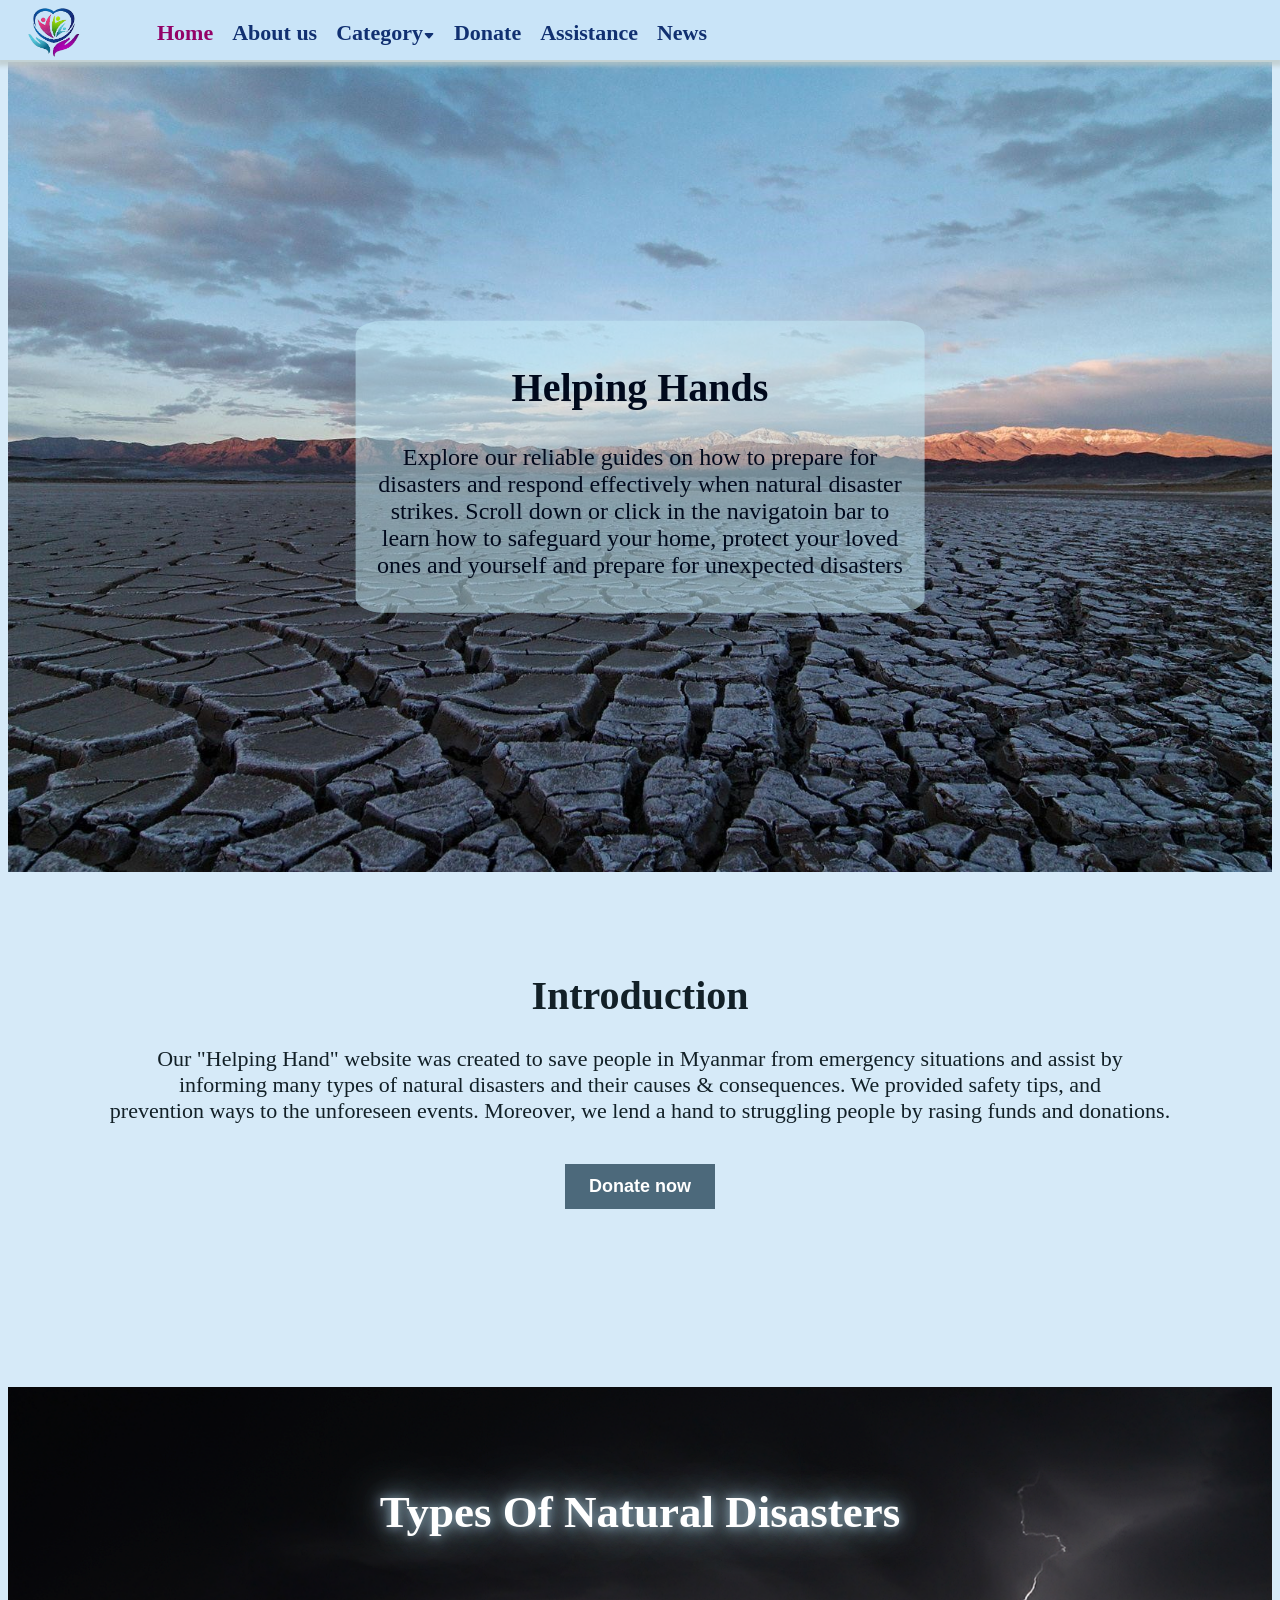
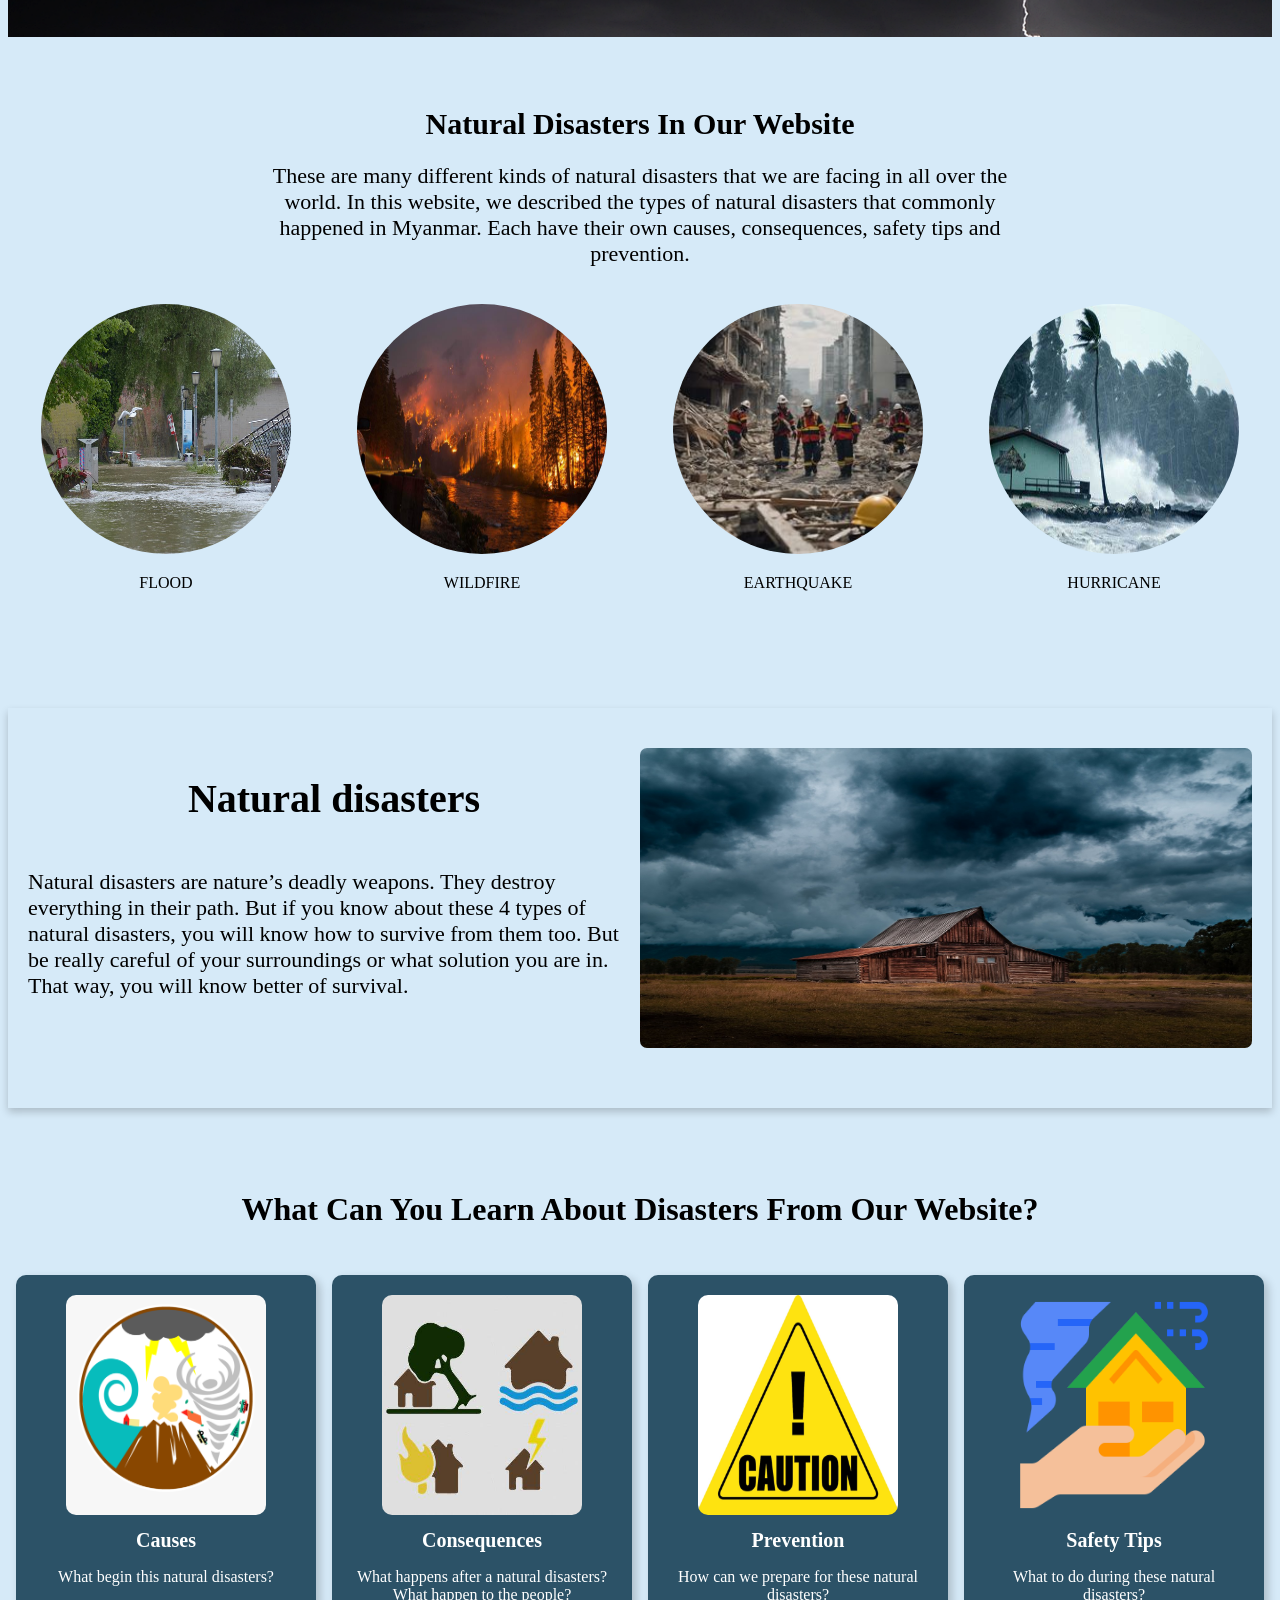
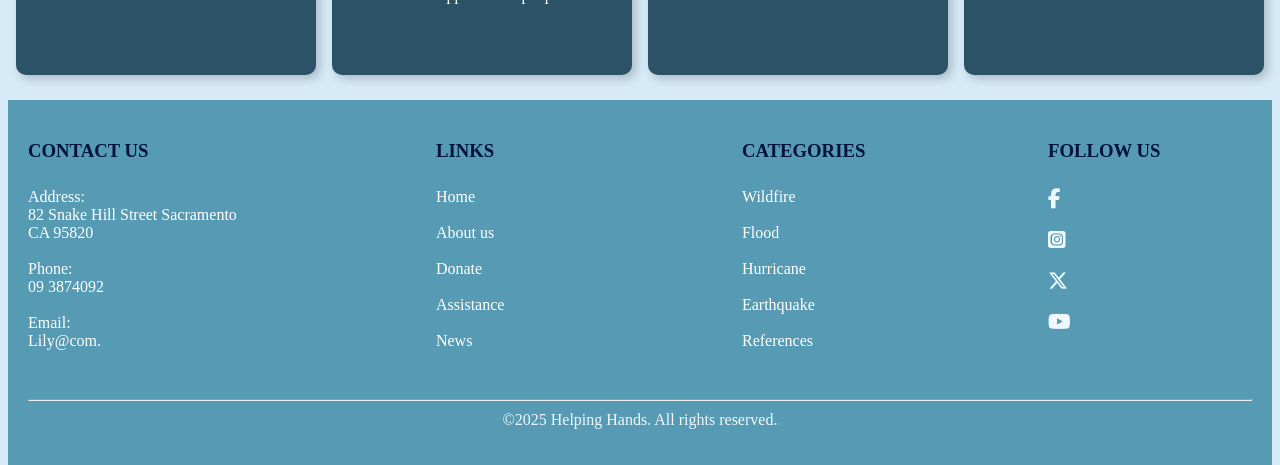
<file: index.html>
<!DOCTYPE html>
<html lang="en">
<head>
    <meta charset="UTF-8">
    <meta name="viewport" content="width=device-width, initial-scale=1.0">
    <title>Helping Hands | Home  </title>
    <!-- External CSS links -->
     
     <link rel="shortcut icon" href="image/logo.png" type="image/x-icon">
     <link rel="stylesheet" href="https://cdnjs.cloudflare.com/ajax/libs/font-awesome/6.7.2/css/all.min.css" integrity="sha512-Evv84Mr4kqVGRNSgIGL/F/aIDqQb7xQ2vcrdIwxfjThSH8CSR7PBEakCr51Ck+w+/U6swU2Im1vVX0SVk9ABhg==" crossorigin="anonymous" referrerpolicy="no-referrer" />
     <link rel="stylesheet" href="index.css">
     <link rel="stylesheet" href="column.css">
     <link rel="stylesheet" href="nav.css">
     <link rel="stylesheet" href="footer.css">
     <!-- Boostrap ICon LInk -->
     <link rel="stylesheet" href="https://cdn.jsdelivr.net/npm/bootstrap-icons@1.11.3/font/bootstrap-icons.min.css">
</head>
<body >

    <!-- Nav start -->
    <nav>
        <a href="index.html" class="logo"><span><img src="image/logo.png" alt="logo"></span></a>
        <input type="checkbox" id="check">
        <label for="check" class="checkbtn"><i class="bi bi-list"></i></label>
        
        <ul>
            <li><a class="active" href="index.html">Home</a></li>
            <li><a href="about.html">About us</a></li>
            <li class="dropdown"><a href="">Category<i class="bi bi-caret-down-fill"></i></a>
                <div class="dropdown-menu">
                    <a href="flood.html">Flood</a>
                    <a href="wildfire.html">Wildfire</a>
                    <a href="earthquake.html">Earthquake</a>
                    <a href="hurricane.html">Hurricane</a>
                </div>
            </li>
            <li><a href="donate.html">Donate</a></li>
            <li><a href="assistance.html">Assistance</a></li>
            <li><a href="news.html">News</a></li>
        </ul>
    </nav>
    <!--Navbar end-->
    <br><br><br>
</style>
</head>
<body style="background-color: #d6eaf8;">
<div class="container">
    <div class="text">
     <h2>Helping Hands</h2>
     <p>Explore our reliable guides on how to prepare for disasters and respond effectively when natural disaster strikes. Scroll down or click in the navigatoin bar to learn how to safeguard your home, protect your loved ones and yourself and prepare for unexpected disasters</p>
    </div>
</div>

<div class="row row1">
    <div>
        <h1>Introduction</h1>
        <p>Our "Helping Hand" website was created to save people in Myanmar from emergency situations and assist by<br> 
           informing many types of natural disasters and their causes & consequences. We provided safety tips, and<br>
           prevention ways to the unforeseen events. Moreover, we lend a hand to struggling people by rasing funds and donations. </p><br></bbr>
    <a href="donate.html"><button style=" text-decoration: none" class="button">Donate now</button></a>
    </div>
</div>
<div class="row row2">
    <div><h2>Types Of Natural Disasters</h2></div>
</div>
<div class="row box">
    <div class="col-7">
        <h1>Natural Disasters In Our Website</h1>
        <p>These are many different kinds of natural disasters that we are facing in all over the world.
           In this website, we described the types of natural disasters that commonly happened in Myanmar. Each have their own causes, consequences, safety tips and prevention.</p>
    </div>
</div>
 
<div class="row disaster_types" style="margin-bottom:100px;">
    <div class="col-3 col-s-6">
        <img src="image/flood.jpg" alt="Flood">
        <p>FLOOD</p>
    </div>
    <div class="col-3 col-s-6 ">
        <img src="image/wildfire.jpg" alt="Wildfire">
        <p>WILDFIRE</p>
    </div>
    <div class="col-3 col-s-6">
        <img src="image/eathquake.jpg" alt="Earthquake">
        <p>EARTHQUAKE</p>
    </div>
    <div class="col-3 col-s-6">
        <img src="image/hurricane.jpg" alt="Hurricane">
        <p>HURRICANE</p>
    </div>
</div>
 
 
<div class="content20">
    <div class="headline2"></div>
</div>
<div class="row row3" >
        <div class="col-6">
            <h1>Natural disasters</h1>
                <p>Natural disasters are nature’s deadly weapons. They destroy everything in their path.  But if you know about these 4 types of natural disasters, you will know how to survive from them too. But be really careful of your surroundings or what solution you are in. That way, you will know better of survival.</p>
        </div>
        <div class="col-6">
            <img src="image/disaster.jpg" alt="disaster" class="img2">
        </div>
</div>
<br>
<div class="row row4">
    <h1 style="padding-top:30px;">What Can You Learn About Disasters From Our Website?</h1>
</div>
<div class="row row5 ">
    <div class=" col-3 col-s-6">
        <div class="container1">        
            <div class="image">
            <img src="image/causes.png" alt="causes" class="img3">
            </div>
            <h2>Causes</h2>
            <p>What begin this natural disasters?</p>
    </div>
    </div>
    <div class=" col-3 col-s-6">
        <div class="container1">  
            <div class="image">
                <img src="image/consequences.png" alt="consequences" class="img3">
            </div>
            <h2>Consequences </h2>
            <p>What happens after a natural disasters?                             
                What happen to the people?</p>
        </div>
    </div>
    <div class=" col-3 col-s-6">
        <div class="container1"> 
            <div class="image">
                <img src="image/prevention.jpg" alt="prevention" class="img3">
            </div>
            <h2>Prevention</h2>
            <p>How can we  prepare for these natural           
                disasters?</p>
        </div>
    </div>
    <div class="col-3 col-s-6">
        <div class="container1"> 
            <div class="image">
                <img src="image/safety.png" alt="safetytips" class="img3">
            </div>
            <h2>Safety Tips</h2>
            <p>What to do during these natural   
                disasters?</p>
        </div>
    </div>
</div>




<footer>
    <div class="row foot">        
        <div class="col-4 col-s-6 ">
         <h3> CONTACT US </h3>
            <ol>
                <li><a href="">Address: </a></li>
                <li><a href="">82 Snake Hill Street Sacramento </a></li>
                <li><a href="">CA 95820 </a></li>
            <br>
                <li><a href="">Phone:  </a></li>
                <li><a href="">09 3874092</a></li>
            <br>
                <li><a href="">Email: </a></li>
                <li><a href="">Lily@com.</a></li>

            </ol>
        </div>
        <div class="col-3 col-s-6 ">
            <h3> LINKS </h3>
            <ol>
                <li><a href="index.html">Home</a></li>
                <br>
                <li><a href="about.html">About us</a></li>
                <br>
                <li><a href="donate.html">Donate</a></li>
                <br>
                <li><a href="assistance.html">Assistance</a></li>
                <br>
                <li><a href="news.html">News</a></li>
                <br>
            </ol>
        </div>
        <div class="col-3 col-s-6 ">
            <h3> CATEGORIES</h3>
            <ol>
                <li><a href="wildfire.html">Wildfire</a></li>
                <br>
                <li><a href="flood.html">Flood</a></li>
                <br>
                <li><a href="hurricane.html">Hurricane</a></li>
                <br>
                <li><a href="earthquake.html">Earthquake</a></li>
                <br>
                <li><a href="citation.html">References</a></li>
                
            </ol>
        </div>
        <div class="col-2 col-s-6 ">
            <h3> FOLLOW US</h3>
            <ol>
               
                <li style="font-size: 20px; color: aliceblue;">  <i class="fa-brands fa-facebook-f"></i></li>
               <br>
                <li style="font-size: 20px; color: aliceblue;"> <i class="fa-brands fa-square-instagram"></i></li>
                <br>
                <li style="font-size: 20px; color: aliceblue;"><i class="fa-brands fa-x-twitter"></i></li>
                <br>
                <li style="font-size: 20px; color: aliceblue;"><i class="fa-brands fa-youtube"></i></li>
            </ol>
        </div>
    </div>
    <hr>
    <div style="text-align: center;">
        <p>©2025 Helping Hands. All rights reserved.</p>
    </div>
</footer>
</body>
</html>
</file>
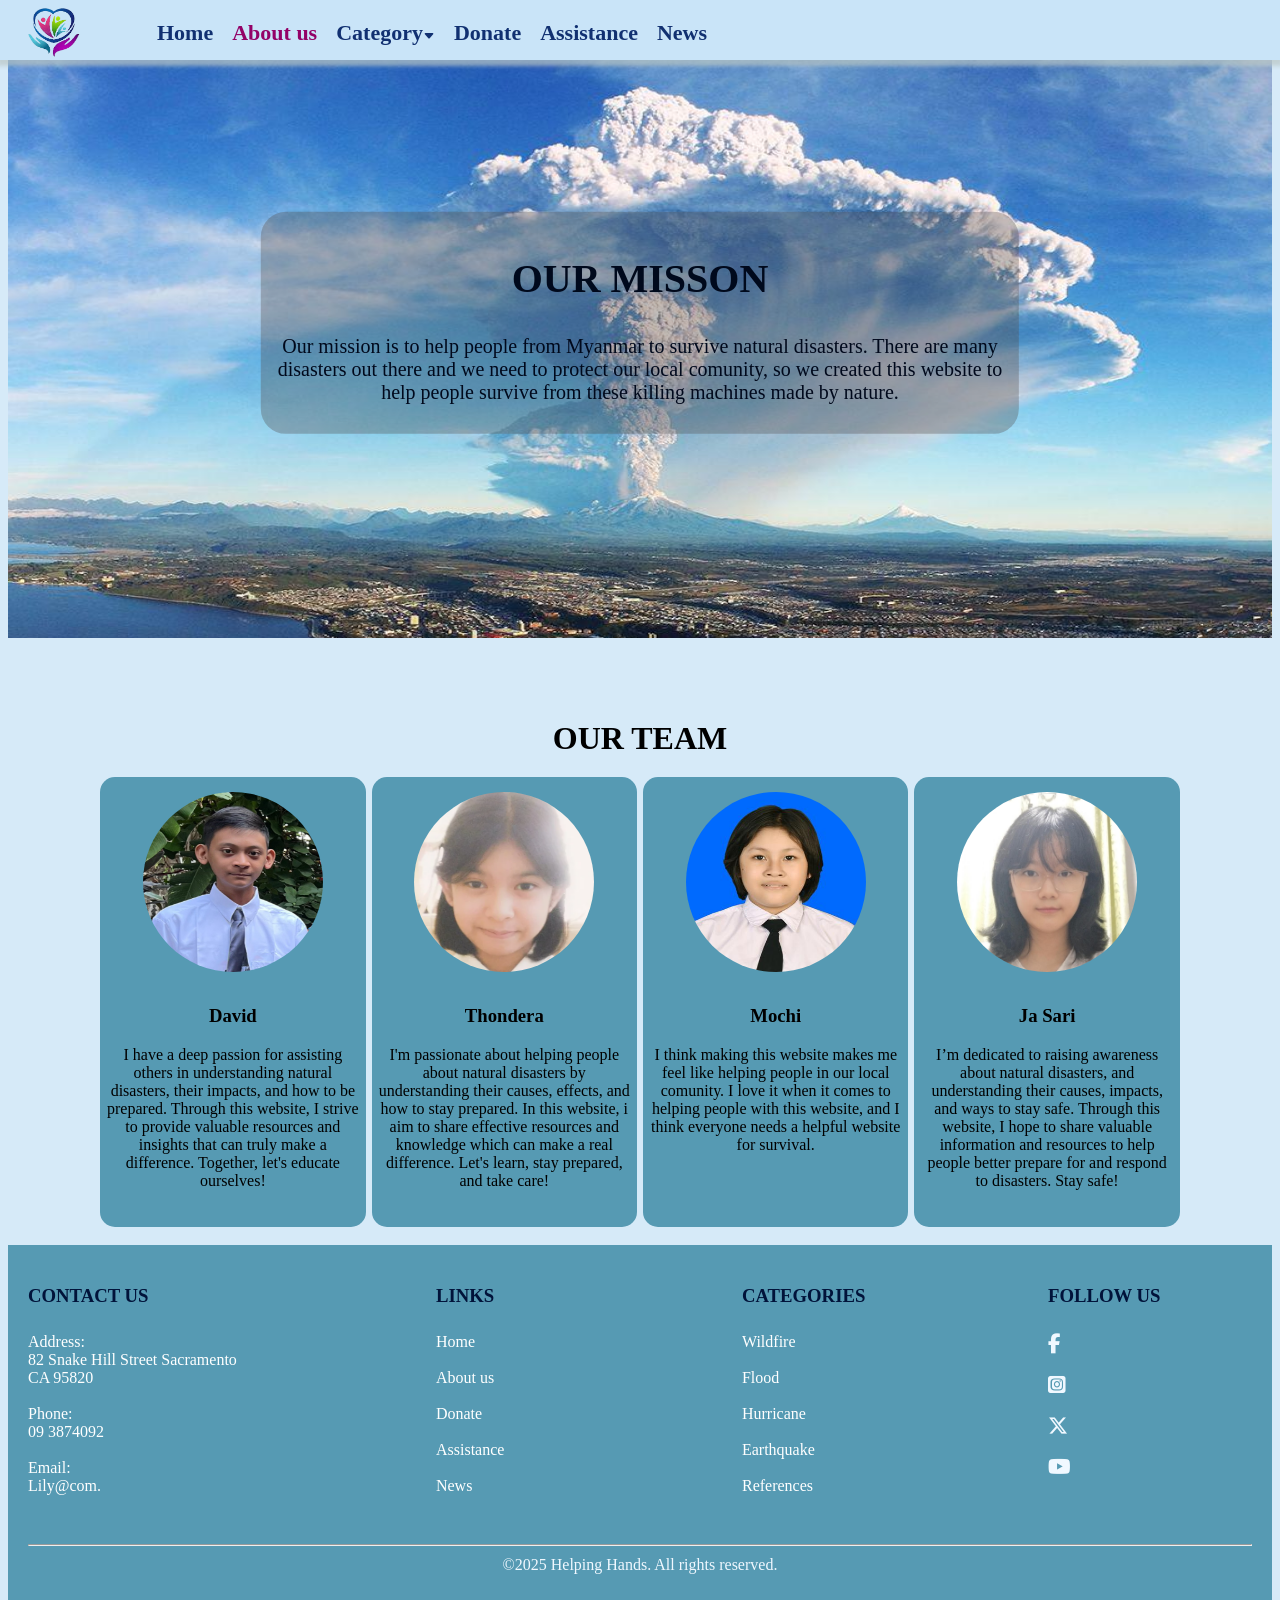
<file: about.html>
<!DOCTYPE html>
<html lang="en">
<head>
    
    <meta charset="UTF-8">
    <meta name="viewport" content="width=device-width, initial-scale=1.0">
    <title>Helping Hands | About</title>
    <link rel="shortcut icon" href="image/logo.png" type="image/x-icon">
     
        <!-- External CSS Links -->
        <link rel="stylesheet" href="index.css">
        <link rel="stylesheet" href="column.css">
        <link rel="stylesheet" href="nav.css">
        <link rel="stylesheet" href="footer.css">
        <link rel="stylesheet" href="about.css">
        <link rel="stylesheet" href="https://cdnjs.cloudflare.com/ajax/libs/font-awesome/6.7.2/css/all.min.css" integrity="sha512-Evv84Mr4kqVGRNSgIGL/F/aIDqQb7xQ2vcrdIwxfjThSH8CSR7PBEakCr51Ck+w+/U6swU2Im1vVX0SVk9ABhg==" crossorigin="anonymous" referrerpolicy="no-referrer" />
   
        <!-- Bootstrap icon link -->
        <link rel="stylesheet" href="https://cdn.jsdelivr.net/npm/bootstrap-icons@1.11.3/font/bootstrap-icons.min.css">
   </head>
   <body>
      <!-- Nav start -->
      <nav>
        <a href="index.html" class="logo"><span><img src="image/logo.png" alt="logo"></span></a>
        <input type="checkbox" id="check">
        <label for="check" class="checkbtn"><i class="bi bi-list"></i></label>
       
        <ul>
            <li><a  href="index.html">Home</a></li>
            <li><a class="active" href="about.html">About us</a></li>
            <li class="dropdown"><a href="">Category<i class="bi bi-caret-down-fill"></i></a>
                <div class="dropdown-menu">
                    <a href="flood.html">Flood</a>
                    <a href="wildfire.html">Wildfire</a>
                    <a href="earthquake.html">Earthquake</a>
                    <a href="hurricane.html">Hurricane</a>
                </div>
            </li>
            <li><a href="donate.html">Donate</a></li>
            <li><a href="assistance.html">Assistance</a></li>
            <li><a href="news.html">News</a></li>
        </ul>
    </nav>
    <!--Navbar end-->
       <!-- Mission -->
        <div class="container">
            <div class="row">
                <div class="col-12">
                    <div class="text">
                        <h2>OUR MISSON</h2>
                        <p>Our mission is to help people from Myanmar to survive natural disasters. There are many disasters out there and we need to protect our local comunity, so we created this website to help people survive from these killing machines made by nature.</p>
                    </div>
                </div>
            </div>
            
        </div>
    <h1 style="margin-top:100px;">OUR TEAM</h1>
    <!-- Team memebers -->
    <div class="flex_container">
        <div class="item">
            <img src="image/dovid.png" alt="David">
            <h3>David</h3>
            <p>I have a deep passion for assisting others in understanding natural disasters, their impacts, and how to be prepared. Through this website, I strive to provide valuable resources and insights that can truly make a difference. Together, let's educate ourselves!</p>
            </div>
        <div class="item">
            <img src="image/thone.png" alt="Thondera">
            <h3>Thondera</h3>
            <p>I'm passionate about helping people about natural disasters by understanding their causes, effects, and how to stay prepared. In this website, i aim to share effective resources and knowledge which can make a real difference. Let's learn, stay prepared, and take care!
            </p>
            </div>
        <div class="item">
            <img src="image/mochi.png" alt="Mochi">
            <h3>Mochi</h3>
            <p>I think making this website makes me feel like helping people in our local comunity. I love it when it comes to helping people with this website, and I think everyone needs a helpful website for survival.</p>
        </div>
        <div class="item">
            <img src="image/ja.jpg" alt="Ja Sari">
            <h3>Ja Sari</h3>
            <p>I’m dedicated to raising awareness about natural disasters, and understanding their causes, impacts, and ways to stay safe. Through this website, I hope to share valuable information and resources to help people better prepare for and respond to disasters. Stay safe!</p>
            </div>
    </div>
    <footer>
        <div class="row foot">        
            <div class="col-4 col-s-6 ">
             <h3> CONTACT US </h3>
                <ol>
                    <li><a href="">Address: </a></li>
                    <li><a href="">82 Snake Hill Street Sacramento </a></li>
                    <li><a href="">CA 95820 </a></li>
                <br>
                    <li><a href="">Phone:  </a></li>
                    <li><a href="">09 3874092</a></li>
                <br>
                    <li><a href="">Email: </a></li>
                    <li><a href="">Lily@com.</a></li>
    
                </ol>
            </div>
            <div class="col-3 col-s-6 ">
                <h3> LINKS </h3>
                <ol>
                    <li><a href="index.html">Home</a></li>
                    <br>
                    <li><a href="about.html">About us</a></li>
                    <br>
                    <li><a href="donate.html">Donate</a></li>
                    <br>
                    <li><a href="assistance.html">Assistance</a></li>
                    <br>
                    <li><a href="news.html">News</a></li>
                    <br>
                </ol>
            </div>
            <div class="col-3 col-s-6 ">
                <h3> CATEGORIES</h3>
                <ol>
                    <li><a href="wildfire.html">Wildfire</a></li>
                    <br>
                    <li><a href="flood.html">Flood</a></li>
                    <br>
                    <li><a href="hurricane.html">Hurricane</a></li>
                    <br>
                    <li><a href="earthquake.html">Earthquake</a></li>
                    <br>
                    <li><a href="citation.html">References</a></li>
                    
                </ol>
            </div>
            <div class="col-2 col-s-6 ">
                <h3> FOLLOW US</h3>
                <ol>
                   
                    <li style="font-size: 20px; color: aliceblue;">  <i class="fa-brands fa-facebook-f"></i></li>
                   <br>
                    <li style="font-size: 20px; color: aliceblue;"> <i class="fa-brands fa-square-instagram"></i></li>
                    <br>
                    <li style="font-size: 20px; color: aliceblue;"><i class="fa-brands fa-x-twitter"></i></li>
                    <br>
                    <li style="font-size: 20px; color: aliceblue;"><i class="fa-brands fa-youtube"></i></li>
                </ol>
            </div>
        </div>
        <hr>
        <div style="text-align: center;">
            <p>©2025 Helping Hands. All rights reserved.</p>
        </div>
    </footer>
</body>
</html>
</file>
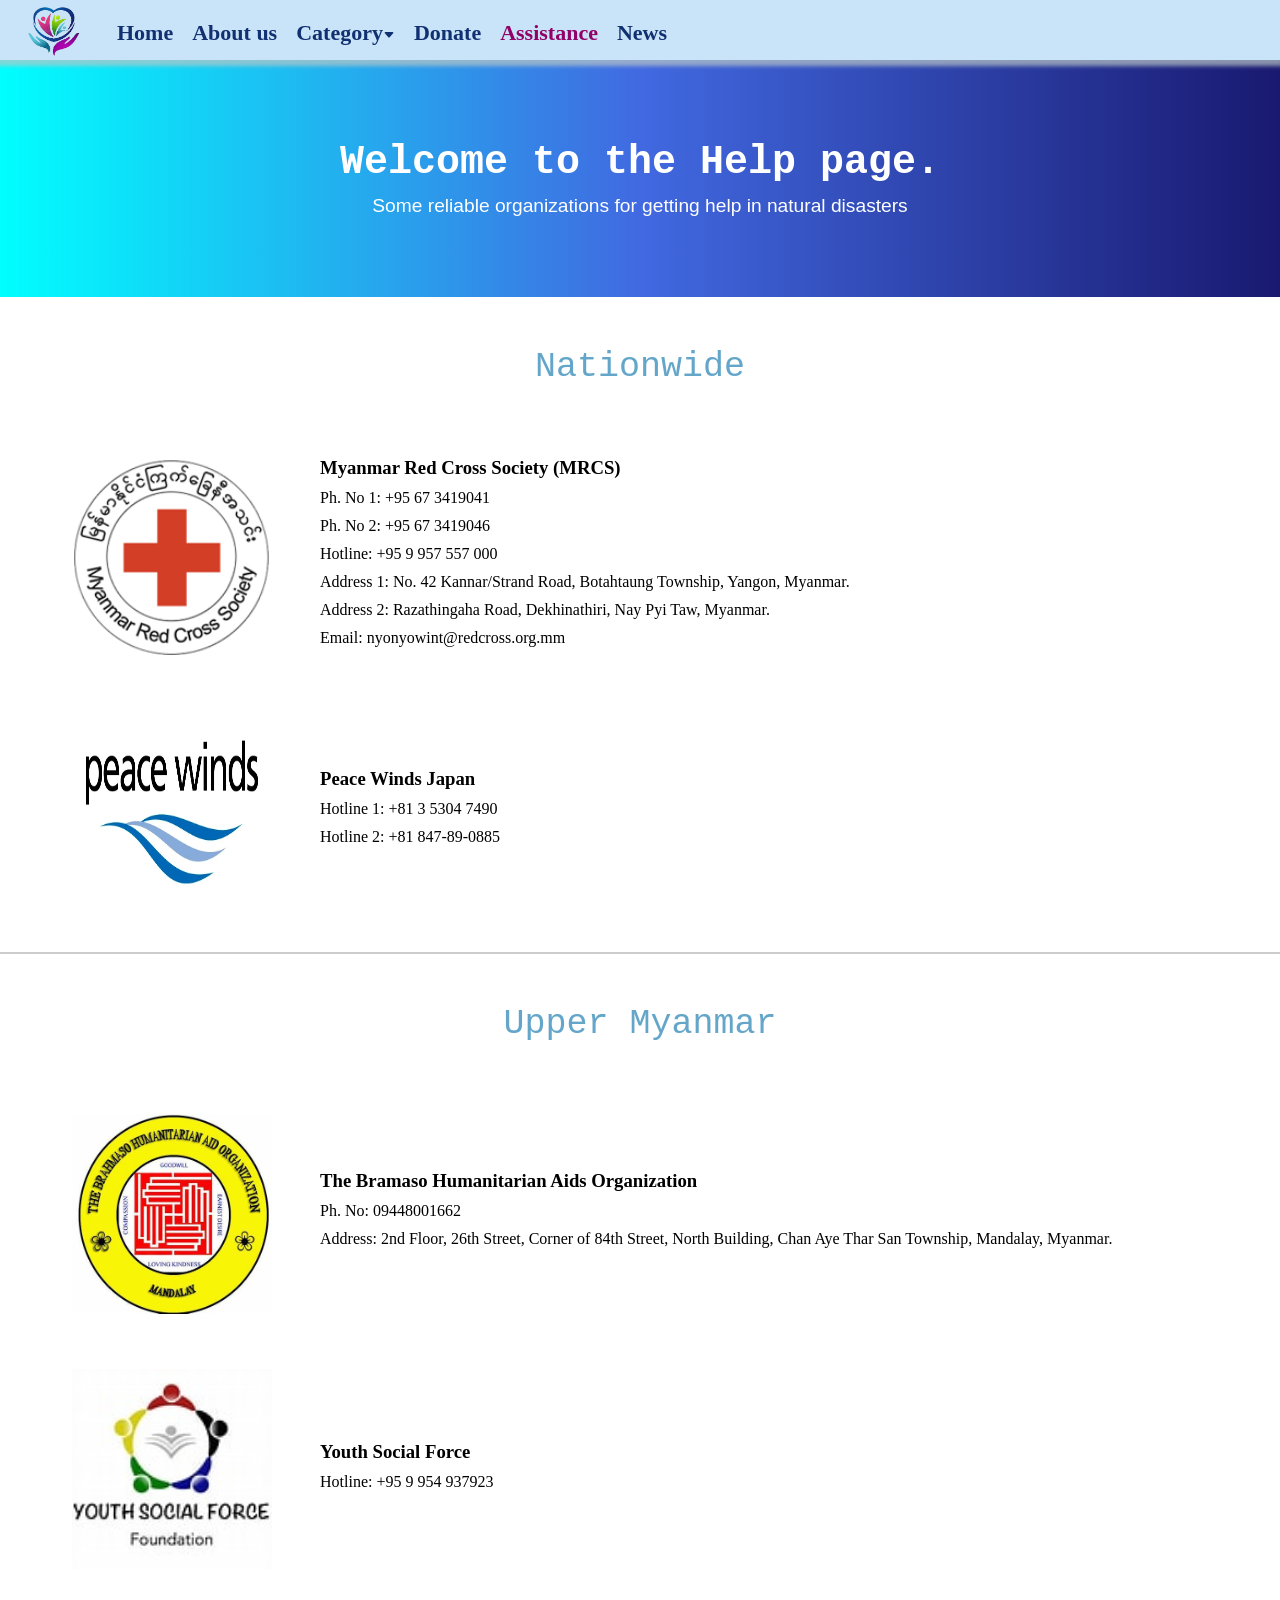
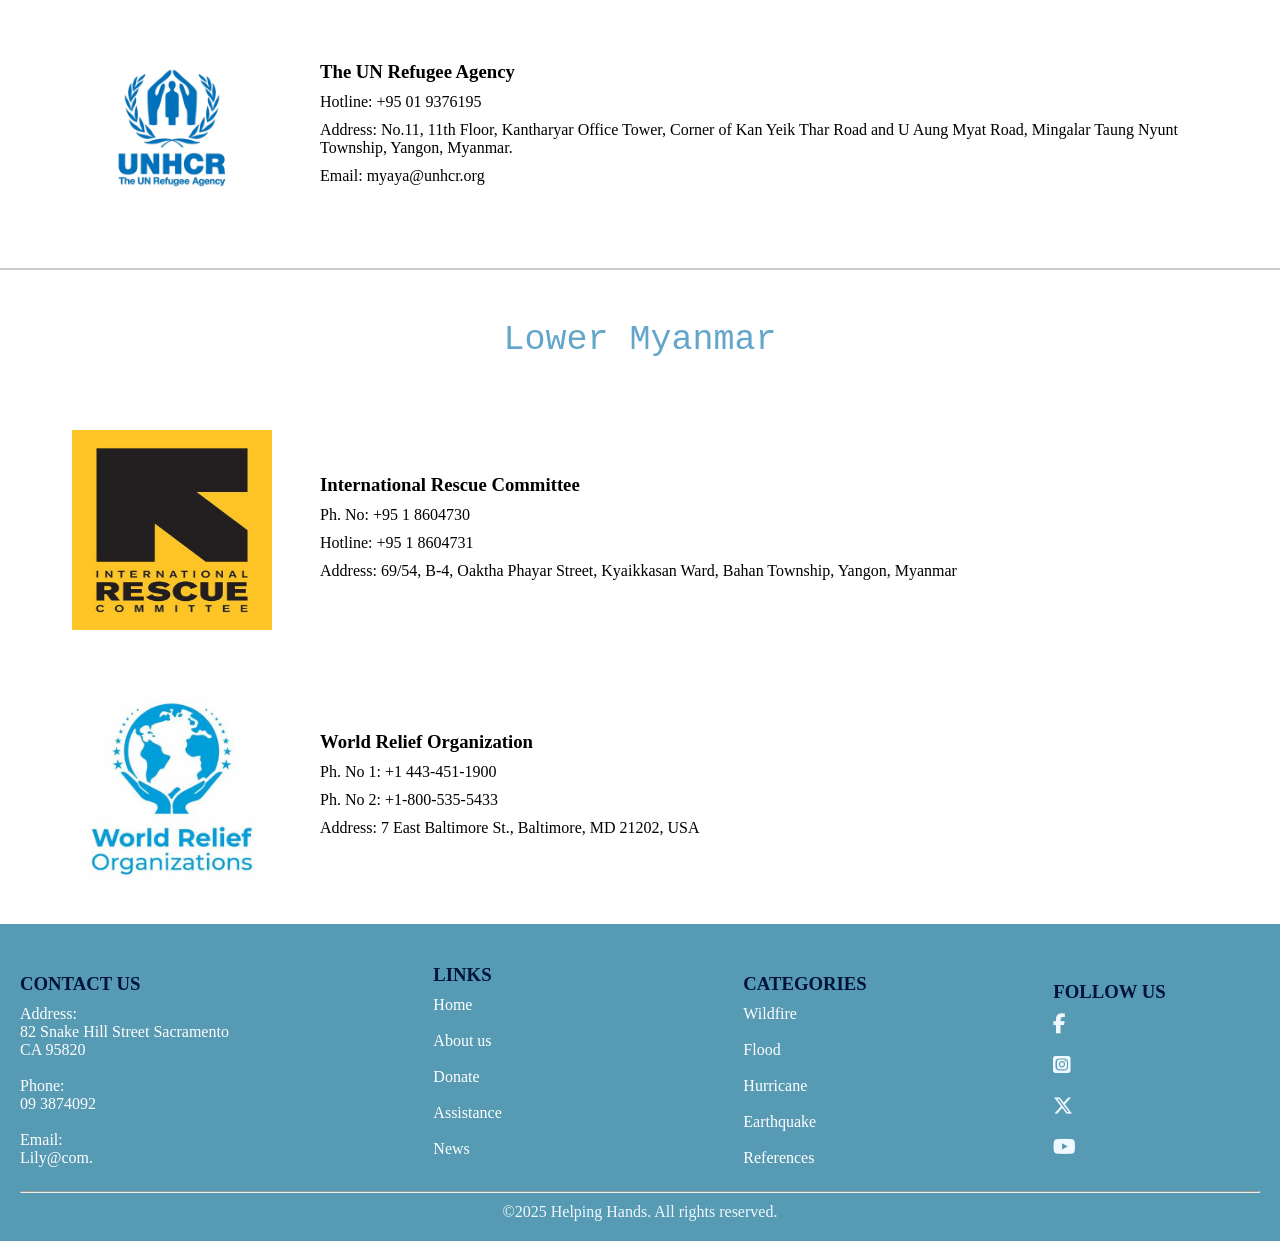
<file: assistance.html>
<!DOCTYPE html>
<html lang="en">
<head>
    <meta charset="UTF-8">
    <meta name="viewport" content="width=device-width, initial-scale=1.0">
    <title>Helping Hands | Assistance</title>
    <link rel="shortcut icon" href="image/logo.png" type="image/x-icon">
    <link rel="stylesheet" href="assistance.css">
    <link rel="stylesheet" href="column.css">
    <link rel="stylesheet" href="nav.css">
    <link rel="stylesheet" href="footer.css">
    <link rel="stylesheet" href="https://cdnjs.cloudflare.com/ajax/libs/font-awesome/6.7.2/css/all.min.css" integrity="sha512-Evv84Mr4kqVGRNSgIGL/F/aIDqQb7xQ2vcrdIwxfjThSH8CSR7PBEakCr51Ck+w+/U6swU2Im1vVX0SVk9ABhg==" crossorigin="anonymous" referrerpolicy="no-referrer" />
     <!-- Boostrap ICon LInk -->
     <link rel="stylesheet" href="https://cdn.jsdelivr.net/npm/bootstrap-icons@1.11.3/font/bootstrap-icons.min.css">
</head>
<body >
       <!-- Nav start -->
       <nav>
        <a href="index.html" class="logo"><span><img src="image/logo.png" alt="logo"></span></a>
        <input type="checkbox" id="check">
        <label for="check" class="checkbtn"><i class="bi bi-list"></i></label>
       
        <ul>
            <li><a  href="index.html">Home</a></li>
            <li><a  href="about.html">About us</a></li>
            <li class="dropdown"><a href="">Category<i class="bi bi-caret-down-fill"></i></a>
                <div class="dropdown-menu">
                    <a href="flood.html">Flood</a>
                    <a href="wildfire.html">Wildfire</a>
                    <a href="earthquake.html">Earthquake</a>
                    <a href="hurricane.html">Hurricane</a>
                </div>
            </li>
            <li><a href="donate.html">Donate</a></li>
            <li><a class="active" href="assistance.html">Assistance</a></li>
            <li><a href="news.html">News</a></li>
        </ul>
    </nav>
    <!--Navbar end-->
    <div class="container">
        <div class="gradient-header">
            <h1>Welcome to the Help page.</h1>
            <p>Some reliable organizations for getting help in natural disasters</p>
        </div>

        <div class="section-title">Nationwide</div>

        <div class="row divbox">
            <div class="col-2 brand_logo">
                <img src="image/MRCS.png" alt="MRCS">
            </div>
            <div class="col-7 contact">
                <h3>Myanmar Red Cross Society (MRCS)</h3>
                <p class="contact-info">Ph. No 1: +95 67 3419041</p>
                <p class="contact-info">Ph. No 2: +95 67 3419046</p>
                <p class="contact-info">Hotline: +95 9 957 557 000</p>
                <p class="contact-info">Address 1: No. 42 Kannar/Strand Road, Botahtaung Township, Yangon, Myanmar.</p>
                <p class="contact-info">Address 2: Razathingaha Road, Dekhinathiri, Nay Pyi Taw, Myanmar.</p>
                <p class="contact-info">Email: nyonyowint@redcross.org.mm</p>
            </div>
        </div>

        <div class="row divbox">
            <div class="col-2 brand_logo">
                <img src="image/PWJ.webp" alt="Peace Winds Japan">
            </div>
            <div class="col-7 contact">
                <h3>Peace Winds Japan</h3>
                <p class="contact-info">Hotline 1: +81 3 5304 7490</p>
                <p class="contact-info">Hotline 2: +81 847-89-0885</p>
            </div>
        </div>

        <hr class="divider"> 

        <div class="section-title">Upper Myanmar</div>

        <div class="row divbox">
            <div class="col-2 brand_logo">
                <img src="image/TBHAO 1.jfif" alt="TBHAO">
            </div>
            <div class="col-7 contact">
                <h3>The Bramaso Humanitarian Aids Organization</h3>
                <p class="contact-info">Ph. No: 09448001662</p>
                <p class="contact-info">Address: 2nd Floor, 26th Street, Corner of 84th Street, North Building, Chan Aye Thar San Township, Mandalay, Myanmar.</p>
            </div>
        </div>

        <div class="row divbox">
            <div class="col-2 brand_logo">
                <div class="img-box"><img src="image/YSF.png" alt="YSF"></div>
            </div>
            <div class="col-7 contact">
                <h3>Youth Social Force</h3>
                <p class="contact-info">Hotline: +95 9 954 937923</p>
            </div>
        </div>

        <div class="row divbox">
            <div class="col-2 brand_logo">
                <img src="image/UNHCR.jpg" alt="UNHCR">
            </div>
            <div class="col-7 contact">
                <h3>The UN Refugee Agency</h3>
                <p class="contact-info">Hotline: +95 01 9376195</p>
                <p class="contact-info">Address: No.11, 11th Floor, Kantharyar Office Tower, Corner of Kan Yeik Thar Road and U Aung Myat Road, Mingalar Taung Nyunt Township, Yangon, Myanmar.</p>
                <p class="contact-info">Email: myaya@unhcr.org</p>
            </div>
        </div>

        <hr class="divider">
        
        <div class="section-title">Lower Myanmar</div>

        <div class="row divbox">
            <div class="col-2 brand_logo">
                <div class="img-box"><img src="image/IRC.jfif" alt="IRC"></div>
            </div>
            <div class="col-7 contact">
                <h3>International Rescue Committee</h3>
                <p class="contact-info">Ph. No: +95 1 8604730</p>
                <p class="contact-info">Hotline: +95 1 8604731</p>
                <p class="contact-info">Address: 69/54, B-4, Oaktha Phayar Street, Kyaikkasan Ward, Bahan Township, Yangon, Myanmar</p>
            </div>
        </div>

        <div class="row divbox">
            <div class="col-2 brand_logo">
                <img src="image/WRO.jfif" alt="WRO">
            </div>
            <div class="col-7 contact">
                <h3>World Relief Organization</h3>
                <p class="contact-info">Ph. No 1: +1 443-451-1900</p>
                <p class="contact-info">Ph. No 2: +1-800-535-5433</p>
                <p class="contact-info">Address: 7 East Baltimore St., Baltimore, MD 21202, USA</p>
            </div>
        </div>

    </div>
    <footer>
        <div class="row foot">        
            <div class="col-4 col-s-6 ">
             <h3> CONTACT US </h3>
                <ol>
                    <li><a href="">Address: </a></li>
                    <li><a href="">82 Snake Hill Street Sacramento </a></li>
                    <li><a href="">CA 95820 </a></li>
                <br>
                    <li><a href="">Phone:  </a></li>
                    <li><a href="">09 3874092</a></li>
                <br>
                    <li><a href="">Email: </a></li>
                    <li><a href="">Lily@com.</a></li>
    
                </ol>
            </div>
            <div class="col-3 col-s-6 ">
                <h3> LINKS </h3>
                <ol>
                    <li><a href="index.html">Home</a></li>
                    <br>
                    <li><a href="about.html">About us</a></li>
                    <br>
                    <li><a href="donate.html">Donate</a></li>
                    <br>
                    <li><a href="assistance.html">Assistance</a></li>
                    <br>
                    <li><a href="news.html">News</a></li>
                    <br>
                </ol>
            </div>
            <div class="col-3 col-s-6 ">
                <h3> CATEGORIES</h3>
                <ol>
                    <li><a href="wildfire.html">Wildfire</a></li>
                    <br>
                    <li><a href="flood.html">Flood</a></li>
                    <br>
                    <li><a href="hurricane.html">Hurricane</a></li>
                    <br>
                    <li><a href="earthquake.html">Earthquake</a></li>
                    <br>
                    <li><a href="citation.html">References</a></li>
                    
                </ol>
            </div>
            <div class="col-2 col-s-6 ">
                <h3> FOLLOW US</h3>
                <ol>
                   
                    <li style="font-size: 20px; color: aliceblue;">  <i class="fa-brands fa-facebook-f"></i></li>
                   <br>
                    <li style="font-size: 20px; color: aliceblue;"> <i class="fa-brands fa-square-instagram"></i></li>
                    <br>
                    <li style="font-size: 20px; color: aliceblue;"><i class="fa-brands fa-x-twitter"></i></li>
                    <br>
                    <li style="font-size: 20px; color: aliceblue;"><i class="fa-brands fa-youtube"></i></li>
                </ol>
            </div>
        </div>
        <hr>
        <div style="text-align: center;">
            <p>©2025 Helping Hands. All rights reserved.</p>
        </div>
    </footer>
</body>
</html>
</file>
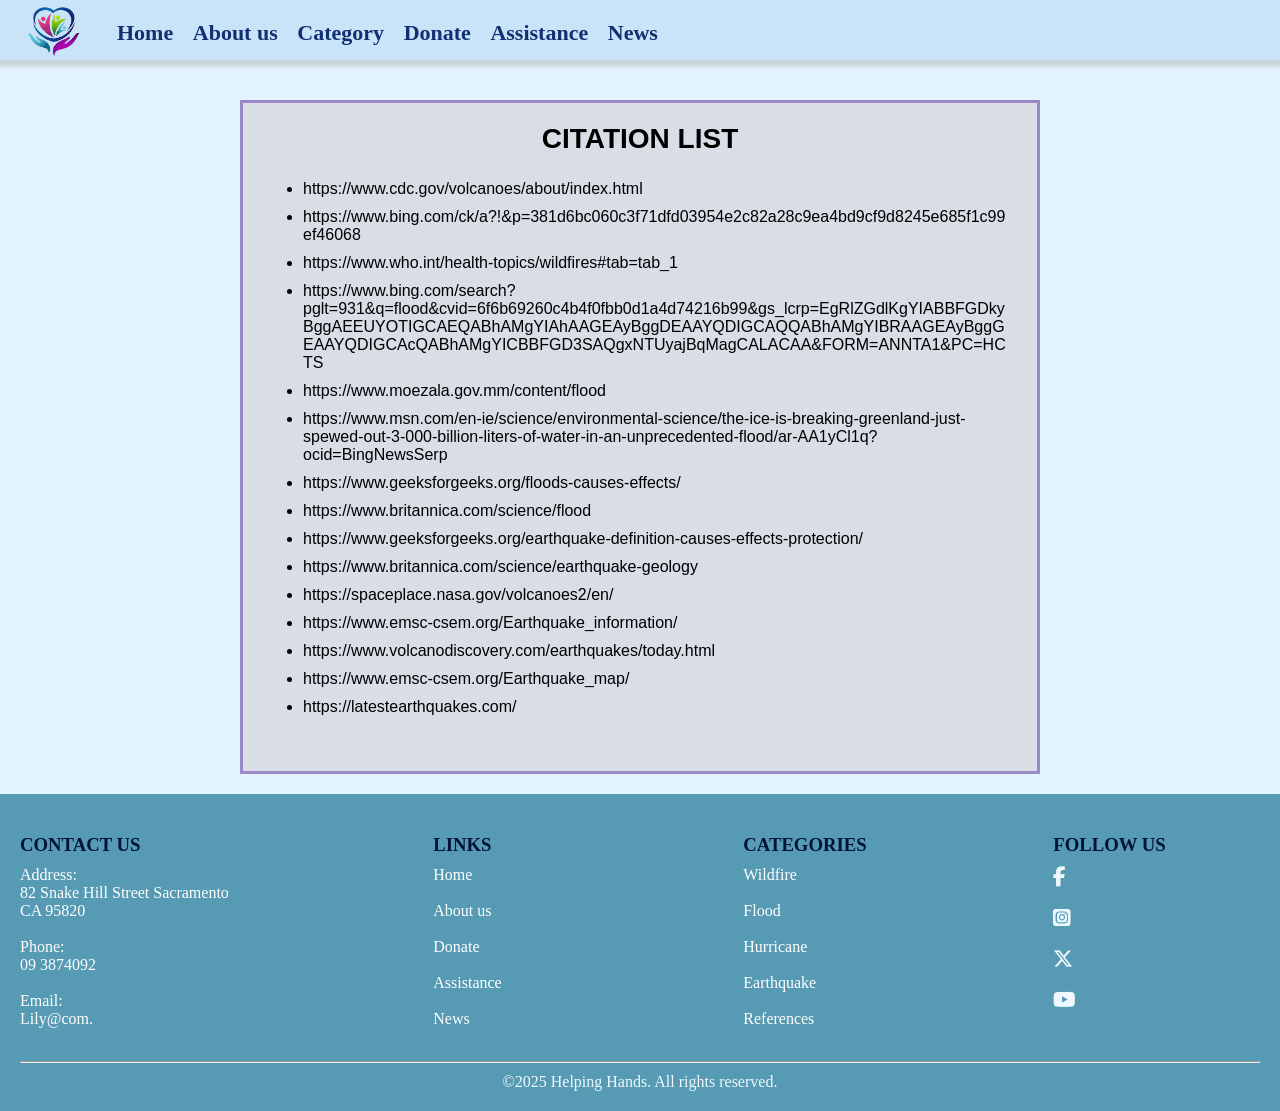
<file: citation.html>
<!DOCTYPE html>
<html lang="en">
<head>
    <meta charset="UTF-8">
    <meta name="viewport" content="width=device-width, initial-scale=1.0">
    <title>Helping Hands | Citation</title>
    <link rel="shortcut icon" href="image/logo.png" type="image/x-icon">
    <link rel="stylesheet" href="citation.css">
    <link rel="stylesheet" href="column.css">
    <link rel="stylesheet" href="https://cdnjs.cloudflare.com/ajax/libs/font-awesome/6.7.2/css/all.min.css" integrity="sha512-Evv84Mr4kqVGRNSgIGL/F/aIDqQb7xQ2vcrdIwxfjThSH8CSR7PBEakCr51Ck+w+/U6swU2Im1vVX0SVk9ABhg==" crossorigin="anonymous" referrerpolicy="no-referrer" />
    <link rel="stylesheet" href="footer.css"> <link rel="stylesheet" href="nav.css">
</head>
<body>
    <nav>
        <a href="index.html" class="logo"><span><img src="image/logo.png" alt="logo"></span></a>
        <input type="checkbox" id="check">
        <label for="check" class="checkbtn"><i class="bi bi-list"></i></label>
       
        <ul>
            <li><a  href="index.html">Home</a></li>
            <li><a href="about.html">About us</a></li>
            <li class="dropdown"><a href="">Category<i class="bi bi-caret-down-fill"></i></a>
                <div class="dropdown-menu">
                    <a href="flood.html">Flood</a>
                    <a href="wildfire.html">Wildfire</a>
                    <a href="earthquake.html">Earthquake</a>
                    <a href="hurricane.html">Hurricane</a>
                </div>
            </li>
            <li><a href="donate.html">Donate</a></li>
            <li><a href="assistance.html">Assistance</a></li>
            <li><a href="news.html">News</a></li>
        </ul>
    </nav>
    <div class="citation-container">
        <div class="citation-title">CITATION LIST</div>
        <div class="row">
            <div class="col-12">
                <ul class="citation-list">
                    <li><a href="https://www.cdc.gov/volcanoes/about/index.html">https://www.cdc.gov/volcanoes/about/index.html</a></li>
                    <li><a href="https://www.bing.com/ck/a?!&p=381d6bc060c3f71dfd03954e2c82a28c9ea4bd9cf9d8245e685f1c99ef46068">https://www.bing.com/ck/a?!&p=381d6bc060c3f71dfd03954e2c82a28c9ea4bd9cf9d8245e685f1c99ef46068</a></li>
                    <li><a href="https://www.who.int/health-topics/wildfires#tab=tab_1">https://www.who.int/health-topics/wildfires#tab=tab_1</a></li>
                    <li><a href="https://www.bing.com/search?pglt=931&q=flood&cvid=6f6b69260c4b4f0fbb0d1a4d74216b99&gs_lcrp=EgRlZGdlKgYIABBFGDkyBggAEEUYOTIGCAEQABhAMgYIAhAAGEAyBggDEAAYQDIGCAQQABhAMgYIBRAAGEAyBggGEAAYQDIGCAcQABhAMgYICBBFGD3SAQgxNTUyajBqMagCALACAA&FORM=ANNTA1&PC=HCTS">https://www.bing.com/search?pglt=931&q=flood&cvid=6f6b69260c4b4f0fbb0d1a4d74216b99&gs_lcrp=EgRlZGdlKgYIABBFGDkyBggAEEUYOTIGCAEQABhAMgYIAhAAGEAyBggDEAAYQDIGCAQQABhAMgYIBRAAGEAyBggGEAAYQDIGCAcQABhAMgYICBBFGD3SAQgxNTUyajBqMagCALACAA&FORM=ANNTA1&PC=HCTS</a></li>
                    <li><a href="https://www.moezala.gov.mm/content/flood">https://www.moezala.gov.mm/content/flood</a></li>
                    <li><a href="https://www.msn.com/en-ie/science/environmental-science/the-ice-is-breaking-greenland-just-spewed-out-3-000-billion-liters-of-water-in-an-unprecedented-flood/ar-AA1yCl1q?ocid=BingNewsSerp">https://www.msn.com/en-ie/science/environmental-science/the-ice-is-breaking-greenland-just-spewed-out-3-000-billion-liters-of-water-in-an-unprecedented-flood/ar-AA1yCl1q?ocid=BingNewsSerp</a></li>
                    <li><a href="https://www.geeksforgeeks.org/floods-causes-effects/">https://www.geeksforgeeks.org/floods-causes-effects/</a></li>
                    <li><a href="https://www.britannica.com/science/flood">https://www.britannica.com/science/flood</a></li>
                    <li><a href="https://www.geeksforgeeks.org/earthquake-definition-causes-effects-protection/">https://www.geeksforgeeks.org/earthquake-definition-causes-effects-protection/</a></li>
                    <li><a href="https://www.britannica.com/science/earthquake-geology">https://www.britannica.com/science/earthquake-geology</a></li>
                    <li><a href="https://www.emsc-csem.org/Earthquake_information/">https://spaceplace.nasa.gov/volcanoes2/en/</a></li>
                    <li><a href="https://spaceplace.nasa.gov/volcanoes2/en/">https://www.emsc-csem.org/Earthquake_information/</a></li>
                    <li><a href="https://www.volcanodiscovery.com/earthquakes/today.html">https://www.volcanodiscovery.com/earthquakes/today.html</a></li>
                    <li><a href="https://www.emsc-csem.org/Earthquake_map/">https://www.emsc-csem.org/Earthquake_map/</a></li>
                    <li><a href="https://latestearthquakes.com/">https://latestearthquakes.com/</a></li>
                   
                </ul>
            </div>
        
        </div>
    </div>
    <link rel="stylesheet" href="footer.css">
</body>
<footer>
    <div class="row foot">        
        <div class="col-4 col-s-6 ">
         <h3> CONTACT US </h3>
            <ol>
                <li><a href="">Address: </a></li>
                <li><a href="">82 Snake Hill Street Sacramento </a></li>
                <li><a href="">CA 95820 </a></li>
            <br>
                <li><a href="">Phone:  </a></li>
                <li><a href="">09 3874092</a></li>
            <br>
                <li><a href="">Email: </a></li>
                <li><a href="">Lily@com.</a></li>

            </ol>
        </div>
        <div class="col-3 col-s-6 ">
            <h3> LINKS </h3>
            <ol>
                <li><a href="index.html">Home</a></li>
                <br>
                <li><a href="about.html">About us</a></li>
                <br>
                <li><a href="donate.html">Donate</a></li>
                <br>
                <li><a href="assistance.html">Assistance</a></li>
                <br>
                <li><a href="news.html">News</a></li>
                <br>
            </ol>
        </div>
        <div class="col-3 col-s-6 ">
            <h3> CATEGORIES</h3>
            <ol>
                <li><a href="wildfire.html">Wildfire</a></li>
                <br>
                <li><a href="flood.html">Flood</a></li>
                <br>
                <li><a href="hurricane.html">Hurricane</a></li>
                <br>
                <li><a href="earthquake.html">Earthquake</a></li>
                <br>
                <li><a href="citation.html">References</a></li>
                
            </ol>
        </div>
        <div class="col-2 col-s-6 ">
            <h3> FOLLOW US</h3>
            <ol>
               
                <li style="font-size: 20px; color: aliceblue;">  <i class="fa-brands fa-facebook-f"></i></li>
               <br>
                <li style="font-size: 20px; color: aliceblue;"> <i class="fa-brands fa-square-instagram"></i></li>
                <br>
                <li style="font-size: 20px; color: aliceblue;"><i class="fa-brands fa-x-twitter"></i></li>
                <br>
                <li style="font-size: 20px; color: aliceblue;"><i class="fa-brands fa-youtube"></i></li>
            </ol>
        </div>
    </div>
    <hr>
    <div style="text-align: center;">
        <p>©2025 Helping Hands. All rights reserved.</p>
    </div>
</footer>
</html>

</html>
</file>
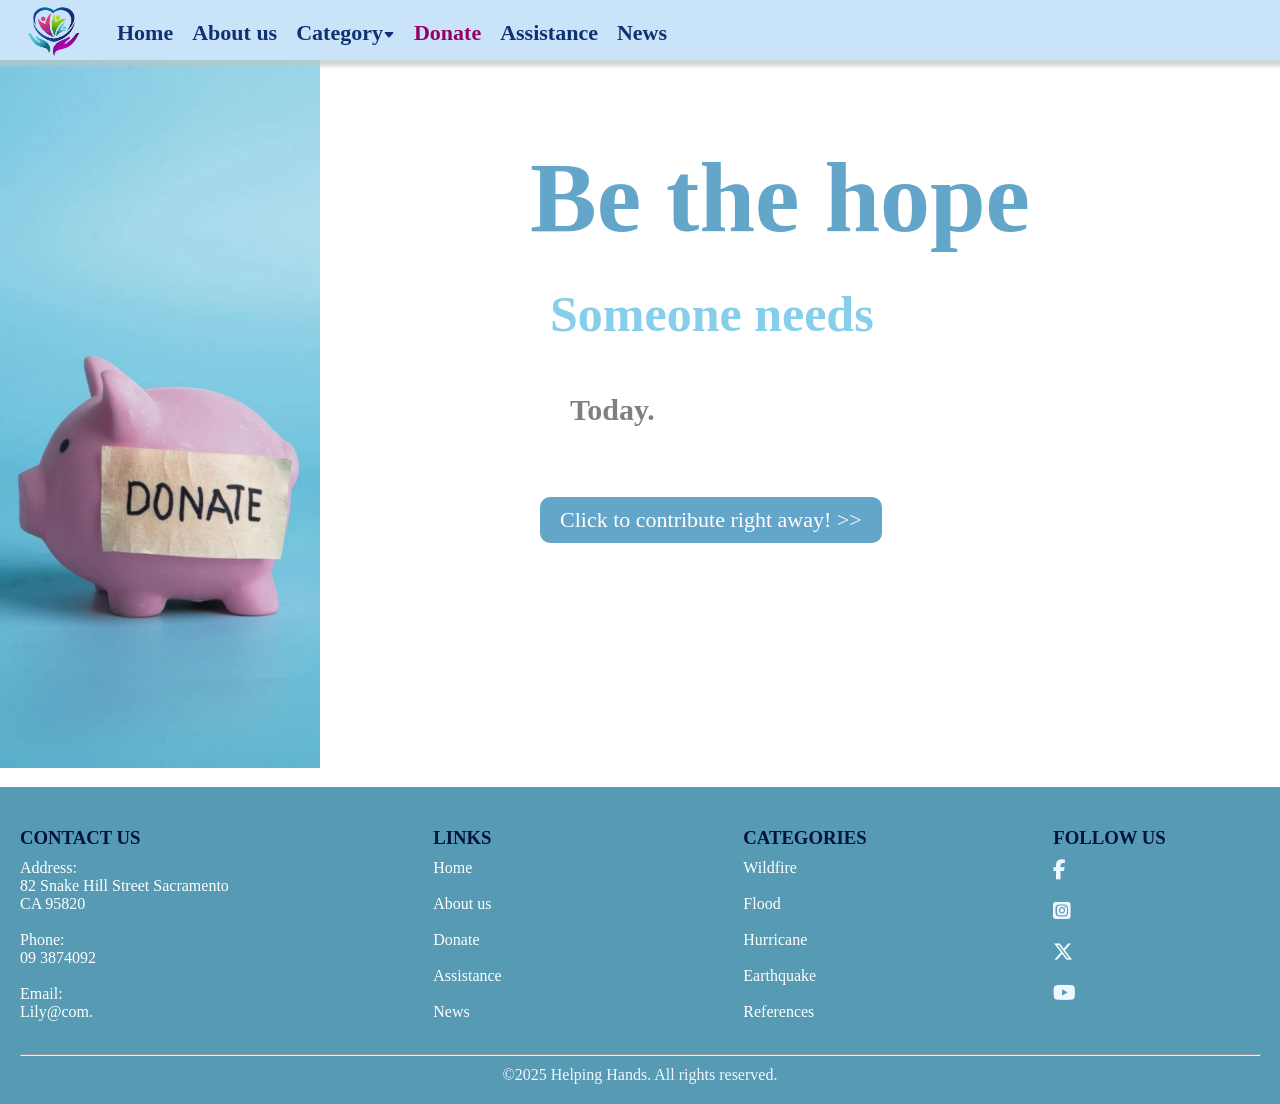
<file: donate.html>
<!DOCTYPE html>
<html lang="en">
<head>
  <meta charset="UTF-8">
  <meta name="viewport" content="width=device-width, initial-scale=1.0">
  <title>Helping Hands | Donate</title>
  <link rel="shortcut icon" href="image/logo.png" type="image/x-icon">
  <link rel="stylesheet" href="donate.css">
  <link rel="stylesheet" href="column.css">
  <link rel="stylesheet" href="footer.css">
  <link rel="stylesheet" href="nav.css">
  <link rel="stylesheet" href="https://cdnjs.cloudflare.com/ajax/libs/font-awesome/6.7.2/css/all.min.css" integrity="sha512-Evv84Mr4kqVGRNSgIGL/F/aIDqQb7xQ2vcrdIwxfjThSH8CSR7PBEakCr51Ck+w+/U6swU2Im1vVX0SVk9ABhg==" crossorigin="anonymous" referrerpolicy="no-referrer" />
  <link rel="stylesheet" href="https://cdn.jsdelivr.net/npm/bootstrap-icons@1.11.3/font/bootstrap-icons.min.css">
</head>

<body>

<!-- Nav start -->
<nav>
    <a href="index.html" class="logo"><span><img src="image/logo.png" alt="logo"></span></a>
    <input type="checkbox" id="check">
    <label for="check" class="checkbtn"><i class="bi bi-list"></i></label>
    
    <ul>
        <li><a  href="index.html">Home</a></li>
        <li><a href="about.html">About us</a></li>
        <li class="dropdown"><a href="">Category<i class="bi bi-caret-down-fill"></i></a>
            <div class="dropdown-menu">
                <a href="flood.html">Flood</a>
                <a href="wildfire.html">Wildfire</a>
                <a href="earthquake.html">Earthquake</a>
                <a href="hurricane.html">Hurricane</a>
            </div>
        </li>
        <li><a class="active" href="donate.html">Donate</a></li>
        <li><a href="assistance.html">Assistance</a></li>
        <li><a href="news.html">News</a></li>
    </ul>
</nav>
<!--Navbar end-->
    <div class="row row1">
      <div class="col-3 image"><img src="image/donate.jfif" alt="Piggy bank"></div>
      <div class="col-7 text">
        <h1>Be the hope</h1>
        <h2>Someone needs</h2>
        <h3>Today.</h3>
        <a href="payment.html" class="button">Click to contribute right away! >></a>
      </div>
    </div>

    <footer>
        <div class="row foot">        
            <div class="col-4 col-s-6 ">
             <h3> CONTACT US </h3>
                <ol>
                    <li><a href="">Address: </a></li>
                    <li><a href="">82 Snake Hill Street Sacramento </a></li>
                    <li><a href="">CA 95820 </a></li>
                <br>
                    <li><a href="">Phone:  </a></li>
                    <li><a href="">09 3874092</a></li>
                <br>
                    <li><a href="">Email: </a></li>
                    <li><a href="">Lily@com.</a></li>
    
                </ol>
            </div>
            <div class="col-3 col-s-6 ">
                <h3> LINKS </h3>
                <ol>
                    <li><a href="index.html">Home</a></li>
                    <br>
                    <li><a href="about.html">About us</a></li>
                    <br>
                    <li><a href="donate.html">Donate</a></li>
                    <br>
                    <li><a href="assistance.html">Assistance</a></li>
                    <br>
                    <li><a href="news.html">News</a></li>
                    <br>
                </ol>
            </div>
            <div class="col-3 col-s-6 ">
                <h3> CATEGORIES</h3>
                <ol>
                    <li><a href="wildfire.html">Wildfire</a></li>
                    <br>
                    <li><a href="flood.html">Flood</a></li>
                    <br>
                    <li><a href="hurricane.html">Hurricane</a></li>
                    <br>
                    <li><a href="earthquake.html">Earthquake</a></li>
                    <br>
                    <li><a href="citation.html">References</a></li>
                    
                </ol>
            </div>
            <div class="col-2 col-s-6 ">
                <h3> FOLLOW US</h3>
                <ol>
                   
                    <li style="font-size: 20px; color: aliceblue;">  <i class="fa-brands fa-facebook-f"></i></li>
                   <br>
                    <li style="font-size: 20px; color: aliceblue;"> <i class="fa-brands fa-square-instagram"></i></li>
                    <br>
                    <li style="font-size: 20px; color: aliceblue;"><i class="fa-brands fa-x-twitter"></i></li>
                    <br>
                    <li style="font-size: 20px; color: aliceblue;"><i class="fa-brands fa-youtube"></i></li>
                </ol>
            </div>
        </div>
        <hr>
        <div style="text-align: center;">
            <p>©2025 Helping Hands. All rights reserved.</p>
        </div>
    </footer>
</body>
</html>
</file>
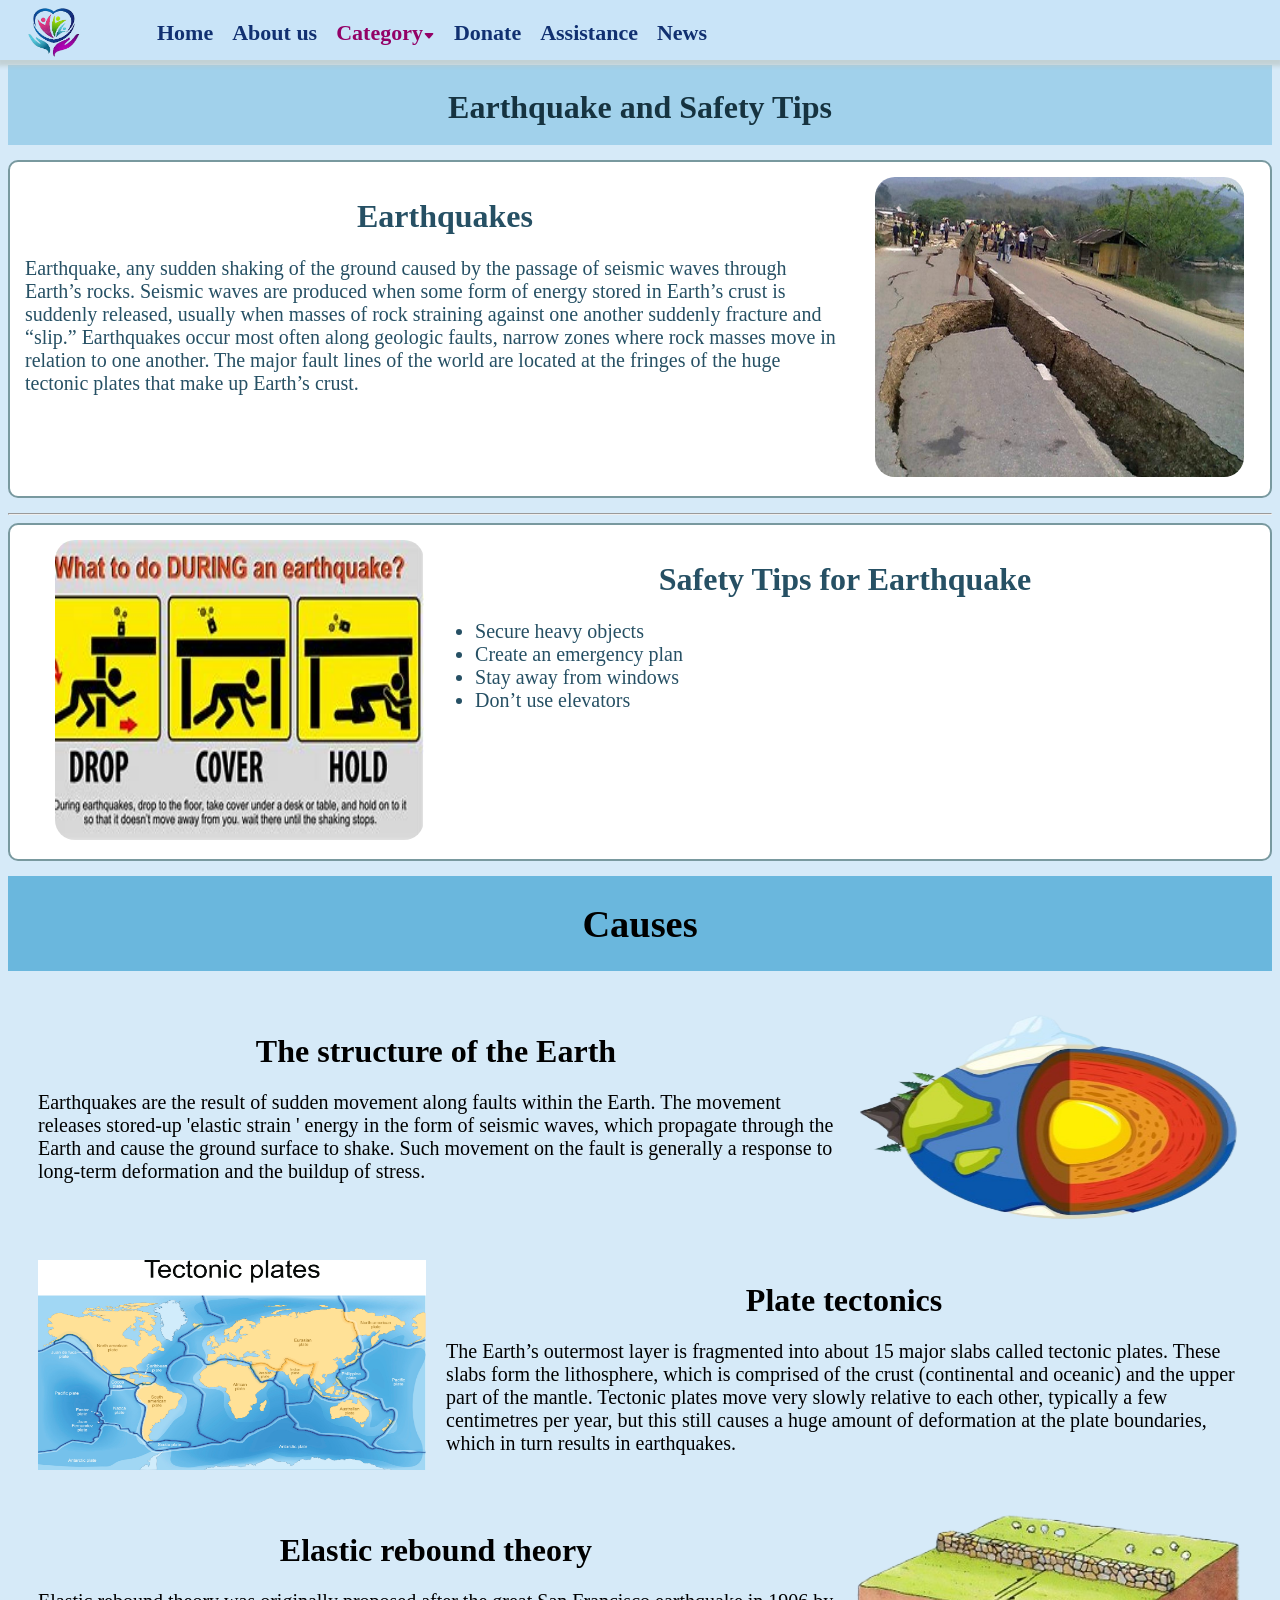
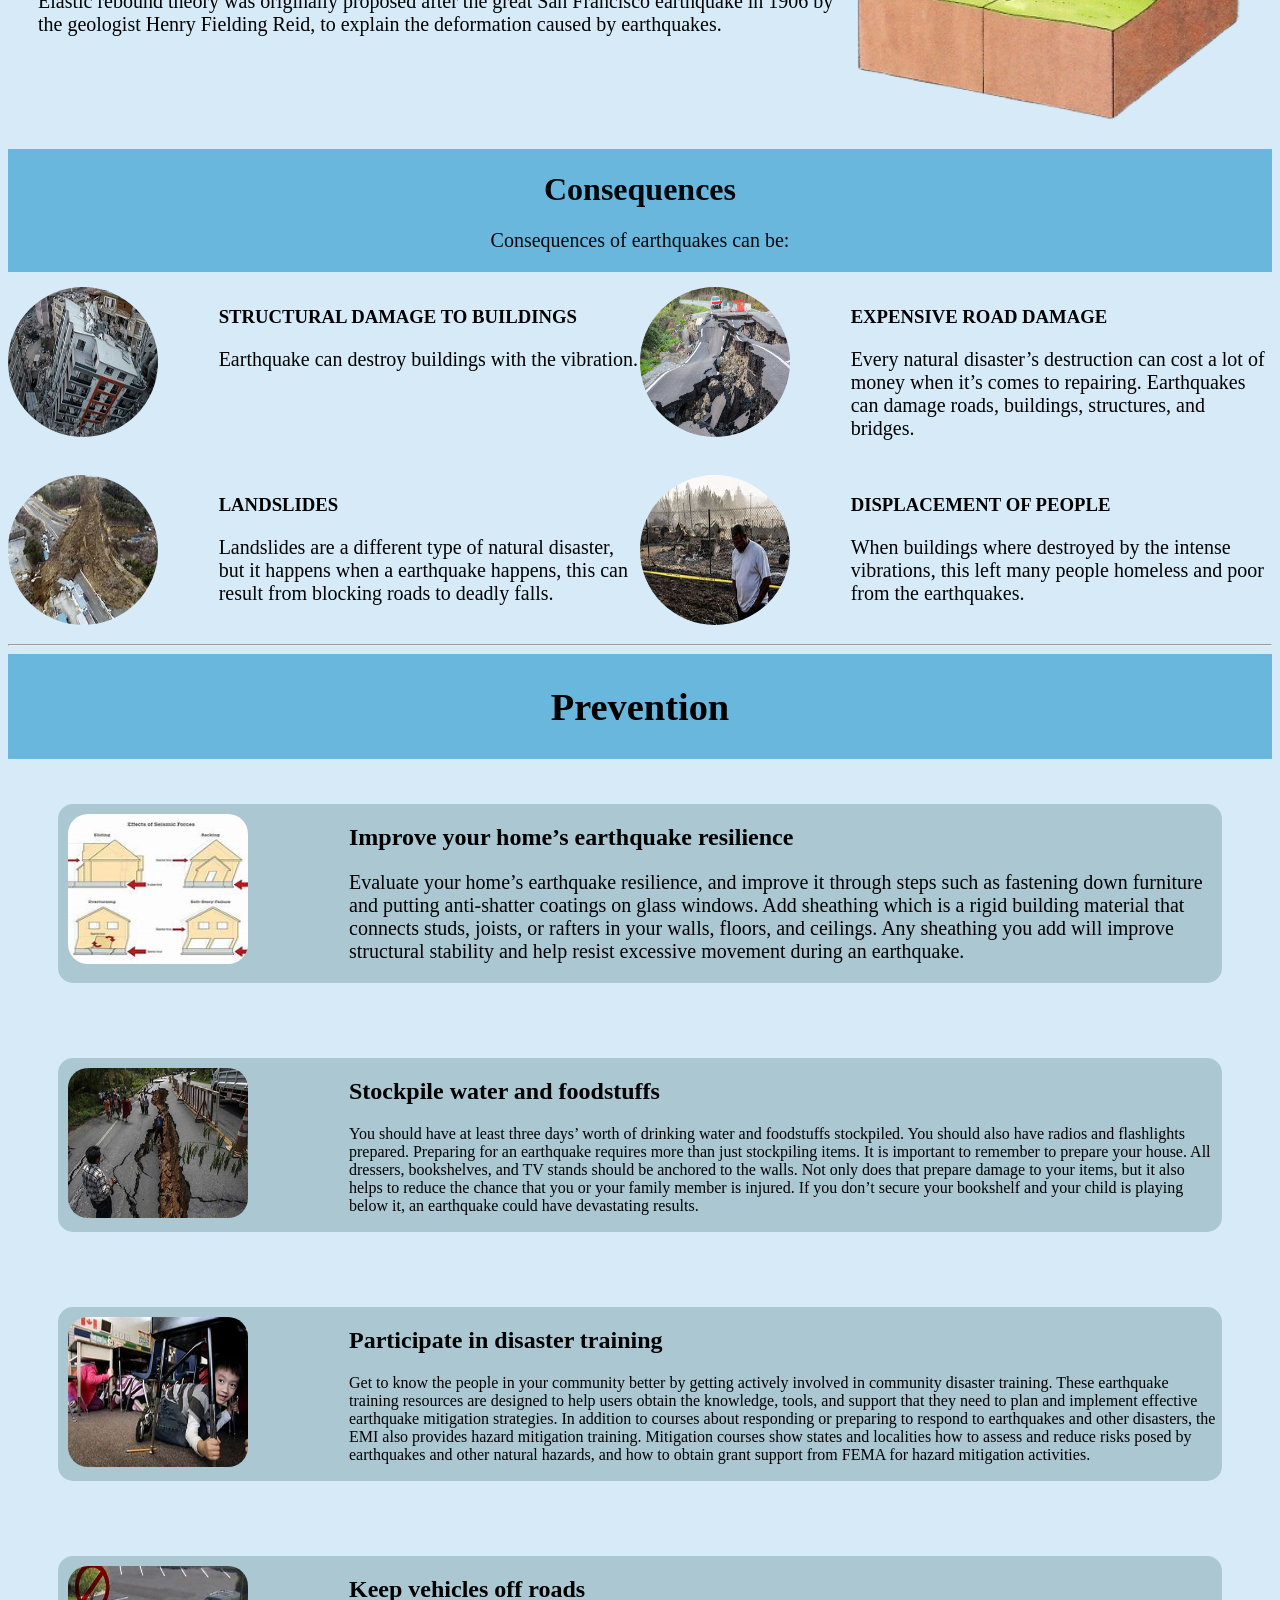
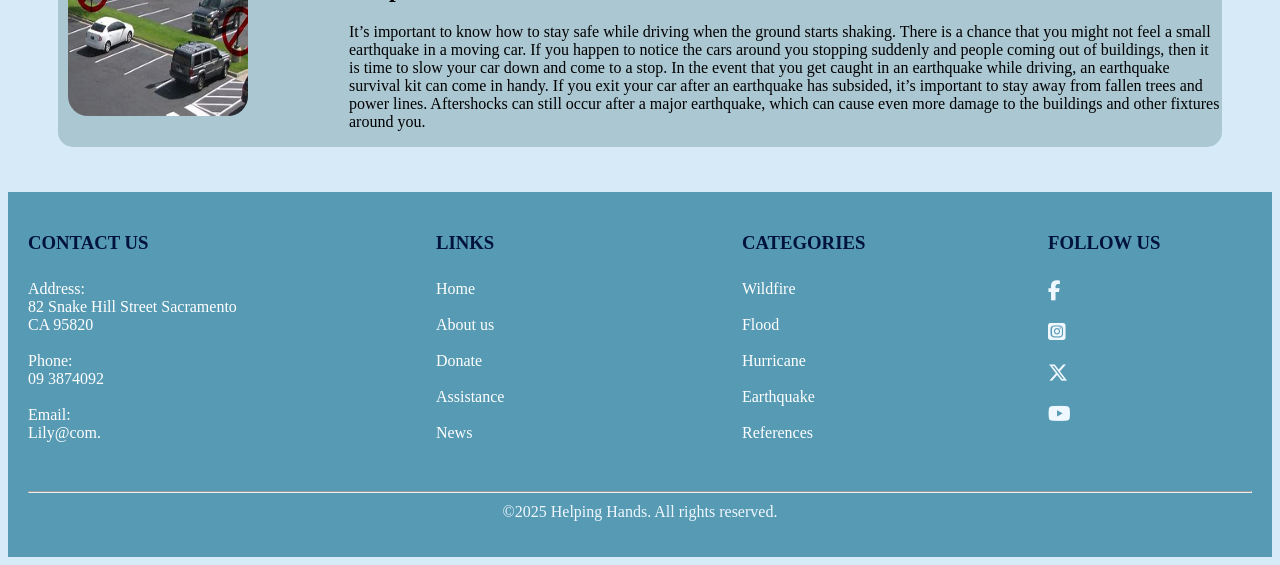
<file: earthquake.html>
<!DOCTYPE html>
<html lang="en">
<head>
    <meta charset="UTF-8">
    <meta name="viewport" content="width=device-width, initial-scale=1.0">
    <title>Helping Hands | Earthquake</title>
    <link rel="shortcut icon" href="image/logo.png" type="image/x-icon">
    <link rel="stylesheet" href="disaster.css">
    <link rel="stylesheet" href="column.css">
    <link rel="stylesheet" href="footer.css">
    <link rel="stylesheet" href="nav.css">
    <link rel="stylesheet" href="https://cdnjs.cloudflare.com/ajax/libs/font-awesome/6.7.2/css/all.min.css" integrity="sha512-Evv84Mr4kqVGRNSgIGL/F/aIDqQb7xQ2vcrdIwxfjThSH8CSR7PBEakCr51Ck+w+/U6swU2Im1vVX0SVk9ABhg==" crossorigin="anonymous" referrerpolicy="no-referrer" />
    <!-- Bootstrap icon link -->
    <link rel="stylesheet" href="https://cdn.jsdelivr.net/npm/bootstrap-icons@1.11.3/font/bootstrap-icons.min.css">
</head>
<body>
    <nav>
        <a href="index.html" class="logo"><span><img src="image/logo.png" alt="logo"></span></a>
        <input type="checkbox" id="check">
        <label for="check" class="checkbtn"><i class="bi bi-list"></i></label>
       
        <ul>
            <li><a  href="index.html">Home</a></li>
            <li><a href="about.html">About us</a></li>
            <li class="dropdown"><a class="active" href="">Category<i class="bi bi-caret-down-fill"></i></a>
                <div class="dropdown-menu">
                    <a href="flood.html">Flood</a>
                    <a href="wildfire.html">Wildfire</a>
                    <a href="earthquake.html">Earthquake</a>
                    <a href="hurricane.html">Hurricane</a>
                </div>
            </li>
            <li><a href="donate.html">Donate</a></li>
            <li><a href="assistance.html">Assistance</a></li>
            <li><a href="news.html">News</a></li>
        </ul>
    </nav>
    <div class="row flood"><h1>Earthquake and Safety Tips</h1></div>
    <div class="row row1">
        <div class="col-8 col-s-12">
            <h1>Earthquakes</h1>
            <p>Earthquake, any sudden shaking of the ground caused by the passage of seismic waves through Earth’s rocks. Seismic waves are produced when some form of energy stored in Earth’s crust is suddenly released, usually when masses of rock straining against one another suddenly fracture and “slip.” Earthquakes occur most often along geologic faults, narrow zones where rock masses move in relation to one another. The major fault lines of the world are located at the fringes of the huge tectonic plates that make up Earth’s crust.</p>
        </div>
        <div class="col-4 col-s-12">
            <img src="image/Earthquake.jpg" alt="flood" class="img1">
        </div>
    </div>
    <hr>
    <div class="row row2">
        <div class="col-8 col-s-12">
            <h1>Safety Tips for Earthquake</h1>
            <ul>
                <li>Secure heavy objects</li>
                <li>Create an emergency plan</li>
                <li>Stay away from windows</li>
                <li>Don’t use elevators</li>
            </ul>
        </div>
        <div class="col-4 col-s-12">
            <img src="image/Earthquake safety tips.jpg" alt="safetytips" class="img2">
        </div>
    </div>
    <div class="row row3">
        <div class="col-12">
            <h1>Causes</h1>
        </div>
    </div>
    <div class="row row4">
        <div class="col-8 col-s-12">
            <h1>The structure of the Earth </h1>
            <p>Earthquakes are the result of sudden movement along faults within the Earth. The movement releases stored-up 'elastic strain ' energy in the form of seismic waves, which propagate through the Earth and cause the ground surface to shake. Such movement on the fault is generally a response to long-term deformation and the buildup of stress.</p>
        </div>
        <div class="col-4 col-s-12">
            <img src="image/Earth.png" alt="weather" class="img3">
        </div>
    </div>
    <div class="row row5">
        <div class="col-8 col-s-12">
            <h1>Plate tectonics</h1>
            <p>The Earth’s outermost layer is fragmented into about 15 major slabs called tectonic plates. These slabs form the lithosphere, which is comprised of the crust (continental and oceanic) and the upper part of the mantle. Tectonic plates move very slowly relative to each other, typically a few centimetres per year, but this still causes a huge amount of deformation at the plate boundaries, which in turn results in earthquakes.</p>
        </div>
        <div class="col-4 col-s-12">
            <img src="image/platetectonic.jpg" alt="oceanwaves" class="img4">
        </div>
    </div>
    <div class="row row6">
        <div class="col-8 col-s-12">
            <h1>Elastic rebound theory</h1>
            <p>Elastic rebound theory was originally proposed after the great San Francisco earthquake in 1906 by the geologist Henry Fielding Reid, to explain the deformation caused by earthquakes.</p>
        </div>
        <div class="col-4 col-s-12">
            <img src="image/Shift.png" alt="iceorsnow" class="img5">
        </div>
    </div>
    <div class="row row7">
        <div class="col-12">
            <h1>Consequences</h1>
            <p>Consequences of earthquakes can be:</p>
        </div>  
    </div>
    <div class="row row8">
        <div class="col-6 col-s-12">
            <div class="col-4 col-s-4">
                <img src="image/download.jpg" alt="life" class="img6">
            </div>
                <div class="col-8 col-s-8">
                <h3>STRUCTURAL DAMAGE TO BUILDINGS</h3>
                <p>Earthquake can destroy buildings with the vibration.</p>
            </div>
        </div>
        <div class="col-6 col-s-12">
            <div class="col-4 col-s-4">
                <img src="image/rr.jpg" alt="environment" class="img7">
            </div>
            <div class="col-8 col-s-8">
                <h3>EXPENSIVE ROAD DAMAGE</h3>
                <p>Every natural disaster’s destruction can cost a lot of money when it’s comes to repairing. Earthquakes can damage roads, buildings, structures, and bridges.</p>
            </div>
        </div>
    </div>
    <div class="row row9">
        <div class="col-6 col-s-12">
            <div class="col-4 col-s-4">
                <img src="image/brokepath.jpg" alt="propertydamage" class="img8">
            </div>
            <div class="col-8 col-s-8">
                <h3>LANDSLIDES</h3>
                <p>Landslides are a different type of natural disaster, but it happens when a earthquake happens, this can result from blocking roads to deadly falls.</p>
            </div>
        </div>
        <div class="col-6 col-s-12">
            <div class="col-4 col-s-4">
                <img src="image/displacement.jpg" alt="people" class="img9">
            </div>
            <div class="col-8 col-s-8">
                <h3>DISPLACEMENT OF PEOPLE</h3>
                <P>When buildings where destroyed by the intense vibrations, this left many people homeless and poor from the earthquakes.</P>
            </div>
        </div>
    </div>
    <hr>
    <div class="row row10">
        <h1>Prevention</h1>
    </div>
    <div class="row row11">
        <div class="col-12">
            <div class="col-3 col-s-5">
                <img src="image/resilience.jpg" alt="alerts" class="img10">
            </div>
            <div class="col-9 col-s-7">
                <h2>Improve your home’s earthquake resilience</h2>
                <p>Evaluate your home’s earthquake resilience, and improve it through steps such as fastening down furniture and putting anti-shatter coatings on glass windows. Add sheathing which is a rigid building material that connects studs, joists, or rafters in your walls, floors, and ceilings. Any sheathing you add will improve structural stability and help resist excessive movement during an earthquake.</p>
            </div>
        </div>
    </div>
    <div class="row row12">
        <div class="col-12">
            <div class="col-3 col-s-5">
                <img src="image/oip1.jpg" alt="floodpain" class="img11">
            </div>
            <div class="col-9 col-s-7">
                <h2>Stockpile water and foodstuffs</h2>
                <p>You should have at least three days’ worth of drinking water and foodstuffs stockpiled. You should also have radios and flashlights prepared. Preparing for an earthquake requires more than just stockpiling items. It is important to remember to prepare your house. All dressers, bookshelves, and TV stands should be anchored to the walls. Not only does that prepare damage to your items, but it also helps to reduce the chance that you or your family member is injured. If you don’t secure your bookshelf and your child is playing below it, an earthquake could have devastating results.</p>
            </div>
        </div>
    </div>
    <div class="row row13">
        <div class="col-12">
            <div class="col-3  col-s-5">
                <img src="image/kidsundertable.jpg" alt="Constructbarriers" class="img12">
            </div>
            <div class="col-9 col-s-7">
                <h2>Participate in disaster training</h2>
                <p>Get to know the people in your community better by getting actively involved in community disaster training. These earthquake training resources are designed to help users obtain the knowledge, tools, and support that they need to plan and implement effective earthquake mitigation strategies. In addition to courses about responding or preparing to respond to earthquakes and other disasters, the EMI also provides hazard mitigation training. Mitigation courses show states and localities how to assess and reduce risks posed by earthquakes and other natural hazards, and how to obtain grant support from FEMA for hazard mitigation activities.</p>
            </div>
        </div>
    </div>
 
    <div class="row row14">
        <div class="col-12">
            <div class="col-3  col-s-5">
                <img src="image/cars.jpg" alt="downspouts" class="img12">
            </div>
            <div class="col-9 col-s-7">
                <h2>Keep vehicles off roads</h2>
                <p>It’s important to know how to stay safe while driving when the ground starts shaking. There is a chance that you might not feel a small earthquake in a moving car. If you happen to notice the cars around you stopping suddenly and people coming out of buildings, then it is time to slow your car down and come to a stop. In the event that you get caught in an earthquake while driving, an earthquake survival kit can come in handy. If you exit your car after an earthquake has subsided, it’s important to stay away from fallen trees and power lines. Aftershocks can still occur after a major earthquake, which can cause even more damage to the buildings and other fixtures around you.</p>
            </div>
        </div>
    </div>
  
    <footer>
        <div class="row foot">        
            <div class="col-4 col-s-6 ">
             <h3> CONTACT US </h3>
                <ol>
                    <li><a href="">Address: </a></li>
                    <li><a href="">82 Snake Hill Street Sacramento </a></li>
                    <li><a href="">CA 95820 </a></li>
                <br>
                    <li><a href="">Phone:  </a></li>
                    <li><a href="">09 3874092</a></li>
                <br>
                    <li><a href="">Email: </a></li>
                    <li><a href="">Lily@com.</a></li>
    
                </ol>
            </div>
            <div class="col-3 col-s-6 ">
                <h3> LINKS </h3>
                <ol>
                    <li><a href="index.html">Home</a></li>
                    <br>
                    <li><a href="about.html">About us</a></li>
                    <br>
                    <li><a href="donate.html">Donate</a></li>
                    <br>
                    <li><a href="assistance.html">Assistance</a></li>
                    <br>
                    <li><a href="news.html">News</a></li>
                    <br>
                </ol>
            </div>
            <div class="col-3 col-s-6 ">
                <h3> CATEGORIES</h3>
                <ol>
                    <li><a href="wildfire.html">Wildfire</a></li>
                    <br>
                    <li><a href="flood.html">Flood</a></li>
                    <br>
                    <li><a href="hurricane.html">Hurricane</a></li>
                    <br>
                    <li><a href="earthquake.html">Earthquake</a></li>
                    <br>
                    <li><a href="citation.html">References</a></li>
                    
                </ol>
            </div>
            <div class="col-2 col-s-6 ">
                <h3> FOLLOW US</h3>
                <ol>
                   
                    <li style="font-size: 20px; color: aliceblue;">  <i class="fa-brands fa-facebook-f"></i></li>
                   <br>
                    <li style="font-size: 20px; color: aliceblue;"> <i class="fa-brands fa-square-instagram"></i></li>
                    <br>
                    <li style="font-size: 20px; color: aliceblue;"><i class="fa-brands fa-x-twitter"></i></li>
                    <br>
                    <li style="font-size: 20px; color: aliceblue;"><i class="fa-brands fa-youtube"></i></li>
                </ol>
            </div>
        </div>
        <hr>
        <div style="text-align: center;">
            <p>©2025 Helping Hands. All rights reserved.</p>
        </div>
    </footer>
 
</body>
</html>
</file>
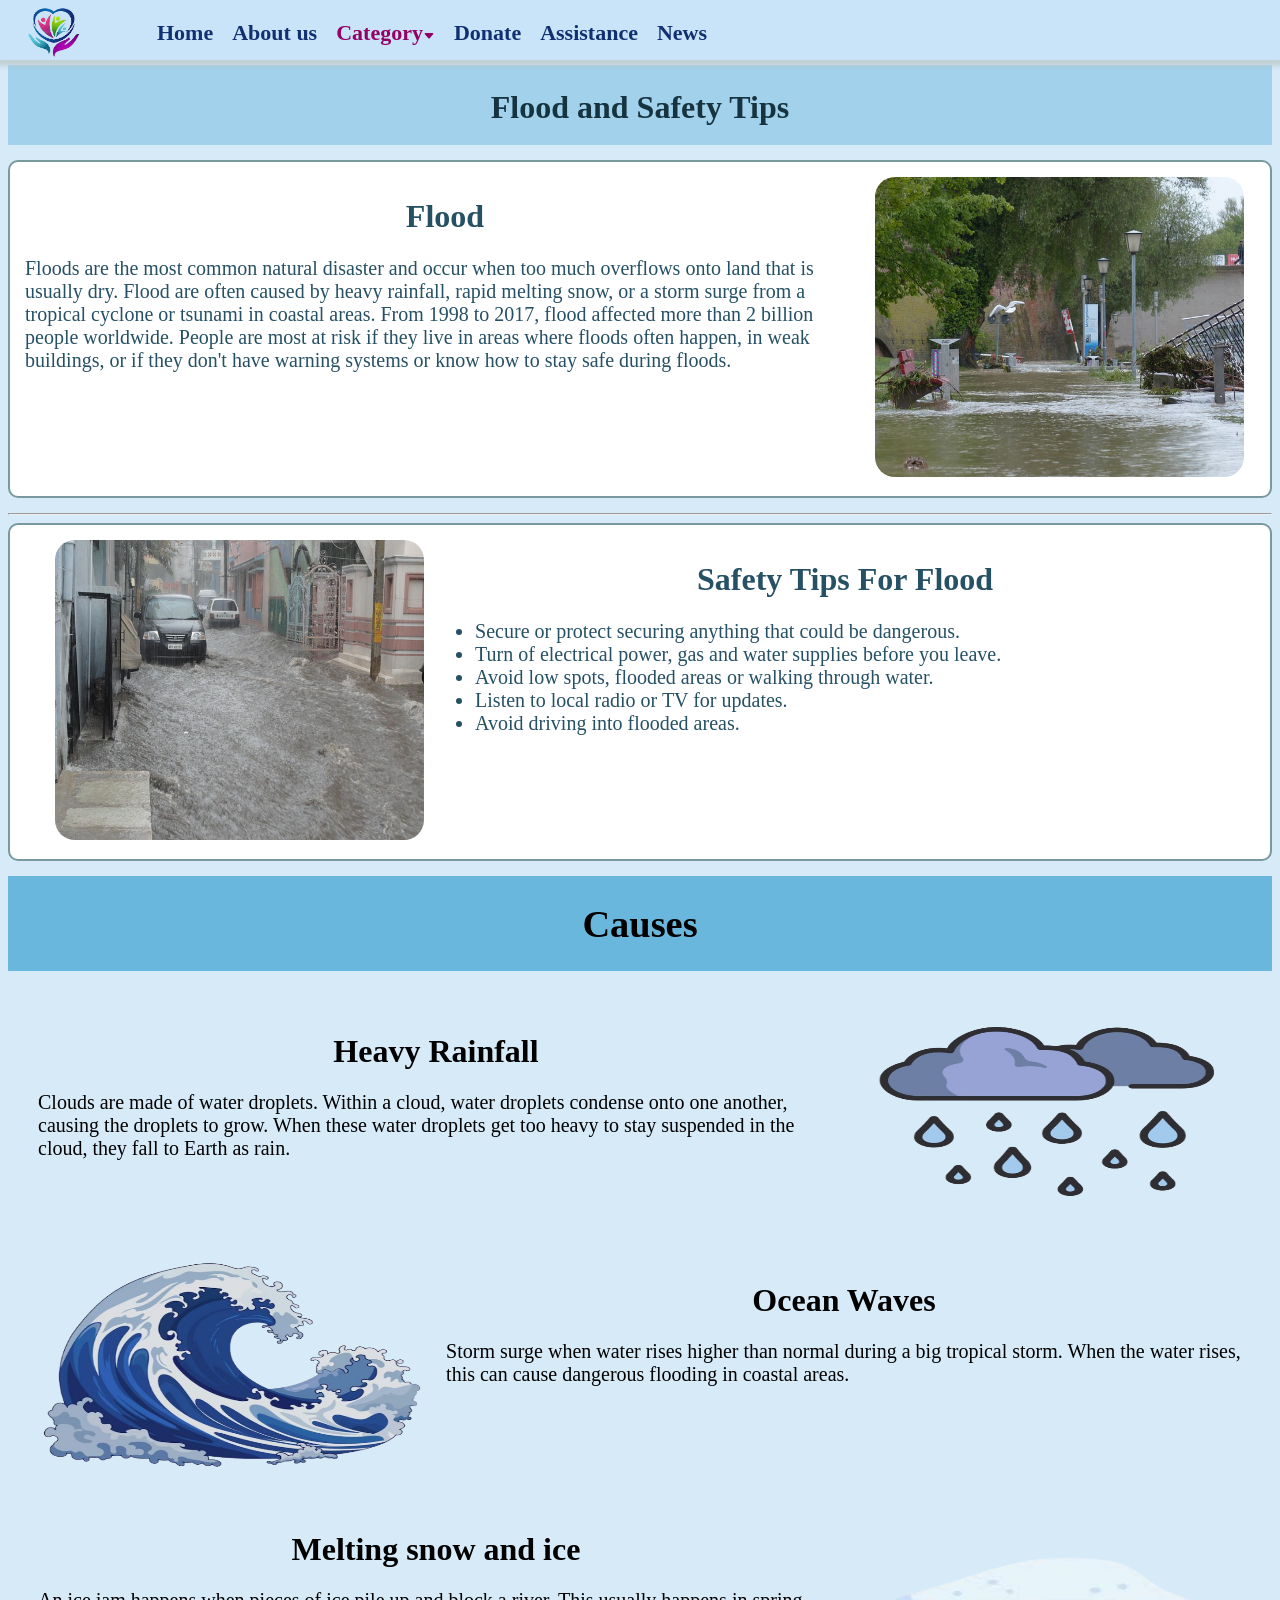
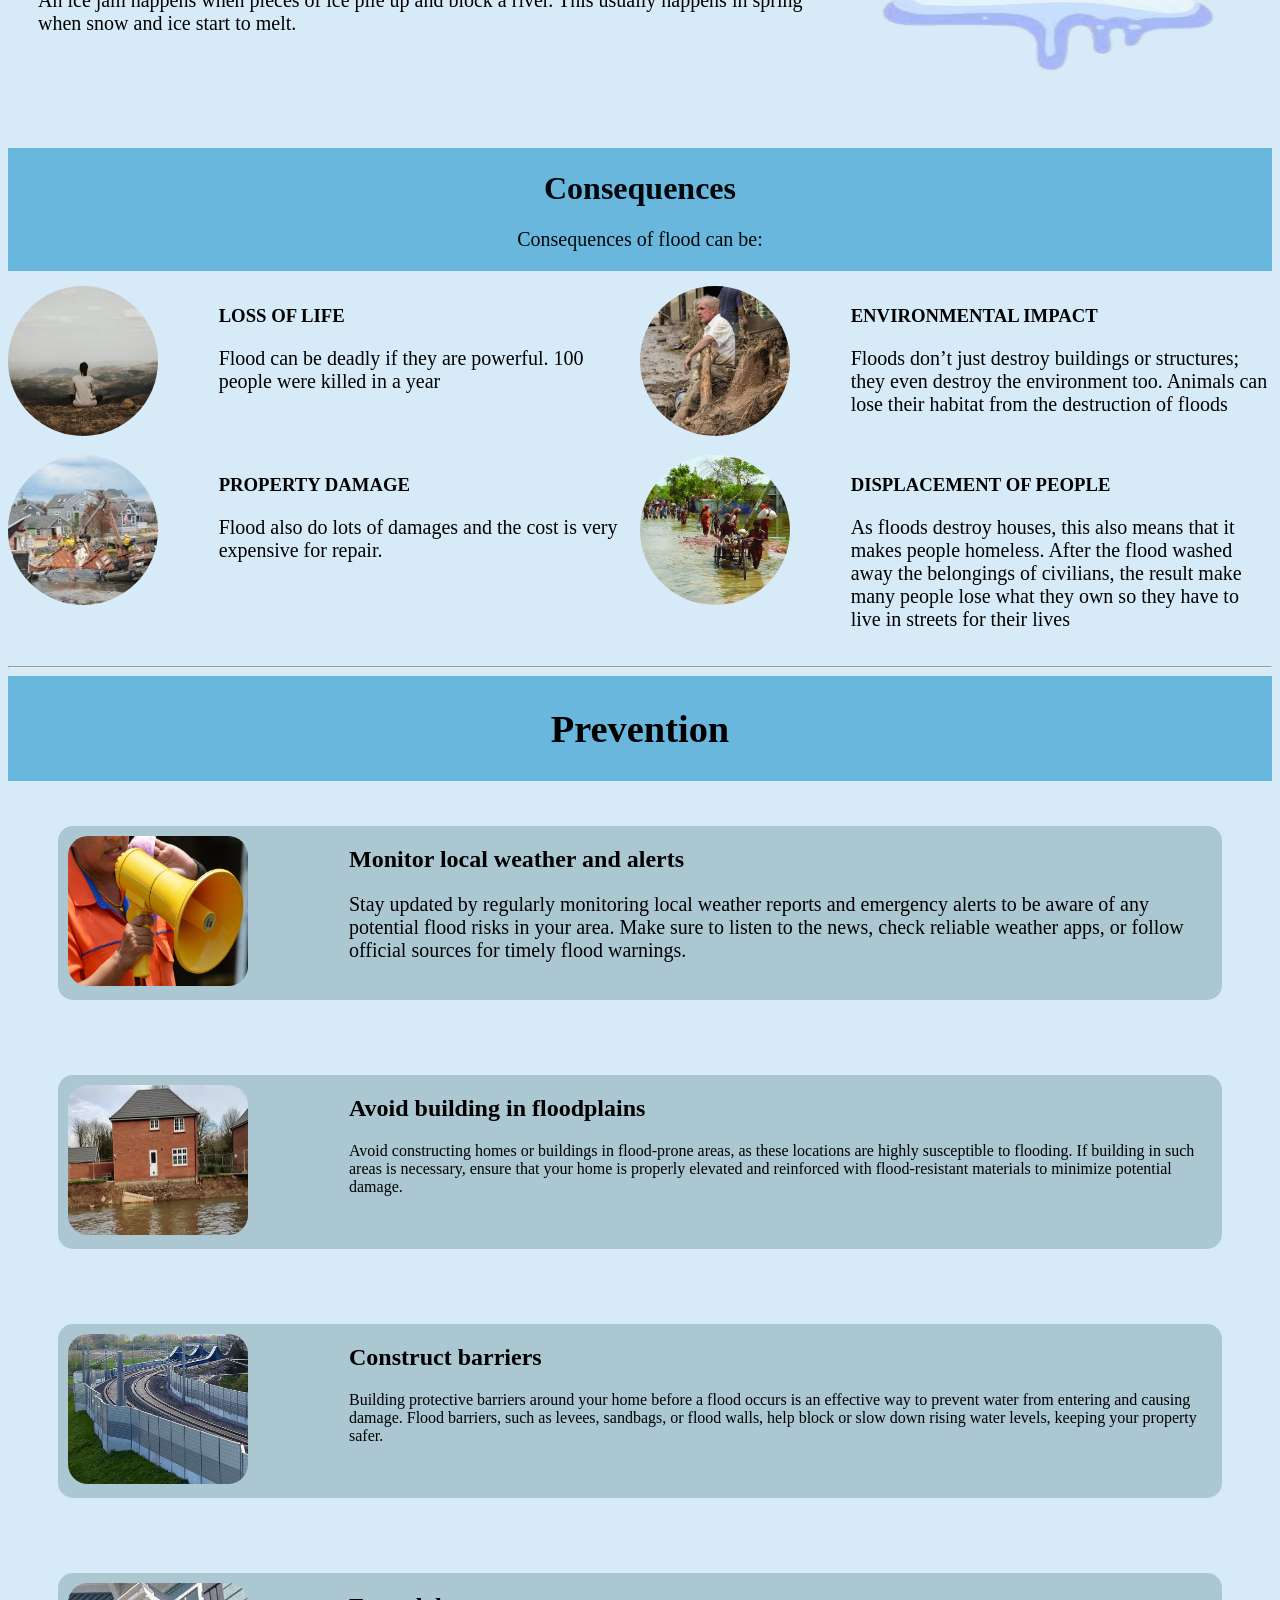
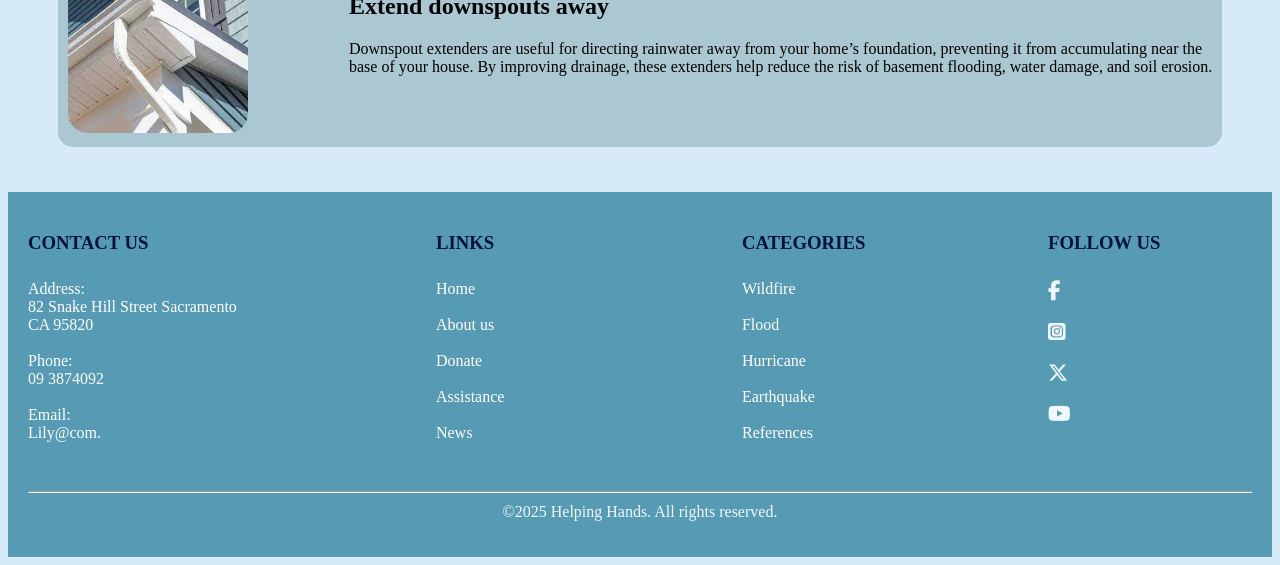
<file: flood.html>
<!DOCTYPE html>
<html lang="en">
<head>
    <meta charset="UTF-8">
    <meta name="viewport" content="width=device-width, initial-scale=1.0">
    <title>Helping Hands | Flood</title>
    <link rel="shortcut icon" href="image/logo.png" type="image/x-icon">
    <link rel="stylesheet" href="disaster.css">
    <link rel="stylesheet" href="column.css">
    <link rel="stylesheet" href="nav.css">
    <link rel="stylesheet" href="footer.css">
    <link rel="stylesheet" href="https://cdnjs.cloudflare.com/ajax/libs/font-awesome/6.7.2/css/all.min.css" integrity="sha512-Evv84Mr4kqVGRNSgIGL/F/aIDqQb7xQ2vcrdIwxfjThSH8CSR7PBEakCr51Ck+w+/U6swU2Im1vVX0SVk9ABhg==" crossorigin="anonymous" referrerpolicy="no-referrer" />
    <!-- Bootstrap icon link -->
    <link rel="stylesheet" href="https://cdn.jsdelivr.net/npm/bootstrap-icons@1.11.3/font/bootstrap-icons.min.css">
</head>
<body>
       <!-- Nav start -->
       <nav>
        <a href="index.html" class="logo"><span><img src="image/logo.png" alt="logo"></span></a>
        <input type="checkbox" id="check">
        <label for="check" class="checkbtn"><i class="bi bi-list"></i></label>
       
        <ul>
            <li><a  href="index.html">Home</a></li>
            <li><a href="about.html">About us</a></li>
            <li class="dropdown"><a class="active" href="">Category<i class="bi bi-caret-down-fill"></i></a>
                <div class="dropdown-menu">
                    <a href="flood.html">Flood</a>
                    <a href="wildfire.html">Wildfire</a>
                    <a href="earthquake.html">Earthquake</a>
                    <a href="hurricane.html">Hurricane</a>
                </div>
            </li>
            <li><a href="donate.html">Donate</a></li>
            <li><a href="assistance.html">Assistance</a></li>
            <li><a href="news.html">News</a></li>
        </ul>
    </nav>
<!--Navbar end-->
    <div class="row flood"><h1>Flood and Safety Tips</h1></div>
    <div class="row row1">
        <div class="col-8 col-s-12">
            <h1>Flood</h1>
            <p>Floods are the most common natural disaster and occur when too much overflows onto land that is usually dry. 
                Flood are often caused by heavy rainfall, rapid melting snow, or a storm surge from a tropical cyclone or tsunami in coastal areas. 
                From 1998 to 2017, flood affected more than 2 billion people worldwide. People are most at risk if they live in areas where floods often happen,
                 in weak buildings, or if they don't have warning systems or know how to stay safe during floods.</p>
        </div>
        <div class="col-4 col-s-12">
            <img src="image/flood.jpg" alt="flood" class="img1">
        </div>
    </div>
    <hr>
    <div class="row row2">
        <div class="col-8 col-s-12">
            <h1>Safety Tips For Flood</h1>
            <ul>
                <li>Secure or protect securing anything that could be dangerous.</li>
                <li>Turn of electrical power, gas and water supplies before you leave.</li>
                <li>Avoid low spots, flooded areas or walking through water.</li>
                <li>Listen to local radio or TV for updates.</li>
                <li>Avoid driving into flooded areas.</li>
            </ul>
        </div>
        <div class="col-4 col-s-12">
            <img src="image/howtoprotect.jpg" alt="safetytips" class="img2">
        </div>
    </div>
    <div class="row row3">
        <div class="col-12">
            <h1>Causes</h1>
        </div>
    </div>
    <div class="row row4">
        <div class="col-8 col-s-12">
            <h1>Heavy Rainfall</h1>
            <p>Clouds are made of water droplets. Within a cloud, water droplets condense onto one another, causing the droplets to grow. When these water droplets get too heavy to stay suspended in the cloud, they fall to Earth as rain.</p>
        </div>
        <div class="col-4 col-s-12">
            <img src="image/weather.png" alt="weather" class="img3">
        </div>
    </div>
    <div class="row row5">
        <div class="col-8 col-s-12">
            <h1>Ocean Waves</h1>
            <p>Storm surge when water rises higher than normal during a big tropical storm. When the water rises, this can cause dangerous flooding in coastal areas.</p>
        </div>
        <div class="col-4 col-s-12">
            <img src="image/oceanwaves.png" alt="oceanwaves" class="img4">
        </div>
    </div>
    <div class="row row6">
        <div class="col-8 col-s-12"> 
            <h1>Melting snow and ice</h1>
            <p>An ice jam happens when pieces of ice pile up and block a river. This usually happens in spring when snow and ice start to melt.</p>
        </div>
        <div class="col-4 col-s-12">
            <img src="image/iceorsnow.png" alt="iceorsnow" class="img5">
        </div>
    </div>
    <div class="row row7">
        <div class="col-12">
            <h1>Consequences</h1>
            <p>Consequences of flood can be:</p>
        </div>  
    </div>
    <div class="row row8">
        <div class="col-6 col-s-12">
            <div class="col-4 col-s-4">
                <img src="image/life.jpg" alt="life" class="img6">
            </div>
                <div class="col-8 col-s-8">
                <h3>LOSS OF LIFE</h3>
                <p>Flood can be deadly if they are powerful. 100 people were killed in a year</p>
            </div>
        </div>
        <div class="col-6 col-s-12">
            <div class="col-4 col-s-4">
                <img src="image/environmentalimpact.jpg" alt="environment" class="img7">
            </div>
            <div class="col-8 col-s-8">
                <h3>ENVIRONMENTAL IMPACT</h3>
                <p>Floods don’t just destroy buildings or structures; they even destroy the environment too.
                   Animals can lose their habitat from the destruction of floods</p>
            </div>
        </div>
    </div>
    <div class="row row9">
        <div class="col-6 col-s-12">
            <div class="col-4 col-s-4">
                <img src="image/propertydamage.jpg" alt="propertydamage" class="img8">
            </div>
            <div class="col-8 col-s-8">
                <h3>PROPERTY DAMAGE</h3>
                <p>Flood also do lots of damages and the cost is very expensive for repair.</p>
            </div>
        </div>
        <div class="col-6 col-s-12">
            <div class="col-4 col-s-4">
                <img src="image/displacementofpeople.png" alt="people" class="img9">
            </div>
            <div class="col-8 col-s-8">
                <h3>DISPLACEMENT OF PEOPLE</h3>
                <P>As floods destroy houses, this also means that it makes people homeless. After the flood washed away the belongings of civilians, the result make many people 
                    lose what they own so they have to live in streets for their lives</P>
            </div>
        </div>
    </div>
    <hr>
    <div class="row row10">
        <h1>Prevention</h1>
    </div>
    <div class="row row11">
        <div class="col-12">
            <div class="col-3 col-s-5">
                <img src="image/alerts.jpg" alt="alerts" class="img10">
            </div>
            <div class="col-9 col-s-7">
                <h2>Monitor local weather and alerts</h2>
                <p>Stay updated by regularly monitoring local weather reports and emergency alerts to be aware of any potential flood risks in your area. Make sure to listen to the news, check reliable weather apps, or follow official sources for timely flood warnings. </p>
            </div>
        </div>
    </div>
    <div class="row row12">
        <div class="col-12">
            <div class="col-3 col-s-5">
                <img src="image/floodpain.webp" alt="floodpain" class="img11">
            </div>
            <div class="col-9 col-s-7">
                <h2>Avoid building in floodplains</h2>
                <p>Avoid constructing homes or buildings in flood-prone areas, as these locations are highly susceptible to flooding. If building in such areas is necessary, ensure that your home is properly elevated and reinforced with flood-resistant materials to minimize potential damage. </p>
            </div>
        </div>
    </div>
    <div class="row row13">
        <div class="col-12">
            <div class="col-3  col-s-5">
                <img src="image/Construct barriers.jpg" alt="Constructbarriers" class="img12">
            </div>
            <div class="col-9 col-s-7">
                <h2>Construct barriers</h2>
                <p>Building protective barriers around your home before a flood occurs is an effective way to prevent water from entering and causing damage. Flood barriers, such as levees, sandbags, or flood walls, help block or slow down rising water levels, keeping your property safer.</p>
            </div>
        </div>
    </div>

    <div class="row row14">
        <div class="col-12">
            <div class="col-3  col-s-5">
                <img src="image/downspouts.jpg" alt="downspouts" class="img12">
            </div>
            <div class="col-9 col-s-7">
                <h2>Extend downspouts away</h2>
                <p>Downspout extenders are useful for directing rainwater away from your home’s foundation, preventing it from accumulating near the base of your house. By improving drainage, these extenders help reduce the risk of basement flooding, water damage, and soil erosion.</p>
            </div>
        </div>
    </div>


    <footer>
        <div class="row foot">        
            <div class="col-4 col-s-6 ">
             <h3> CONTACT US </h3>
                <ol>
                    <li><a href="">Address: </a></li>
                    <li><a href="">82 Snake Hill Street Sacramento </a></li>
                    <li><a href="">CA 95820 </a></li>
                <br>
                    <li><a href="">Phone:  </a></li>
                    <li><a href="">09 3874092</a></li>
                <br>
                    <li><a href="">Email: </a></li>
                    <li><a href="">Lily@com.</a></li>
    
                </ol>
            </div>
            <div class="col-3 col-s-6 ">
                <h3> LINKS </h3>
                <ol>
                    <li><a href="index.html">Home</a></li>
                    <br>
                    <li><a href="about.html">About us</a></li>
                    <br>
                    <li><a href="donate.html">Donate</a></li>
                    <br>
                    <li><a href="assistance.html">Assistance</a></li>
                    <br>
                    <li><a href="news.html">News</a></li>
                    <br>
                </ol>
            </div>
            <div class="col-3 col-s-6 ">
                <h3> CATEGORIES</h3>
                <ol>
                    <li><a href="wildfire.html">Wildfire</a></li>
                    <br>
                    <li><a href="flood.html">Flood</a></li>
                    <br>
                    <li><a href="hurricane.html">Hurricane</a></li>
                    <br>
                    <li><a href="earthquake.html">Earthquake</a></li>
                    <br>
                    <li><a href="citation.html">References</a></li>
                    
                </ol>
            </div>
            <div class="col-2 col-s-6 ">
                <h3> FOLLOW US</h3>
                <ol>
                   
                    <li style="font-size: 20px; color: aliceblue;">  <i class="fa-brands fa-facebook-f"></i></li>
                   <br>
                    <li style="font-size: 20px; color: aliceblue;"> <i class="fa-brands fa-square-instagram"></i></li>
                    <br>
                    <li style="font-size: 20px; color: aliceblue;"><i class="fa-brands fa-x-twitter"></i></li>
                    <br>
                    <li style="font-size: 20px; color: aliceblue;"><i class="fa-brands fa-youtube"></i></li>
                </ol>
            </div>
        </div>
        <hr>
        <div style="text-align: center;">
            <p>©2025 Helping Hands. All rights reserved.</p>
        </div>
    </footer>

</body>
</html>
</file>
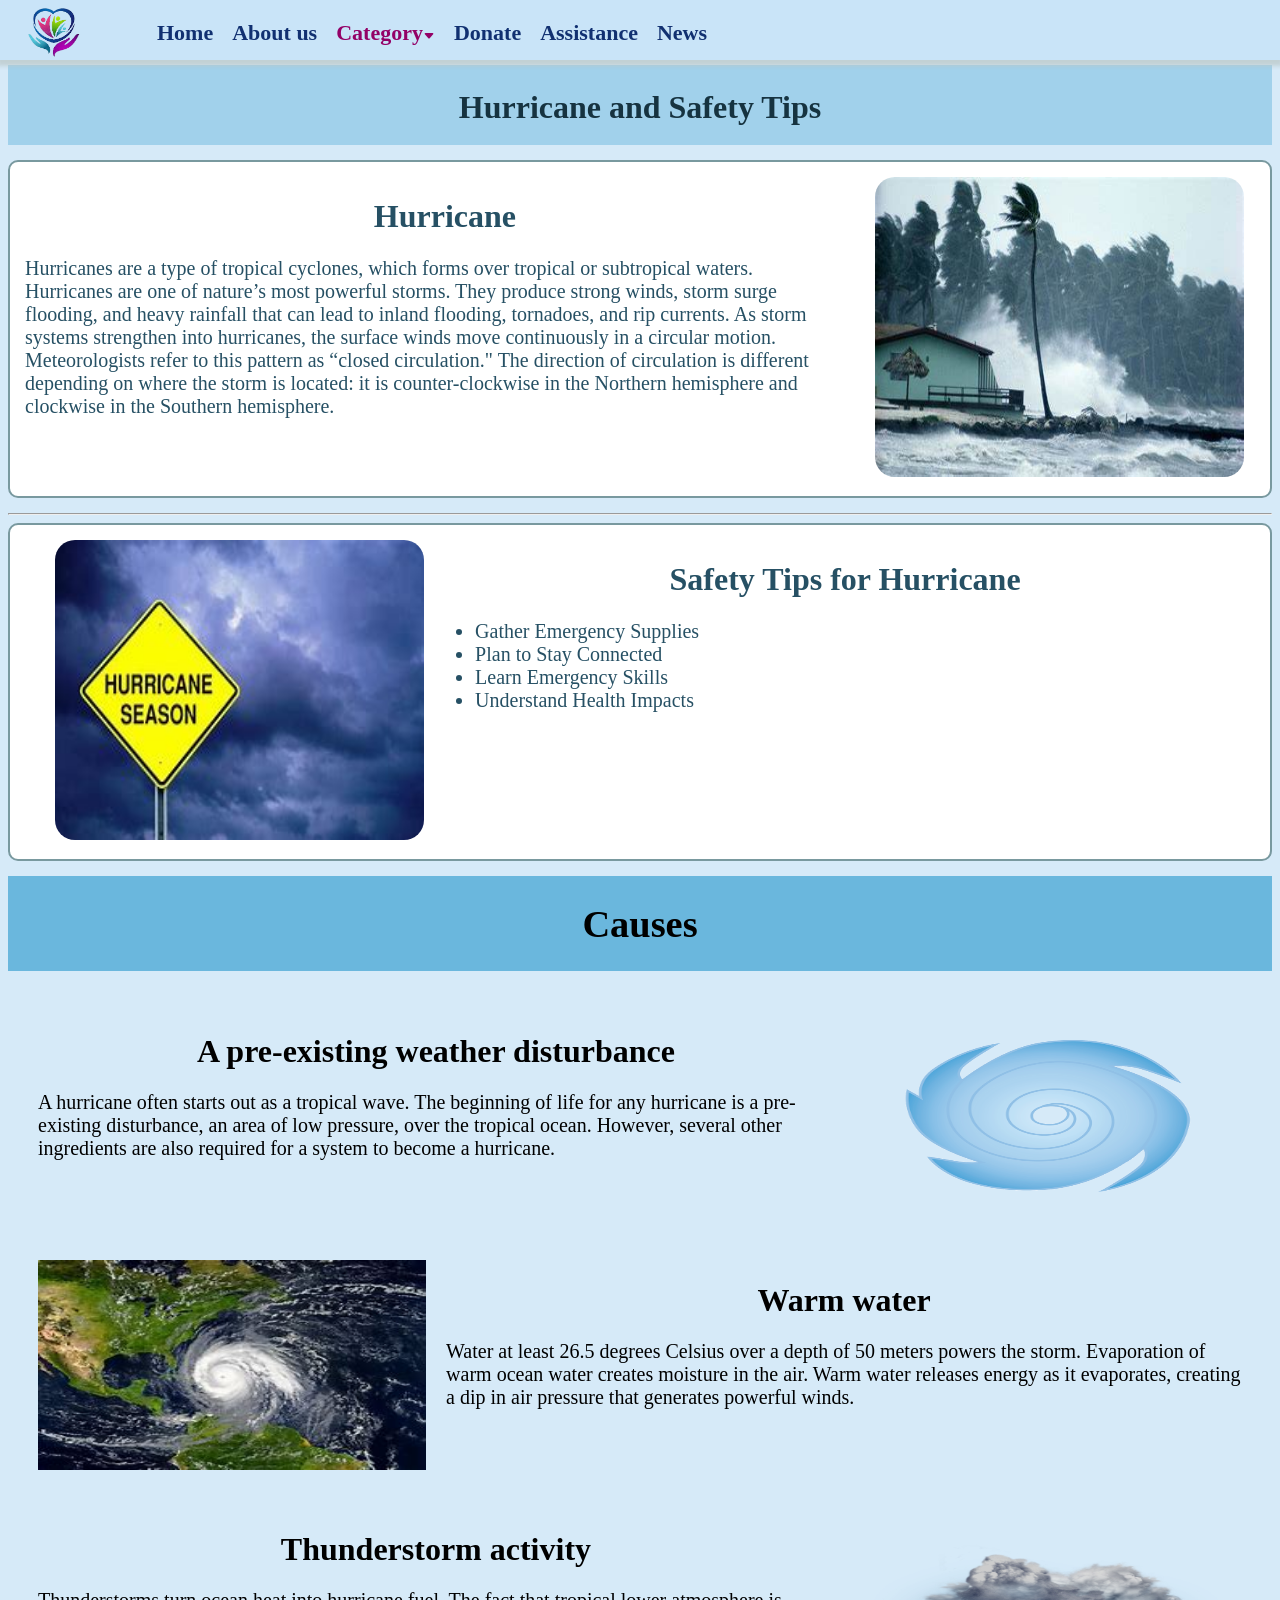
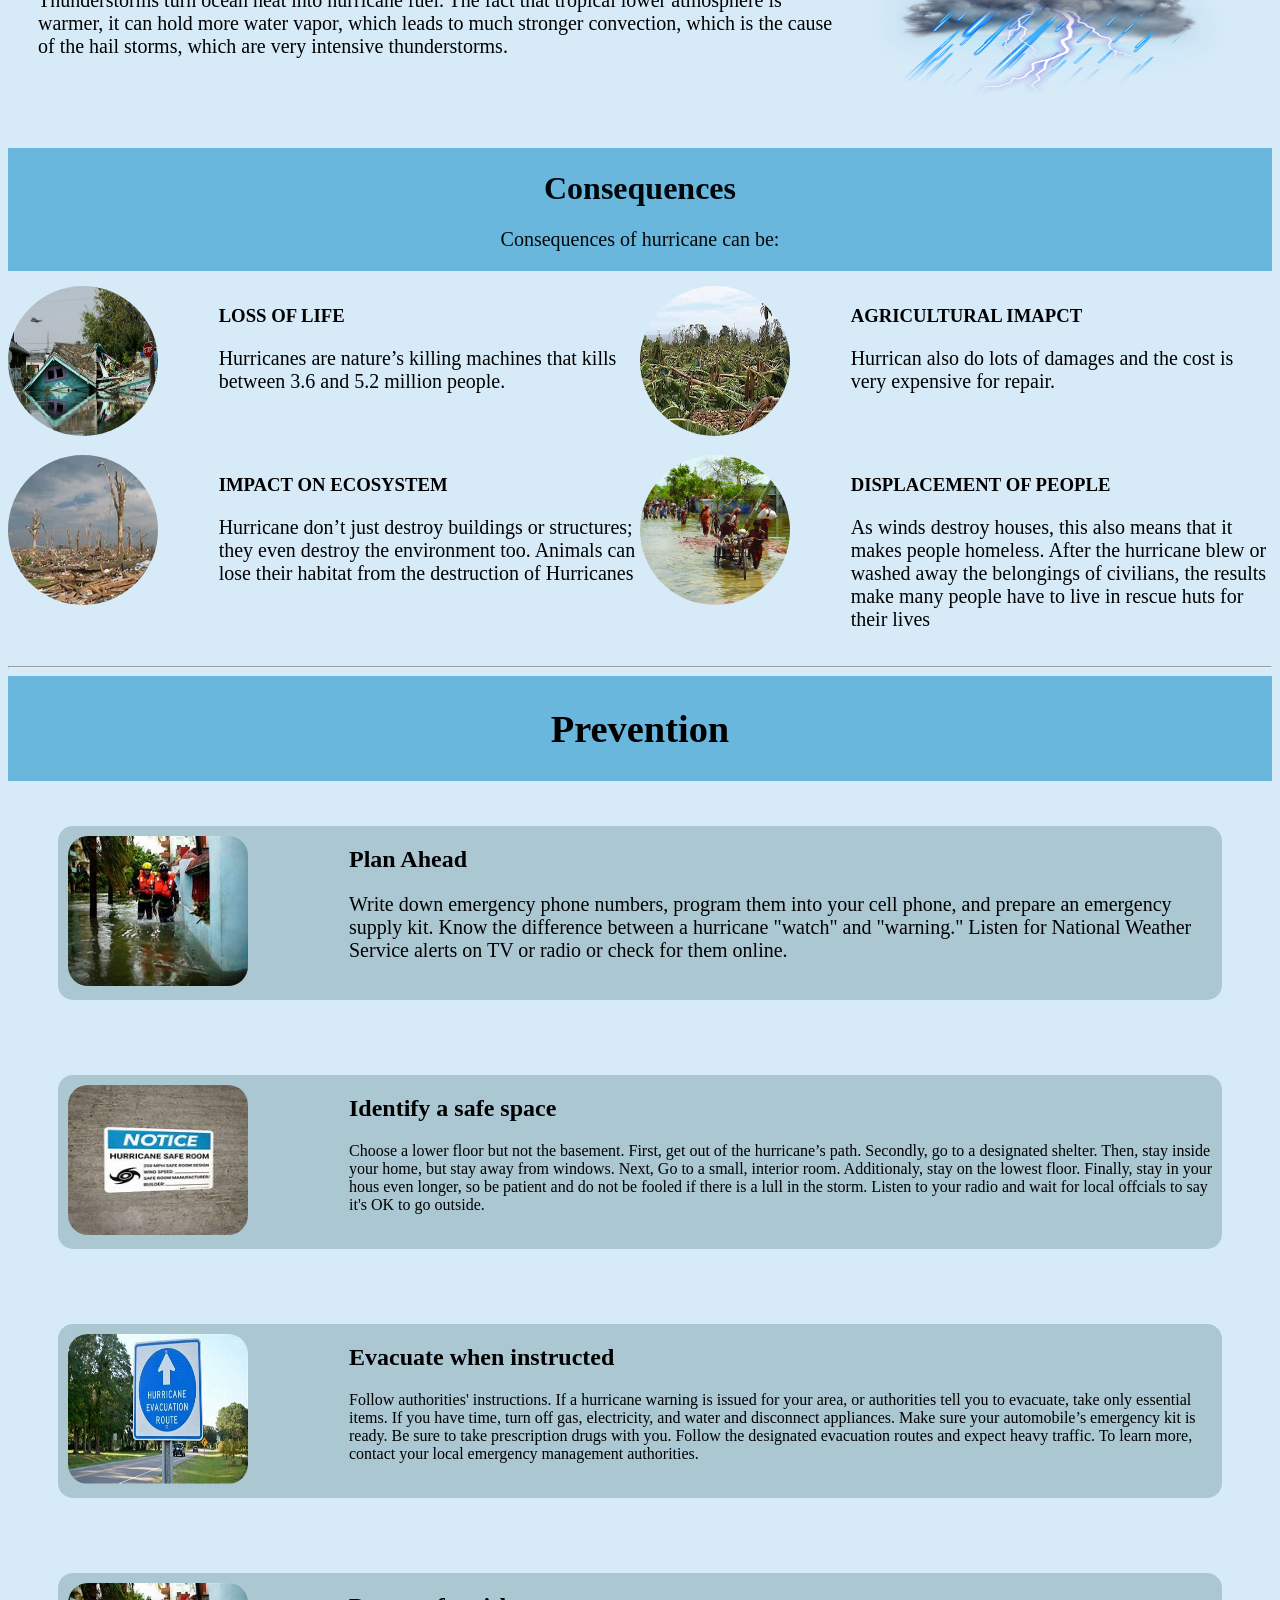
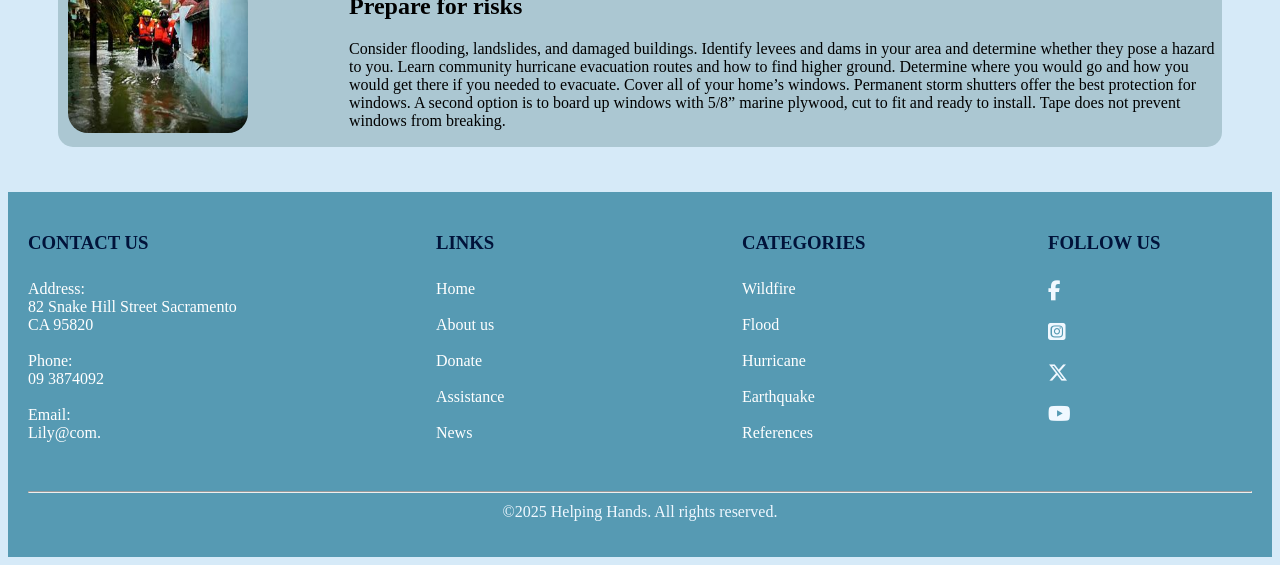
<file: hurricane.html>
<!DOCTYPE html>
<html lang="en">
<head>
    <meta charset="UTF-8">
    <meta name="viewport" content="width=device-width, initial-scale=1.0">
    <title>Helping Hands | Hurricane</title>
    <link rel="shortcut icon" href="image/logo.png" type="image/x-icon">
    <link rel="stylesheet" href="disaster.css">
    <link rel="stylesheet" href="column.css">
    <link rel="stylesheet" href="footer.css">
    <link rel="stylesheet" href="nav.css">
    <link rel="stylesheet" href="https://cdnjs.cloudflare.com/ajax/libs/font-awesome/6.7.2/css/all.min.css" integrity="sha512-Evv84Mr4kqVGRNSgIGL/F/aIDqQb7xQ2vcrdIwxfjThSH8CSR7PBEakCr51Ck+w+/U6swU2Im1vVX0SVk9ABhg==" crossorigin="anonymous" referrerpolicy="no-referrer" />
    <!-- Bootstrap icon link -->
    <link rel="stylesheet" href="https://cdn.jsdelivr.net/npm/bootstrap-icons@1.11.3/font/bootstrap-icons.min.css">
</head>
<body>
       <!-- Nav start -->
       <nav>
        <a href="index.html" class="logo"><span><img src="image/logo.png" alt="logo"></span></a>
        <input type="checkbox" id="check">
        <label for="check" class="checkbtn"><i class="bi bi-list"></i></label>
       
        <ul>
            <li><a  href="index.html">Home</a></li>
            <li><a href="about.html">About us</a></li>
            <li class="dropdown"><a class="active" href="">Category<i class="bi bi-caret-down-fill"></i></a>
                <div class="dropdown-menu">
                    <a href="flood.html">Flood</a>
                    <a href="wildfire.html">Wildfire</a>
                    <a href="earthquake.html">Earthquake</a>
                    <a href="hurricane.html">Hurricane</a>
                </div>
            </li>
            <li><a href="donate.html">Donate</a></li>
            <li><a href="assistance.html">Assistance</a></li>
            <li><a href="news.html">News</a></li>
        </ul>
    </nav>
<!--Navbar end-->
    <div class="row flood"><h1>Hurricane and Safety Tips</h1></div>
    <div class="row row1">
        <div class="col-8 col-s-12">
            <h1>Hurricane</h1>
            <p>Hurricanes are a type of tropical cyclones, which forms over tropical or subtropical waters. Hurricanes are one of nature’s most powerful storms. They produce strong winds, storm surge flooding, and heavy rainfall that can lead to inland flooding, tornadoes, and rip currents. As storm systems strengthen into hurricanes, the surface winds move continuously in a circular motion. Meteorologists refer to this pattern as “closed circulation." The direction of circulation is different depending on where the storm is located: it is counter-clockwise in the Northern hemisphere and clockwise in the Southern hemisphere.</p>
        </div>
        <div class="col-4 col-s-12">
            <img src="image/hurricane.jpg" alt="flood" class="img1">
        </div>
    </div>
    <hr>
    <div class="row row2">
        <div class="col-8 col-s-12">
            <h1>Safety Tips for Hurricane</h1>
            <ul>
                <li>Gather Emergency Supplies</li>
                <li>Plan to Stay Connected</li>
                <li>Learn Emergency Skills</li>
                <li>Understand Health Impacts</li>
            </ul>
        </div>
        <div class="col-4 col-s-12">
            <img src="image/Safety Tips for Hurrican (1).jpg" alt="sSafety Tips for Hurrican" class="img2">
        </div>
    </div>
    <div class="row row3">
        <div class="col-12">
            <h1>Causes</h1>
        </div>
    </div>
    <div class="row row4">
        <div class="col-8 col-s-12">
            <h1>A pre-existing weather disturbance</h1>
            <p>A hurricane often starts out as a tropical wave. The beginning of life for any hurricane is a pre-existing disturbance, an area of low pressure, over the tropical ocean. However, several other ingredients are also required for a system to become a hurricane.</p>
        </div>
        <div class="col-4 col-s-12">
            <img src="image/hurricane icon (1).png" alt="hurricane icon" class="img3">
        </div>
    </div>
    <div class="row row5">
        <div class="col-8 col-s-12">
            <h1>Warm water</h1>
            <p>Water at least 26.5 degrees Celsius over a depth of 50 meters powers the storm. Evaporation of warm ocean water creates moisture in the air. Warm water releases energy as it evaporates, creating a dip in air pressure that generates powerful winds.</p>
        </div>
        <div class="col-4 col-s-12">
            <img src="image/Hurricane2 (1).jpg" alt="hurricane forming" class="img4">
        </div>
    </div>
    <div class="row row6">
        <div class="col-8 col-s-12">
            <h1>Thunderstorm activity</h1>
            <p>Thunderstorms turn ocean heat into hurricane fuel. The fact that tropical lower atmosphere is warmer, it can hold more water vapor, which leads to much stronger convection, which is the cause of the hail storms, which are very intensive thunderstorms.</p>
        </div>
        <div class="col-4 col-s-12">
            <img src="image/Thunderstorm.png" alt="thunderstorm" class="img5">
        </div>
    </div>
    <div class="row row7">
        <div class="col-12">
            <h1>Consequences</h1>
            <p>Consequences of hurricane can be:</p>
        </div>  
    </div>
    <div class="row row8">
        <div class="col-6 col-s-12">
            <div class="col-4 col-s-4">
                <img src="image/LOSS OF LIFE (1).jpg" alt="LOSS OF LIFE" class="img6">
            </div>
                <div class="col-8 col-s-8">
                <h3>LOSS OF LIFE</h3>
                <p>Hurricanes are nature’s killing machines that kills between 3.6 and 5.2 million people.</p>
            </div>
        </div>
        <div class="col-6 col-s-12">
            <div class="col-4 col-s-4">
                <img src="image/AGRICULTURAL IMAPCT.jpg" alt="AGRICULTURAL IMAPCT" class="img7">
            </div>
            <div class="col-8 col-s-8">
                <h3>AGRICULTURAL IMAPCT</h3>
                <p>Hurrican also do lots of damages and the cost is very expensive for repair.</p>
            </div>
        </div>
    </div>
    <div class="row row9">
        <div class="col-6 col-s-12">
            <div class="col-4 col-s-4">
                <img src="image/IMPACT ON ECOSYSTEM (1).jpg" alt="IMPACT ON ECOSYSTEM" class="img8">
            </div>
            <div class="col-8 col-s-8">
                <h3>IMPACT ON ECOSYSTEM</h3>
                <p>Hurricane don’t just destroy buildings or structures; they even destroy the environment too. Animals can lose their habitat from the destruction of Hurricanes</p>
            </div>
        </div>
        <div class="col-6 col-s-12">
            <div class="col-4 col-s-4">
                <img src="image/displacementofpeople.png" alt="DISPLACEMENT OF PEOPLE" class="img9">
            </div>
            <div class="col-8 col-s-8">
                <h3>DISPLACEMENT OF PEOPLE</h3>
                <P>As winds destroy houses, this also means that it makes people homeless. After the hurricane blew or washed away the belongings of civilians, the results make many people have to live in rescue huts for their lives</P>
            </div>
        </div>
    </div>
    <hr>
    <div class="row row10">
        <h1>Prevention</h1>
    </div>
    <div class="row row11">
        <div class="col-12">
            <div class="col-3 col-s-5">
                <img src="image/Prepare for risks (1).jpg" alt="PLAN AHEAD" class="img10">
            </div>
            <div class="col-9 col-s-7">
                <h2>Plan Ahead</h2>
                <p>Write down emergency phone numbers, program them into your cell phone, and prepare an emergency supply kit. Know the difference between a hurricane "watch" and "warning." Listen for National Weather Service alerts on TV or radio or check for them online.</p>
            </div>
        </div>
    </div>
    <div class="row row12">
        <div class="col-12">
            <div class="col-3 col-s-5">
                <img src="image/Identify a safe space (1).jpg" alt="Identify a safe space" class="img11">
            </div>
            <div class="col-9 col-s-7">
                <h2>Identify a safe space</h2>
                <p>Choose a lower floor but not the basement. First, get out of the hurricane’s path. Secondly, go to a designated shelter. Then, stay inside your home, but stay away from windows. Next, Go to a small, interior room. Additionaly, stay on the lowest floor. Finally, stay in your hous even longer, so be patient and do not be fooled if there is a lull in the storm. Listen to your radio and wait for local offcials to say it's OK to go outside.</p>
            </div>
        </div>
    </div>
    <div class="row row13">
        <div class="col-12">
            <div class="col-3  col-s-5">
                <img src="image/Evacuate when instructed (1).jpg" alt="Evacuate when instructed" class="img12">
            </div>
            <div class="col-9 col-s-7">
                <h2>Evacuate when instructed</h2>
                <p>Follow authorities' instructions. If a hurricane warning is issued for your area, or authorities tell you to evacuate, take only essential items. If you have time, turn off gas, electricity, and water and disconnect appliances. Make sure your automobile’s emergency kit is ready. Be sure to take prescription drugs with you. Follow the designated evacuation routes and expect heavy traffic. To learn more, contact your local emergency management authorities.</p>
            </div>
        </div>
    </div>
 
    <div class="row row14">
        <div class="col-12">
            <div class="col-3  col-s-5">
                <img src="image/Prepare for risks (1).jpg" alt="Prepare for risks" class="img12">
            </div>
            <div class="col-9 col-s-7">
                <h2>Prepare for risks</h2>
                <p>Consider flooding, landslides, and damaged buildings. Identify levees and dams in your area and determine whether they pose a hazard to you. Learn community hurricane evacuation routes and how to find higher ground. Determine where you would go and how you would get there if you needed to evacuate. Cover all of your home’s windows.  Permanent storm shutters offer the best protection for windows. A second option is to board up windows with 5/8” marine plywood, cut to fit and ready to install. Tape does not prevent windows from breaking.</p>
            </div>
        </div>
    </div>
    <footer>
        <div class="row foot">        
            <div class="col-4 col-s-6 ">
             <h3> CONTACT US </h3>
                <ol>
                    <li><a href="">Address: </a></li>
                    <li><a href="">82 Snake Hill Street Sacramento </a></li>
                    <li><a href="">CA 95820 </a></li>
                <br>
                    <li><a href="">Phone:  </a></li>
                    <li><a href="">09 3874092</a></li>
                <br>
                    <li><a href="">Email: </a></li>
                    <li><a href="">Lily@com.</a></li>
    
                </ol>
            </div>
            <div class="col-3 col-s-6 ">
                <h3> LINKS </h3>
                <ol>
                    <li><a href="index.html">Home</a></li>
                    <br>
                    <li><a href="about.html">About us</a></li>
                    <br>
                    <li><a href="donate.html">Donate</a></li>
                    <br>
                    <li><a href="assistance.html">Assistance</a></li>
                    <br>
                    <li><a href="news.html">News</a></li>
                    <br>
                </ol>
            </div>
            <div class="col-3 col-s-6 ">
                <h3> CATEGORIES</h3>
                <ol>
                    <li><a href="wildfire.html">Wildfire</a></li>
                    <br>
                    <li><a href="flood.html">Flood</a></li>
                    <br>
                    <li><a href="hurricane.html">Hurricane</a></li>
                    <br>
                    <li><a href="earthquake.html">Earthquake</a></li>
                    <br>
                    <li><a href="citation.html">References</a></li>
                    
                </ol>
            </div>
            <div class="col-2 col-s-6 ">
                <h3> FOLLOW US</h3>
                <ol>
                   
                    <li style="font-size: 20px; color: aliceblue;">  <i class="fa-brands fa-facebook-f"></i></li>
                   <br>
                    <li style="font-size: 20px; color: aliceblue;"> <i class="fa-brands fa-square-instagram"></i></li>
                    <br>
                    <li style="font-size: 20px; color: aliceblue;"><i class="fa-brands fa-x-twitter"></i></li>
                    <br>
                    <li style="font-size: 20px; color: aliceblue;"><i class="fa-brands fa-youtube"></i></li>
                </ol>
            </div>
        </div>
        <hr>
        <div style="text-align: center;">
            <p>©2025 Helping Hands. All rights reserved.</p>
        </div>
    </footer>
 
</body>
</html>
</file>
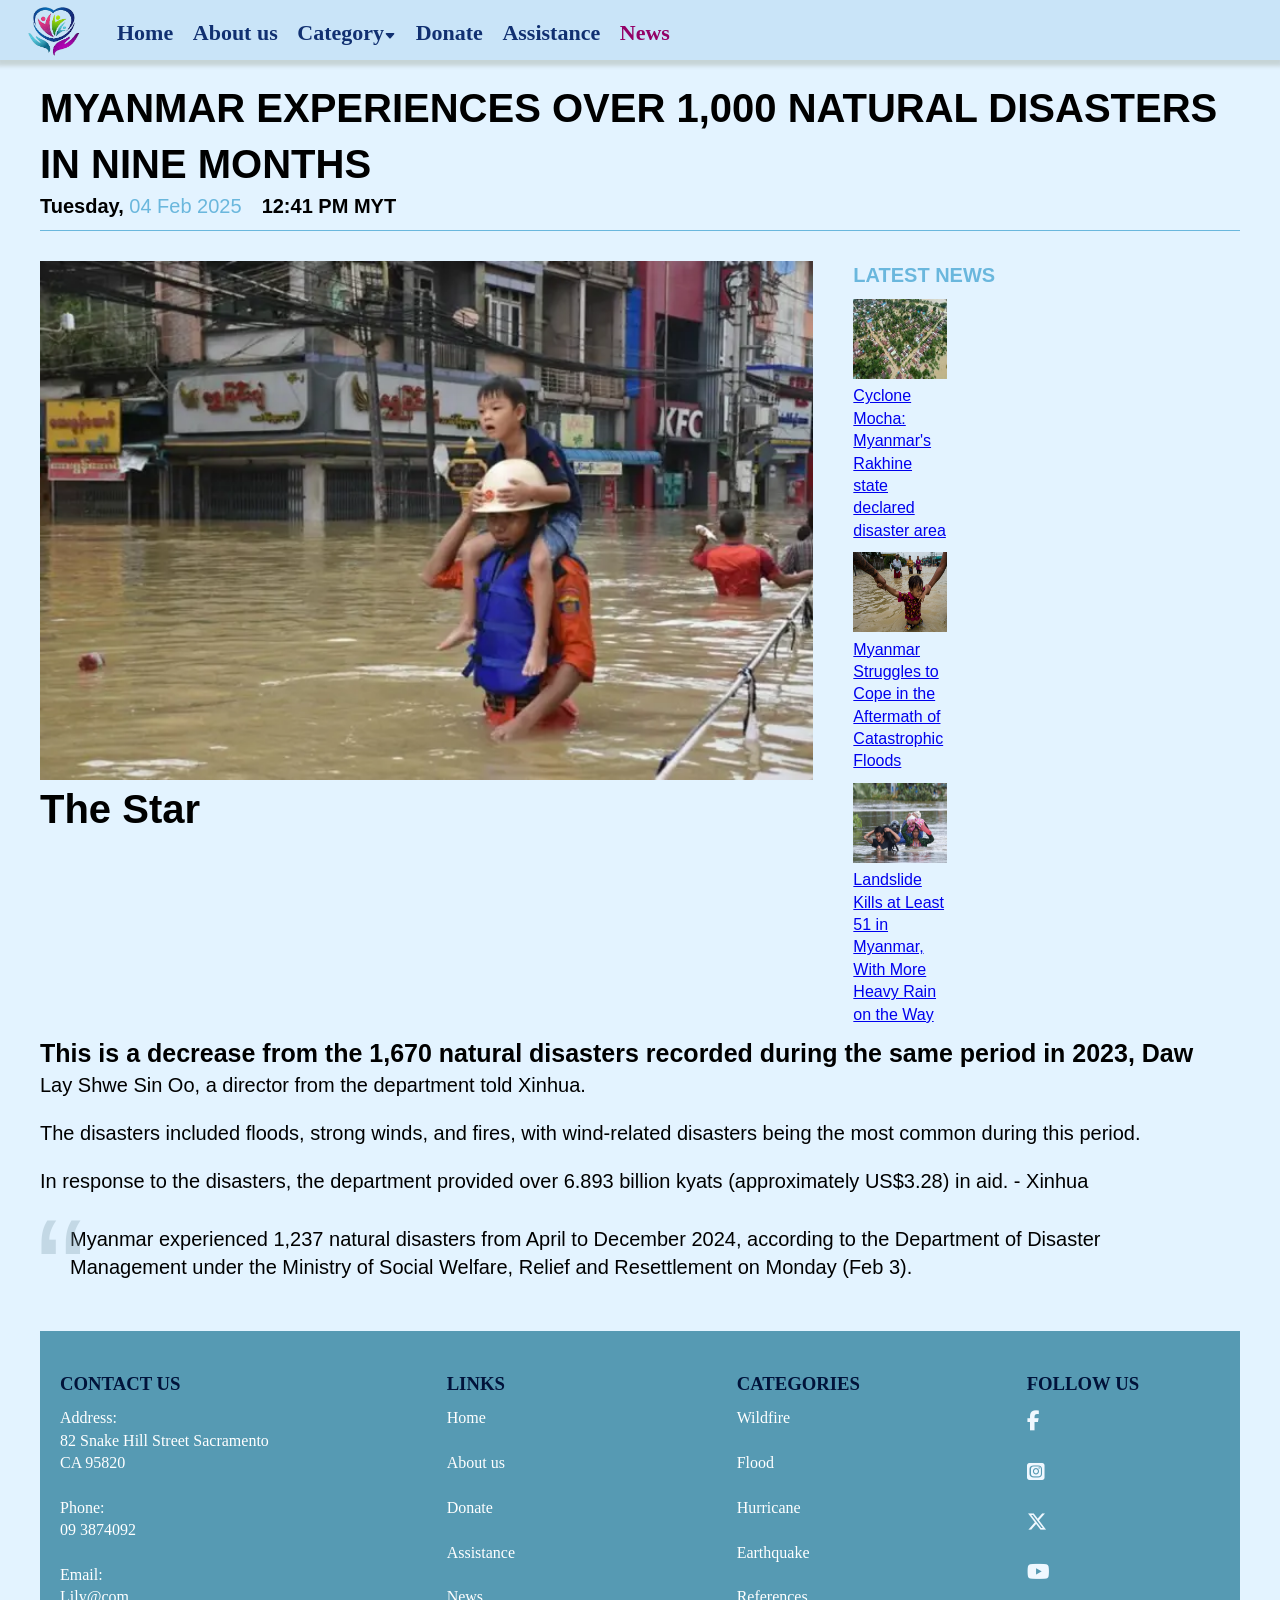
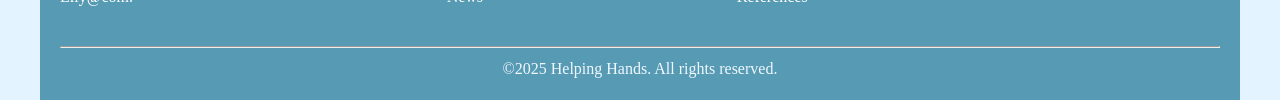
<file: news.html>
<!DOCTYPE html>
<html lang="en">
<head>
    <meta charset="UTF-8">
    <meta name="viewport" content="width=device-width, initial-scale=1.0">
    <title>Helping Hands | News</title>
            <!-- External CSS Links -->
            <link rel="shortcut icon" href="image/logo.png" type="image/x-icon">
            <link rel="stylesheet" href="">
            <link rel="stylesheet" href="column.css">
            <link rel="stylesheet" href="nav.css">
            <link rel="stylesheet" href="footer.css">
            <link rel="stylesheet" href="news.css">
            <link rel="stylesheet" href="https://cdnjs.cloudflare.com/ajax/libs/font-awesome/6.7.2/css/all.min.css" integrity="sha512-Evv84Mr4kqVGRNSgIGL/F/aIDqQb7xQ2vcrdIwxfjThSH8CSR7PBEakCr51Ck+w+/U6swU2Im1vVX0SVk9ABhg==" crossorigin="anonymous" referrerpolicy="no-referrer" />
       
            <!-- Bootstrap icon link -->
            <link rel="stylesheet" href="https://cdn.jsdelivr.net/npm/bootstrap-icons@1.11.3/font/bootstrap-icons.min.css">
 </head>
<body>
            <nav>
                <a href="index.html" class="logo"><span><img src="image/logo.png" alt="logo"></span></a>
                <input type="checkbox" id="check">
                <label for="check" class="checkbtn"><i class="bi bi-list"></i></label>
               
                <ul>
                    <li><a  href="index.html">Home</a></li>
                    <li><a href="about.html">About us</a></li>
                    <li class="dropdown"><a href="">Category<i class="bi bi-caret-down-fill"></i></a>
                        <div class="dropdown-menu">
                            <a href="flood.html">Flood</a>
                            <a href="wildfire.html">Wildfire</a>
                            <a href="earthquake.html">Earthquake</a>
                            <a href="hurricane.html">Hurricane</a>
                        </div>
                    </li>
                    <li><a href="donate.html">Donate</a></li>
                    <li><a href="assistance.html">Assistance</a></li>
                    <li><a class="active" href="news.html">News</a></li>
                </ul>
            </nav>
        <div class="container">
            <header>
                <h1 class="heading-1">Myanmar experiences over 1,000 natural disasters in nine months</h1>
                <div class="sub-heading">
                    <p>Tuesday, <span>04 Feb 2025</span></p>
                    <p class="importent">12:41 PM MYT</p>
                </div>
            </header>
        </div>

        <div class="main">
            <div class="home">
                <div class="left">
                    <img src="image/news.web.p.png" class="home-img">

                    <h2 class="heading-2">
                        The Star
                    </h2>
                </div>

                <div class="right">
                    <h3 class="heading-3">Latest News</h3>
                    <div class="lists">
                        <div class="list">
                            <a href="news2.html">
                                <img src="image/news11.png" alt="news 1">
                                <p>Cyclone Mocha: Myanmar's Rakhine state declared disaster area</p>
                            </a> 

                        </div>
                        <div class="list">
                            <a href="news3.html">
                                <img src="image/news 2.jpg" alt="news 2">
                                <p>Myanmar Struggles to Cope in the Aftermath of Catastrophic Floods</p>
                            </a> 
                            
                        </div>
                        <div class="list">
                            <a href="news4.html">
                                <img src="image/news 3.jpg" alt="news 3">
                            <p>Landslide Kills at Least 51 in Myanmar, With More Heavy Rain on the Way</p>
                            </a> 
                        </div>
                    </div>
                </div>
            </div>

            <article>
                <p>This is a decrease from the 1,670 natural disasters recorded during the same period in 2023, Daw Lay Shwe Sin Oo, a director from the department told Xinhua.</p>

                <p>The disasters included floods, strong winds, and fires, with wind-related disasters being the most common during this period.</p>

                <p>In response to the disasters, the department provided over 6.893 billion kyats (approximately US$3.28) in aid. - Xinhua</p>
            </article>
        </div>
        <blockquote>
            Myanmar experienced 1,237 natural disasters from April to December 2024, according to the Department of Disaster Management under the Ministry of Social Welfare, Relief and Resettlement on Monday (Feb 3).
        </blockquote>
        <footer>
            <div class="row foot">        
                <div class="col-4 col-s-6 ">
                 <h3> CONTACT US </h3>
                    <ol>
                        <li><a href="">Address: </a></li>
                        <li><a href="">82 Snake Hill Street Sacramento </a></li>
                        <li><a href="">CA 95820 </a></li>
                    <br>
                        <li><a href="">Phone:  </a></li>
                        <li><a href="">09 3874092</a></li>
                    <br>
                        <li><a href="">Email: </a></li>
                        <li><a href="">Lily@com.</a></li>
        
                    </ol>
                </div>
                <div class="col-3 col-s-6 ">
                    <h3> LINKS </h3>
                    <ol>
                        <li><a href="index.html">Home</a></li>
                        <br>
                        <li><a href="about.html">About us</a></li>
                        <br>
                        <li><a href="donate.html">Donate</a></li>
                        <br>
                        <li><a href="assistance.html">Assistance</a></li>
                        <br>
                        <li><a href="news.html">News</a></li>
                        <br>
                    </ol>
                </div>
                <div class="col-3 col-s-6 ">
                    <h3> CATEGORIES</h3>
                    <ol>
                        <li><a href="wildfire.html">Wildfire</a></li>
                        <br>
                        <li><a href="flood.html">Flood</a></li>
                        <br>
                        <li><a href="hurricane.html">Hurricane</a></li>
                        <br>
                        <li><a href="earthquake.html">Earthquake</a></li>
                        <br>
                        <li><a href="citation.html">References</a></li>
                        
                    </ol>
                </div>
                <div class="col-2 col-s-6 ">
                    <h3> FOLLOW US</h3>
                    <ol>
                       
                        <li style="font-size: 20px; color: aliceblue;">  <i class="fa-brands fa-facebook-f"></i></li>
                       <br>
                        <li style="font-size: 20px; color: aliceblue;"> <i class="fa-brands fa-square-instagram"></i></li>
                        <br>
                        <li style="font-size: 20px; color: aliceblue;"><i class="fa-brands fa-x-twitter"></i></li>
                        <br>
                        <li style="font-size: 20px; color: aliceblue;"><i class="fa-brands fa-youtube"></i></li>
                    </ol>
                </div>
            </div>
            <hr>
            <div style="text-align: center;">
                <p>©2025 Helping Hands. All rights reserved.</p>
            </div>
        </footer>
    </body>
    </html>
</file>
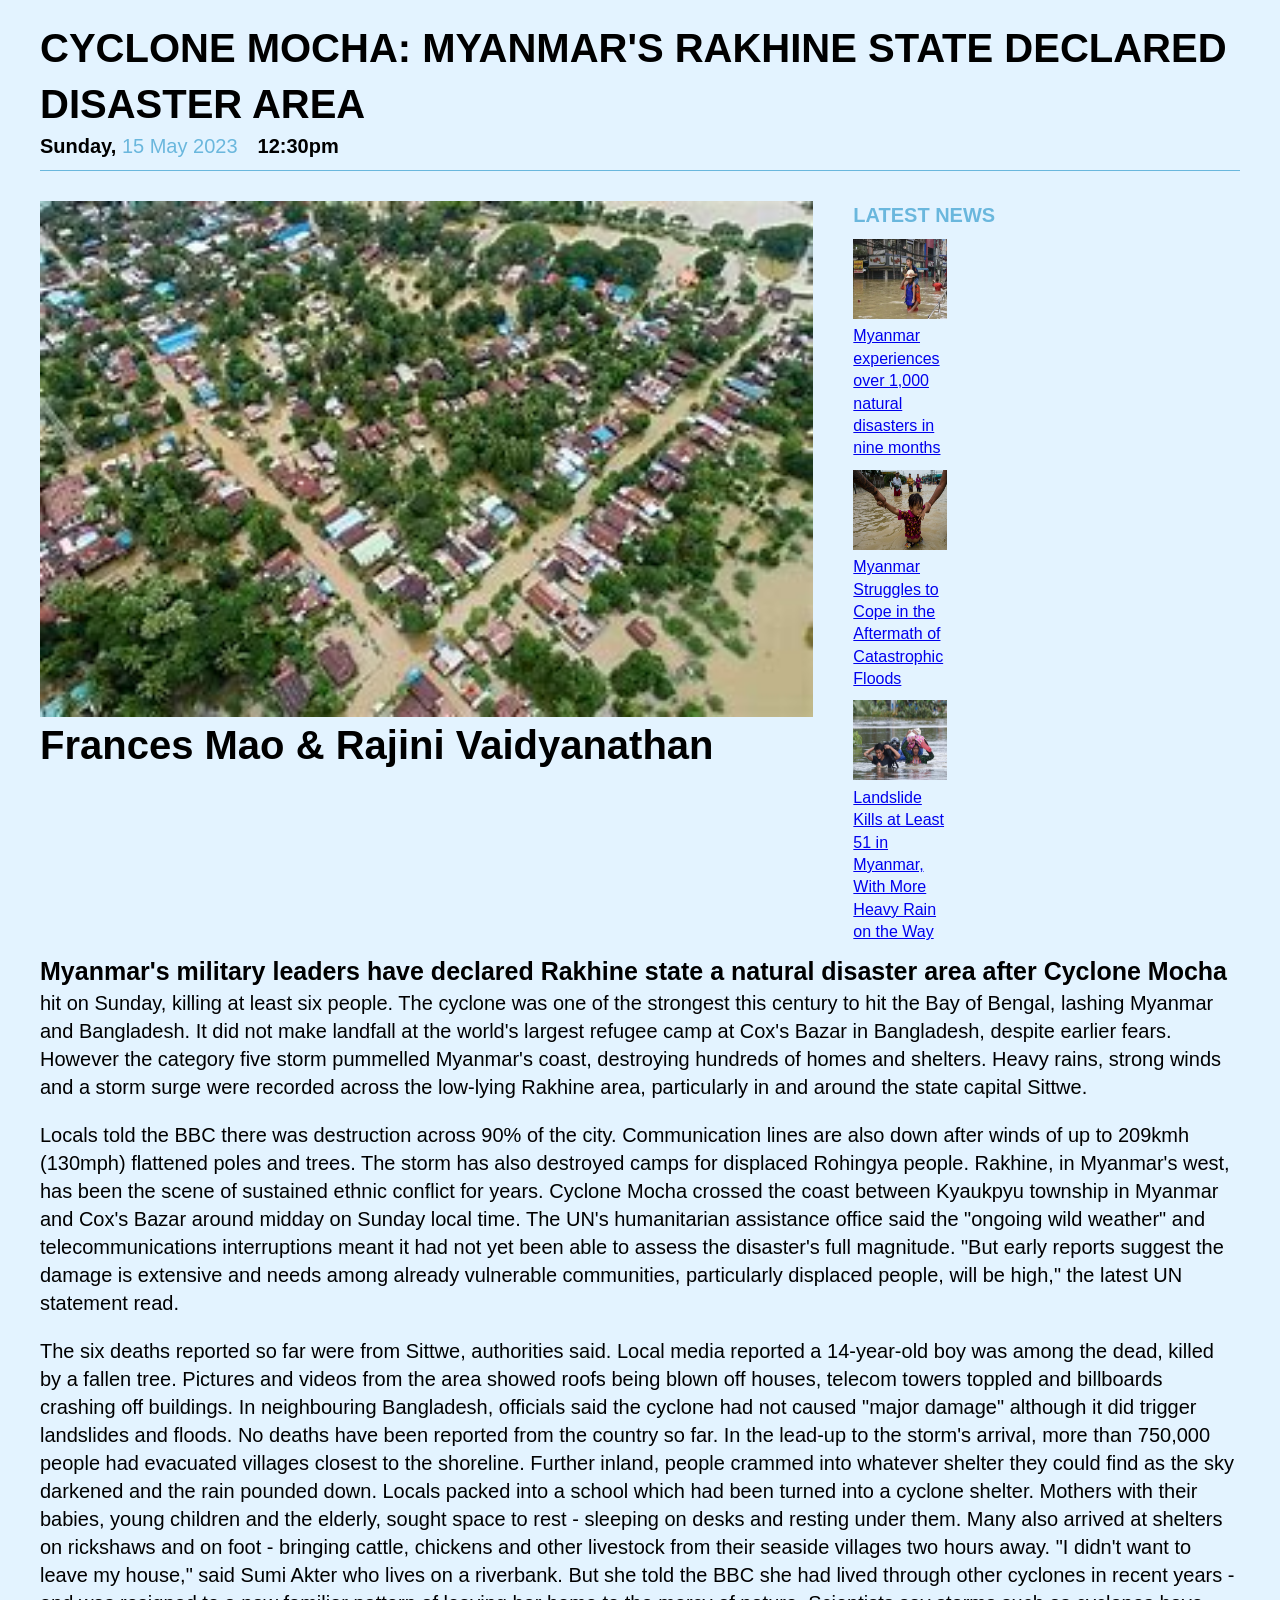
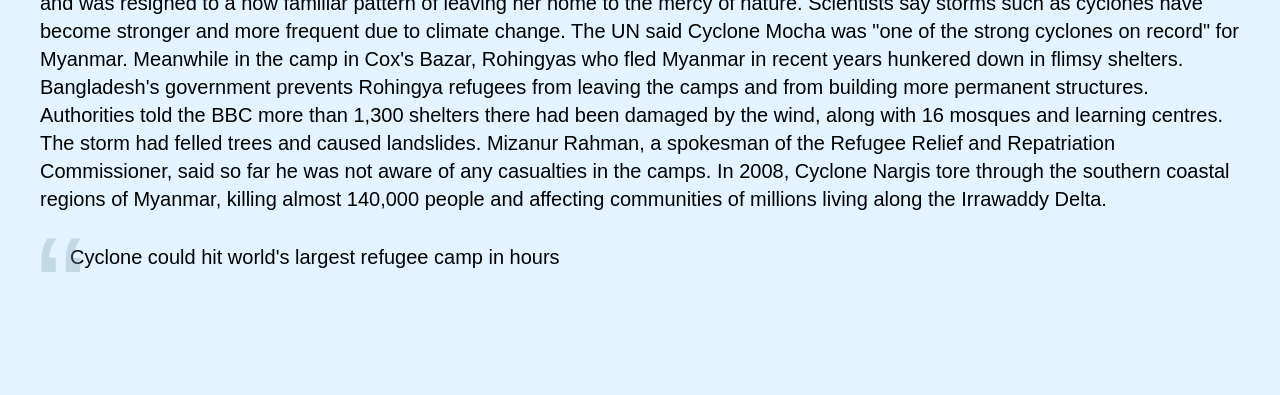
<file: news2.html>
<!DOCTYPE html>
<html lang="en">
<head>
    <meta charset="UTF-8">
    <meta name="viewport" content="width=device-width, initial-scale=1.0">
    <title>Helping Hands | News</title>
     <!-- External CSS Links -->
     <link rel="shortcut icon" href="image/logo.png" type="image/x-icon">
     <link rel="stylesheet" href="index.css">
     <link rel="stylesheet" href="column.css">
     <link rel="stylesheet" href="nav.css">
     <link rel="stylesheet" href="footer.css">
     <link rel="stylesheet" href="news.css">
     <link rel="stylesheet" href="https://cdnjs.cloudflare.com/ajax/libs/font-awesome/6.7.2/css/all.min.css" integrity="sha512-Evv84Mr4kqVGRNSgIGL/F/aIDqQb7xQ2vcrdIwxfjThSH8CSR7PBEakCr51Ck+w+/U6swU2Im1vVX0SVk9ABhg==" crossorigin="anonymous" referrerpolicy="no-referrer" />

     <!-- Bootstrap icon link -->
     <link rel="stylesheet" href="https://cdn.jsdelivr.net/npm/bootstrap-icons@1.11.3/font/bootstrap-icons.min.css">
</head>
<body>
    <div>
        <header>
            <h1 class="heading-1">Cyclone Mocha: Myanmar's Rakhine state declared disaster area</h1>
            <div class="sub-heading">
                <p>Sunday, <span>15 May 2023</span></p>
                <p class="importent">12:30pm</p>
            </div>
        </header>
    </div>     

        <div class="main">
            <div class="home">
                <div class="left">
                    <img src="image/news11.png" class="home-img">

                    <h2 class="heading-2">
                        Frances Mao & Rajini Vaidyanathan
                    </h2>
                </div>

                <div class="right">
                    <h3 class="heading-3">Latest News</h3>
                    <div class="lists">
                        <div class="list">
                            <a href="news.html">
                                <img src="image/news.web.p.png" alt="news 1">
                                <p>Myanmar experiences over 1,000 natural disasters in nine months</p>
                            </a> 

                        </div>
                        <div class="list">
                            <a href="news3.html">
                                <img src="image/news 2.jpg" alt="news 2">
                                <p>Myanmar Struggles to Cope in the Aftermath of Catastrophic Floods</p>
                            </a> 
                            
                        </div>
                        <div class="list">
                            <a href="news4.html">
                                <img src="image/news 3.jpg"  alt="news 3">
                            <p>Landslide Kills at Least 51 in Myanmar, With More Heavy Rain on the Way</p>
                            </a> 
                        </div>
                    </div>
                </div>
            </div>

            <article>
                <p>Myanmar's military leaders have declared Rakhine state a natural disaster area after Cyclone Mocha hit on Sunday, killing at least six people.

                    The cyclone was one of the strongest this century to hit the Bay of Bengal, lashing Myanmar and Bangladesh.
                    
                    It did not make landfall at the world's largest refugee camp at Cox's Bazar in Bangladesh, despite earlier fears.
                    
                    However the category five storm pummelled Myanmar's coast, destroying hundreds of homes and shelters.
                    
                    Heavy rains, strong winds and a storm surge were recorded across the low-lying Rakhine area, particularly in and around the state capital Sittwe.</p>

                <p>Locals told the BBC there was destruction across 90% of the city. Communication lines are also down after winds of up to 209kmh (130mph) flattened poles and trees.

                    The storm has also destroyed camps for displaced Rohingya people. Rakhine, in Myanmar's west, has been the scene of sustained ethnic conflict for years.
                    
                    Cyclone Mocha crossed the coast between Kyaukpyu township in Myanmar and Cox's Bazar around midday on Sunday local time.
                    
                    The UN's humanitarian assistance office said the "ongoing wild weather" and telecommunications interruptions meant it had not yet been able to assess the disaster's full magnitude.
                    
                    "But early reports suggest the damage is extensive and needs among already vulnerable communities, particularly displaced people, will be high," the latest UN statement read.</p>

                <p>The six deaths reported so far were from Sittwe, authorities said. Local media reported a 14-year-old boy was among the dead, killed by a fallen tree.

                    Pictures and videos from the area showed roofs being blown off houses, telecom towers toppled and billboards crashing off buildings.
                    In neighbouring Bangladesh, officials said the cyclone had not caused "major damage" although it did trigger landslides and floods. No deaths have been reported from the country so far.

                    In the lead-up to the storm's arrival, more than 750,000 people had evacuated villages closest to the shoreline.
                    
                    Further inland, people crammed into whatever shelter they could find as the sky darkened and the rain pounded down.
                    
                    Locals packed into a school which had been turned into a cyclone shelter. Mothers with their babies, young children and the elderly, sought space to rest - sleeping on desks and resting under them.
                    
                    Many also arrived at shelters on rickshaws and on foot - bringing cattle, chickens and other livestock from their seaside villages two hours away.
                    
                    "I didn't want to leave my house," said Sumi Akter who lives on a riverbank.

                    But she told the BBC she had lived through other cyclones in recent years - and was resigned to a now familiar pattern of leaving her home to the mercy of nature.

                    Scientists say storms such as cyclones have become stronger and more frequent due to climate change. The UN said Cyclone Mocha was "one of the strong cyclones on record" for Myanmar.
                    Meanwhile in the camp in Cox's Bazar, Rohingyas who fled Myanmar in recent years hunkered down in flimsy shelters. Bangladesh's government prevents Rohingya refugees from leaving the camps and from building more permanent structures.

Authorities told the BBC more than 1,300 shelters there had been damaged by the wind, along with 16 mosques and learning centres. The storm had felled trees and caused landslides.

Mizanur Rahman, a spokesman of the Refugee Relief and Repatriation Commissioner, said so far he was not aware of any casualties in the camps.

In 2008, Cyclone Nargis tore through the southern coastal regions of Myanmar, killing almost 140,000 people and affecting communities of millions living along the Irrawaddy Delta.

</p>
            </article>
        </div>
        <blockquote>
            Cyclone could hit world's largest refugee camp in hours
        </blockquote>
       
    </body>
    </html>
</file>
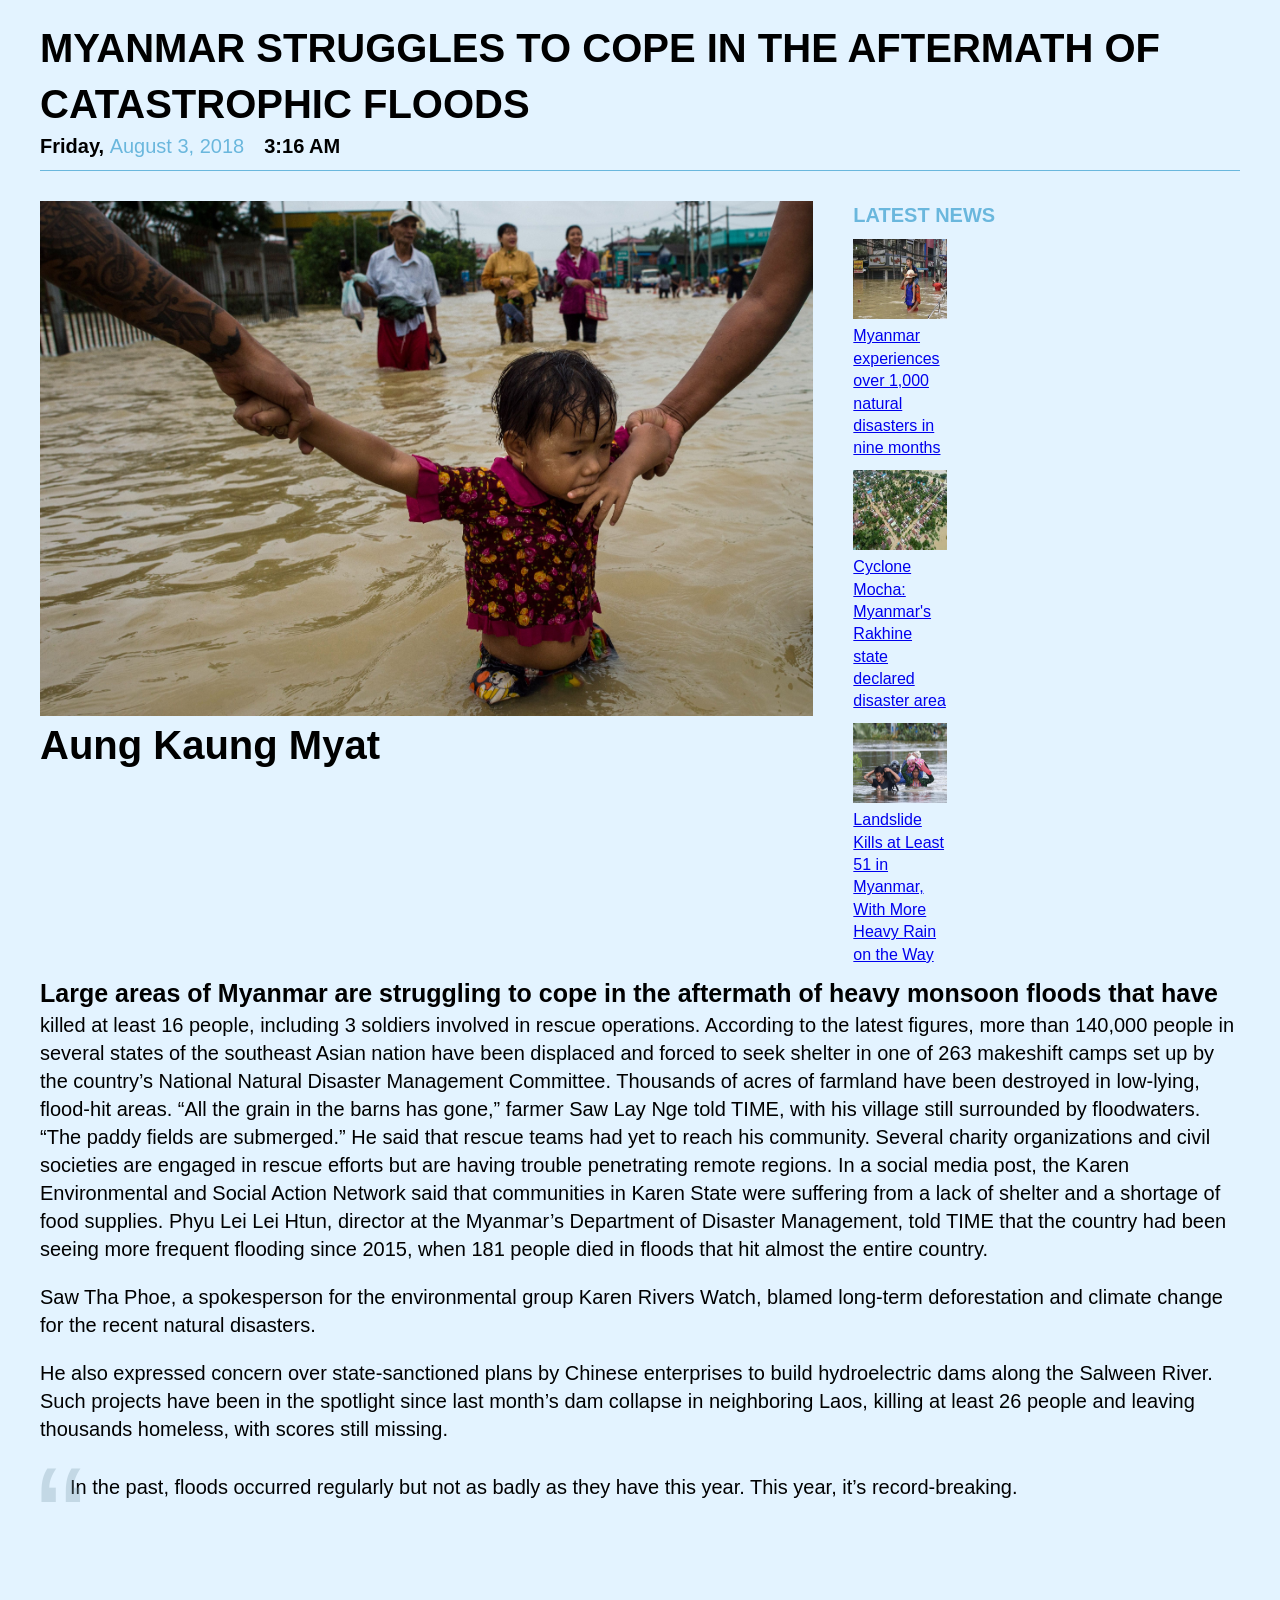
<file: news3.html>
<!DOCTYPE html>
<html lang="en">
<head>
    <meta charset="UTF-8">
    <meta name="viewport" content="width=device-width, initial-scale=1.0">
    <title>Helping Hands | News</title>
            <!-- External CSS Links -->
            <link rel="shortcut icon" href="image/logo.png" type="image/x-icon">
            <link rel="stylesheet" href="index.css">
            <link rel="stylesheet" href="column.css">
            <link rel="stylesheet" href="nav.css">
            <link rel="stylesheet" href="footer.css">
            <link rel="stylesheet" href="news.css">
            <link rel="stylesheet" href="https://cdnjs.cloudflare.com/ajax/libs/font-awesome/6.7.2/css/all.min.css" integrity="sha512-Evv84Mr4kqVGRNSgIGL/F/aIDqQb7xQ2vcrdIwxfjThSH8CSR7PBEakCr51Ck+w+/U6swU2Im1vVX0SVk9ABhg==" crossorigin="anonymous" referrerpolicy="no-referrer" />
       
            <!-- Bootstrap icon link -->
            <link rel="stylesheet" href="https://cdn.jsdelivr.net/npm/bootstrap-icons@1.11.3/font/bootstrap-icons.min.css">

        <div>
            <header>
                <h1 class="heading-1">Myanmar Struggles to Cope in the Aftermath of Catastrophic Floods</h1>
                <div class="sub-heading">
                    <p>Friday, <span>August 3, 2018</span></p>
                    <p class="importent">3:16 AM</p>
                </div>
            </header>
        </div>

        <div class="main">
            <div class="home">
                <div class="left">
                    <img src="image/news 2.jpg" alt="akm" class="home-img">

                    <h2 class="heading-2">
                        Aung Kaung Myat
                    </h2>
                </div>

                <div class="right">
                    <h3 class="heading-3">Latest News</h3>
                    <div class="lists">
                        <div class="list">
                            <a href="news.html">
                                <img src="image/news.web.p.png" alt="news 1">
                                <p>Myanmar experiences over 1,000 natural disasters in nine months</p>
                            </a> 

                        </div>
                        <div class="list">
                            <a href="news2.html">
                                <img src="image/news11.png" alt="news 2">
                                <p>Cyclone Mocha: Myanmar's Rakhine state declared disaster area</p>
                            </a> 
                            
                        </div>
                        <div class="list">
                            <a href="news4.html">
                                <img src="image/news 3.jpg" alt="news 3">
                            <p>Landslide Kills at Least 51 in Myanmar, With More Heavy Rain on the Way</p>
                            </a> 
                        </div>
                    </div>
                </div>
            </div>

            <article>
                <p>Large areas of Myanmar are struggling to cope in the aftermath of heavy monsoon floods that have killed at least 16 people, including 3 soldiers involved in rescue operations.

                    According to the latest figures, more than 140,000 people in several states of the southeast Asian nation have been displaced and forced to seek shelter in one of 263 makeshift camps set up by the country’s National Natural Disaster Management Committee.
                    
                    Thousands of acres of farmland have been destroyed in low-lying, flood-hit areas.
                    
                    “All the grain in the barns has gone,” farmer Saw Lay Nge told TIME, with his village still surrounded by floodwaters. “The paddy fields are submerged.” He said that rescue teams had yet to reach his community.
                    
                    Several charity organizations and civil societies are engaged in rescue efforts but are having trouble penetrating remote regions. In a social media post, the Karen Environmental and Social Action Network said that communities in Karen State were suffering from a lack of shelter and a shortage of food supplies.
                    
                    Phyu Lei Lei Htun, director at the Myanmar’s Department of Disaster Management, told TIME that the country had been seeing more frequent flooding since 2015, when 181 people died in floods that hit almost the entire country.</p>

                <p>Saw Tha Phoe, a spokesperson for the environmental group Karen Rivers Watch, blamed long-term deforestation and climate change for the recent natural disasters.

                    </p>

                <p>He also expressed concern over state-sanctioned plans by Chinese enterprises to build hydroelectric dams along the Salween River. Such projects have been in the spotlight since last month’s dam collapse in neighboring Laos, killing at least 26 people and leaving thousands homeless, with scores still missing.</p>
            </article>
        </div>
        <blockquote>
            In the past, floods occurred regularly but not as badly as they have this year. This year, it’s record-breaking.
        </blockquote>

       
    </head>
    <body>
</file>
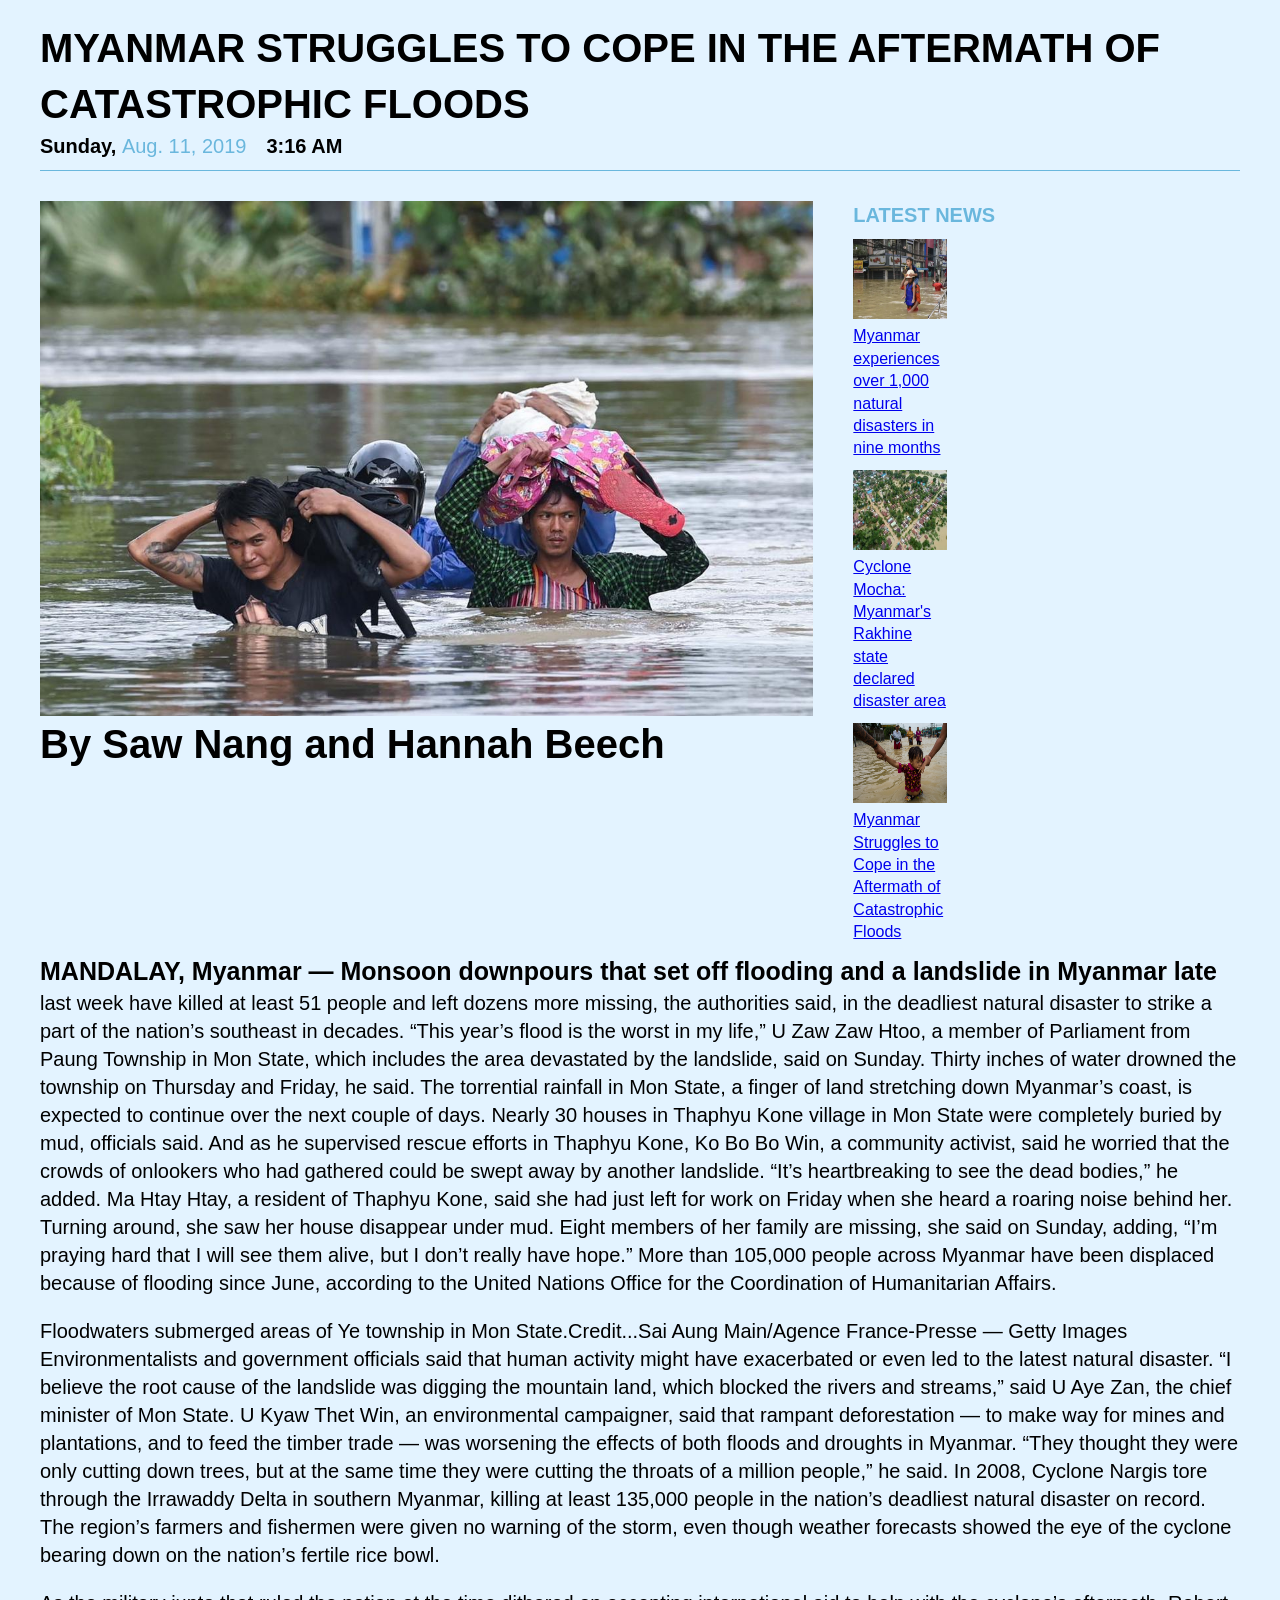
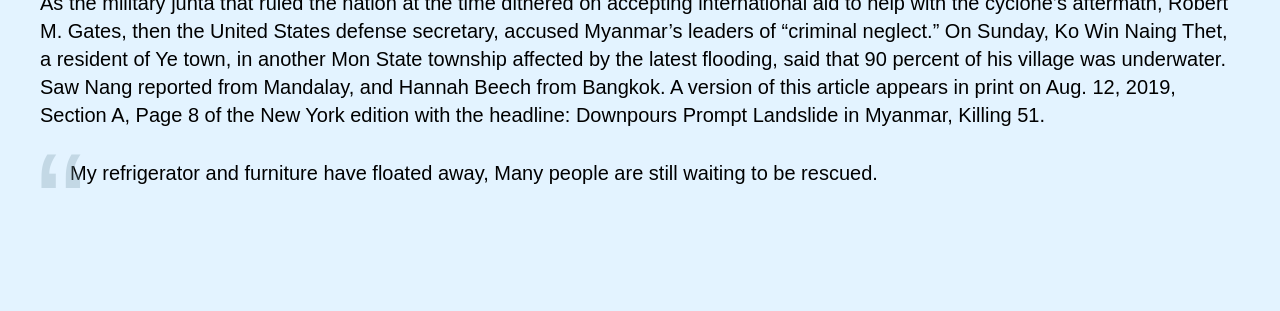
<file: news4.html>
<!DOCTYPE html>
<html lang="en">
<head>
    <meta charset="UTF-8">
    <meta name="viewport" content="width=device-width, initial-scale=1.0">
    <title>Helping Hands | News</title>
            <!-- External CSS Links -->
            <link rel="shortcut icon" href="image/logo.png" type="image/x-icon">
            <link rel="stylesheet" href="index.css">
            <link rel="stylesheet" href="column.css">
            <link rel="stylesheet" href="nav.css">
            <link rel="stylesheet" href="footer.css">
            <link rel="stylesheet" href="https://cdnjs.cloudflare.com/ajax/libs/font-awesome/6.7.2/css/all.min.css" integrity="sha512-Evv84Mr4kqVGRNSgIGL/F/aIDqQb7xQ2vcrdIwxfjThSH8CSR7PBEakCr51Ck+w+/U6swU2Im1vVX0SVk9ABhg==" crossorigin="anonymous" referrerpolicy="no-referrer" />
            <link rel="stylesheet" href="news.css">
       
            <!-- Bootstrap icon link -->
            <link rel="stylesheet" href="https://cdn.jsdelivr.net/npm/bootstrap-icons@1.11.3/font/bootstrap-icons.min.css">

        <div>
            <header>
                <h1 class="heading-1">Myanmar Struggles to Cope in the Aftermath of Catastrophic Floods</h1>
                <div class="sub-heading">
                    <p>Sunday, <span>Aug. 11, 2019</span></p>
                    <p class="importent">3:16 AM</p>
                </div>
            </header>
        </div>

        <div class="main">
            <div class="home">
                <div class="left">
                    <img src="image/news 3.jpg" class="home-img">

                    <h2 class="heading-2">
                        By Saw Nang and Hannah Beech
                    </h2>
                </div>

                <div class="right">
                    <h3 class="heading-3">Latest News</h3>
                    <div class="lists">
                        <div class="list">
                            <a href="news.html">
                                <img src="image/news.web.p.png" alt="news 1">
                                <p>Myanmar experiences over 1,000 natural disasters in nine months</p>
                            </a> 

                        </div>
                        <div class="list">
                            <a href="news2.html">
                                <img src="image/news11.png" alt="news 2">
                                <p>Cyclone Mocha: Myanmar's Rakhine state declared disaster area</p>
                            </a> 
                            
                        </div>
                        <div class="list">
                            <a href="news3.html">
                                <img src="image/news 2.jpg" alt="news 2">
                                <p>Myanmar Struggles to Cope in the Aftermath of Catastrophic Floods</p>
                            </a> 
                        </div>
                    </div>
                </div>
            </div>

            <article>
                <p>MANDALAY, Myanmar — Monsoon downpours that set off flooding and a landslide in Myanmar late last week have killed at least 51 people and left dozens more missing, the authorities said, in the deadliest natural disaster to strike a part of the nation’s southeast in decades.
                    “This year’s flood is the worst in my life,” U Zaw Zaw Htoo, a member of Parliament from Paung Township in Mon State, which includes the area devastated by the landslide, said on Sunday.
                    Thirty inches of water drowned the township on Thursday and Friday, he said. The torrential rainfall in Mon State, a finger of land stretching down Myanmar’s coast, is expected to continue over the next couple of days.
                    Nearly 30 houses in Thaphyu Kone village in Mon State were completely buried by mud, officials said. And as he supervised rescue efforts in Thaphyu Kone, Ko Bo Bo Win, a community activist, said he worried that the crowds of onlookers who had gathered could be swept away by another landslide.
                    “It’s heartbreaking to see the dead bodies,” he added.
                    Ma Htay Htay, a resident of Thaphyu Kone, said she had just left for work on Friday when she heard a roaring noise behind her. Turning around, she saw her house disappear under mud.
                    Eight members of her family are missing, she said on Sunday, adding, “I’m praying hard that I will see them alive, but I don’t really have hope.”
                    More than 105,000 people across Myanmar have been displaced because of flooding since June, according to the United Nations Office for the Coordination of Humanitarian Affairs.</p>

                <p>Floodwaters submerged areas of Ye township in Mon State.Credit...Sai Aung Main/Agence France-Presse — Getty Images
                    Environmentalists and government officials said that human activity might have exacerbated or even led to the latest natural disaster.
                    “I believe the root cause of the landslide was digging the mountain land, which blocked the rivers and streams,” said U Aye Zan, the chief minister of Mon State.
                    U Kyaw Thet Win, an environmental campaigner, said that rampant deforestation — to make way for mines and plantations, and to feed the timber trade — was worsening the effects of both floods and droughts in Myanmar.
                    “They thought they were only cutting down trees, but at the same time they were cutting the throats of a million people,” he said.
                    In 2008, Cyclone Nargis tore through the Irrawaddy Delta in southern Myanmar, killing at least 135,000 people in the nation’s deadliest natural disaster on record. The region’s farmers and fishermen were given no warning of the storm, even though weather forecasts showed the eye of the cyclone bearing down on the nation’s fertile rice bowl.

                    </p>

                <p>As the military junta that ruled the nation at the time dithered on accepting international aid to help with the cyclone’s aftermath, Robert M. Gates, then the United States defense secretary, accused Myanmar’s leaders of “criminal neglect.”
                    On Sunday, Ko Win Naing Thet, a resident of Ye town, in another Mon State township affected by the latest flooding, said that 90 percent of his village was underwater.
                    Saw Nang reported from Mandalay, and Hannah Beech from Bangkok.
                    A version of this article appears in print on Aug. 12, 2019, Section A, Page 8 of the New York edition with the headline: Downpours Prompt Landslide in Myanmar, Killing 51.</p>
            </article>
        </div>
        <blockquote>
            My refrigerator and furniture have floated away, Many people are still waiting to be rescued.
        </blockquote>
       
    </head>
    <body>
</file>
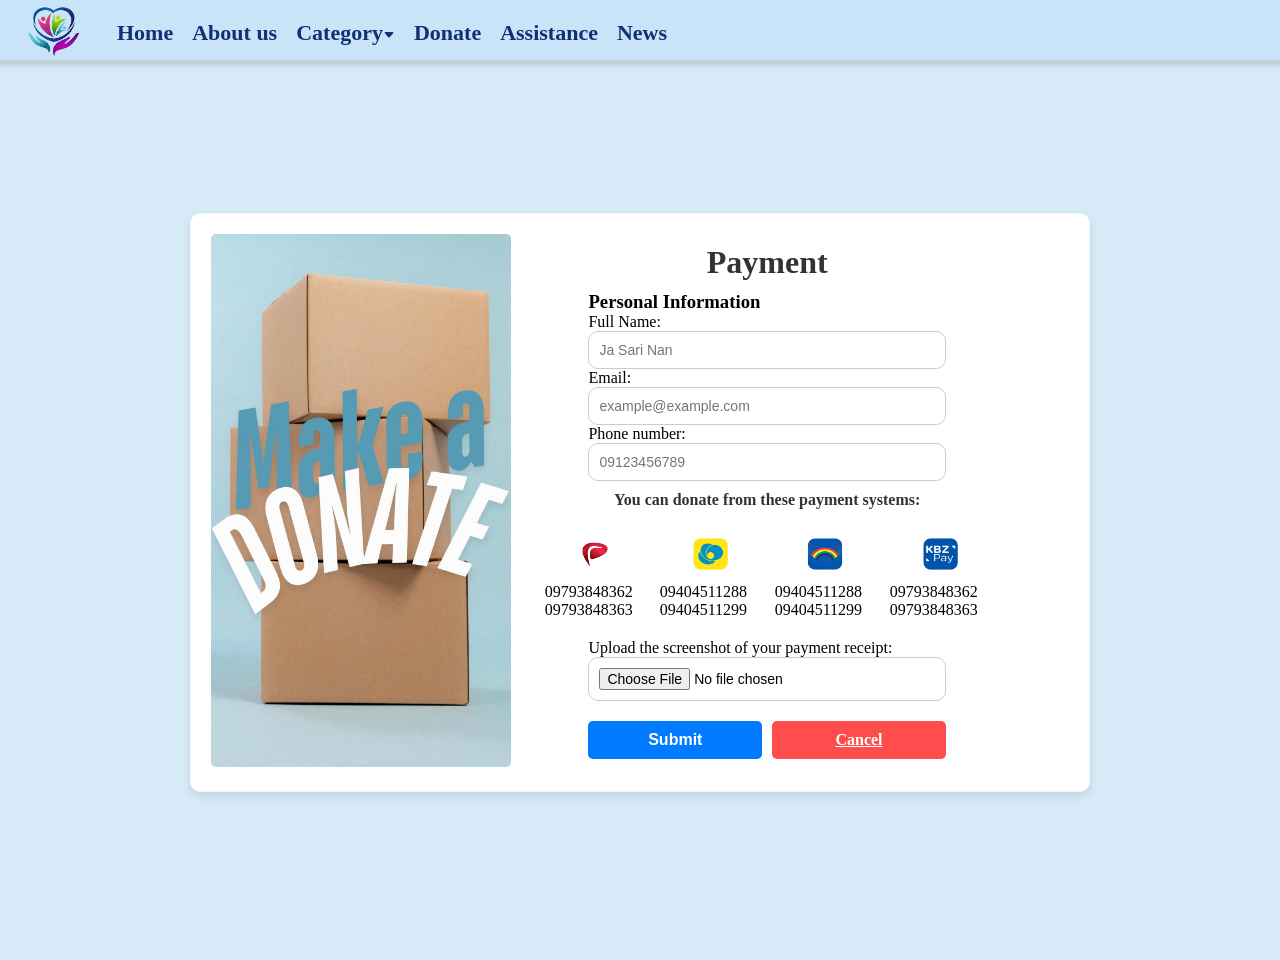
<file: payment.html>
<!DOCTYPE html>
<html lang="en">
<head>
    <meta charset="UTF-8">
    <meta name="viewport" content="width=device-width, initial-scale=1.0">
    <title>Helping Hands | Payment</title>
    <link rel="shortcut icon" href="image/logo.png" type="image/x-icon">
    <link rel="stylesheet" href="payment.css">
    <link rel="stylesheet" href="column.css">
    <link rel="stylesheet" href="footer.css">
    <link rel="stylesheet" href="nav.css">
    <link rel="stylesheet" href="https://cdnjs.cloudflare.com/ajax/libs/font-awesome/6.7.2/css/all.min.css" integrity="sha512-Evv84Mr4kqVGRNSgIGL/F/aIDqQb7xQ2vcrdIwxfjThSH8CSR7PBEakCr51Ck+w+/U6swU2Im1vVX0SVk9ABhg==" crossorigin="anonymous" referrerpolicy="no-referrer" />

    
    <link rel="stylesheet" href="https://cdn.jsdelivr.net/npm/bootstrap-icons@1.11.3/font/bootstrap-icons.min.css">
</head>  

<body>
     <!-- Nav start -->
<nav>
    <a href="index.html" class="logo"><span><img src="image/logo.png" alt="logo"></span></a>
    <input type="checkbox" id="check">
    <label for="check" class="checkbtn"><i class="bi bi-list"></i></label>
    
    <ul>
        <li><a  href="index.html">Home</a></li>
        <li><a href="about.html">About us</a></li>
        <li class="dropdown"><a href="">Category<i class="bi bi-caret-down-fill"></i></a>
            <div class="dropdown-menu">
                <a href="flood.html">Flood</a>
                <a href="wildfire.html">Wildfire</a>
                <a href="earthquake.html">Earthquake</a>
                <a href="hurricane.html">Hurricane</a>
            </div>
        </li>
        <li><a href="donate.html">Donate</a></li>
        <li><a href="assistance.html">Assistance</a></li>
        <li><a href="news.html">News</a></li>
    </ul>
</nav>
<!--Navbar end-->
    <div class="container">
        <div class="row">
            <div class="col-5">
                <img src="image/Media.jfif" alt="Piggy Bank Image">
            </div>
            <div class="col-5">
                <h1>Payment</h1>
                <h3>Personal Information</h3>
                <div class="input-box">
                    <label for="full-name">Full Name:</label>
                    <input type="text" id="full-name" placeholder="Ja Sari Nan" required>
                </div>
                <div class="input-box">
                    <label for="email">Email:</label>
                    <input type="email" id="email" placeholder="example@example.com" required>
                </div>
                <div class="input-box">
                    <label for="phone number">Phone number: </label>
                    <input type="number" placeholder="09123456789" pattern="[0-9]{3}-[0-9]{2}-[0-9]{3}" required>
                </div>
                <h4>You can donate from these payment systems:</h4>
                <div class="payment-methods">
                    <div class="payment-method">
                        <label>
                            <img src="image/aya_pay1.png" alt="Aya Pay">
                        </label>
                        <br>
                        <label for="phone number">09793848362</label>
                        <label for="phone number">09793848363</label>
                    </div>
                    <div class="payment-method">
                        <label>
                            <img src="image/wavepay.png" alt="Wave Pay">
                        </label>
                        <br>
                        <label for="phone number">09404511288</label>
                        <label for="phone number">09404511299</label>
                    </div>
                    <div class="payment-method">
                        <label>
                            <img src="image/cbpay.png" alt="CB Pay">
                        </label>
                        <br>
                        <label for="phone number">09404511288</label>
                        <label for="phone number">09404511299</label>
                    </div>
                    <div class="payment-method">
                        <label>
                            <img src="image/kpay.png" alt="Kbz Pay">
                        </label>
                        <br>
                           <label for="phone number">09793848362</label>
                           <label for="phone number">09793848363</label>
                    </div>
                </div>
                <div class="input-box">
                    <label for="file_upload">Upload the screenshot of your payment receipt: </label>
                    <input type="file" required>
                </div>
                <div class="button-container">
                    <button class="submit-button">Submit</button>
                    <a href="donate.html" class="cancel-button">Cancel</a>
                </div>
            </div>
        </div>
    </div>
    
</body>
</html>
</file>
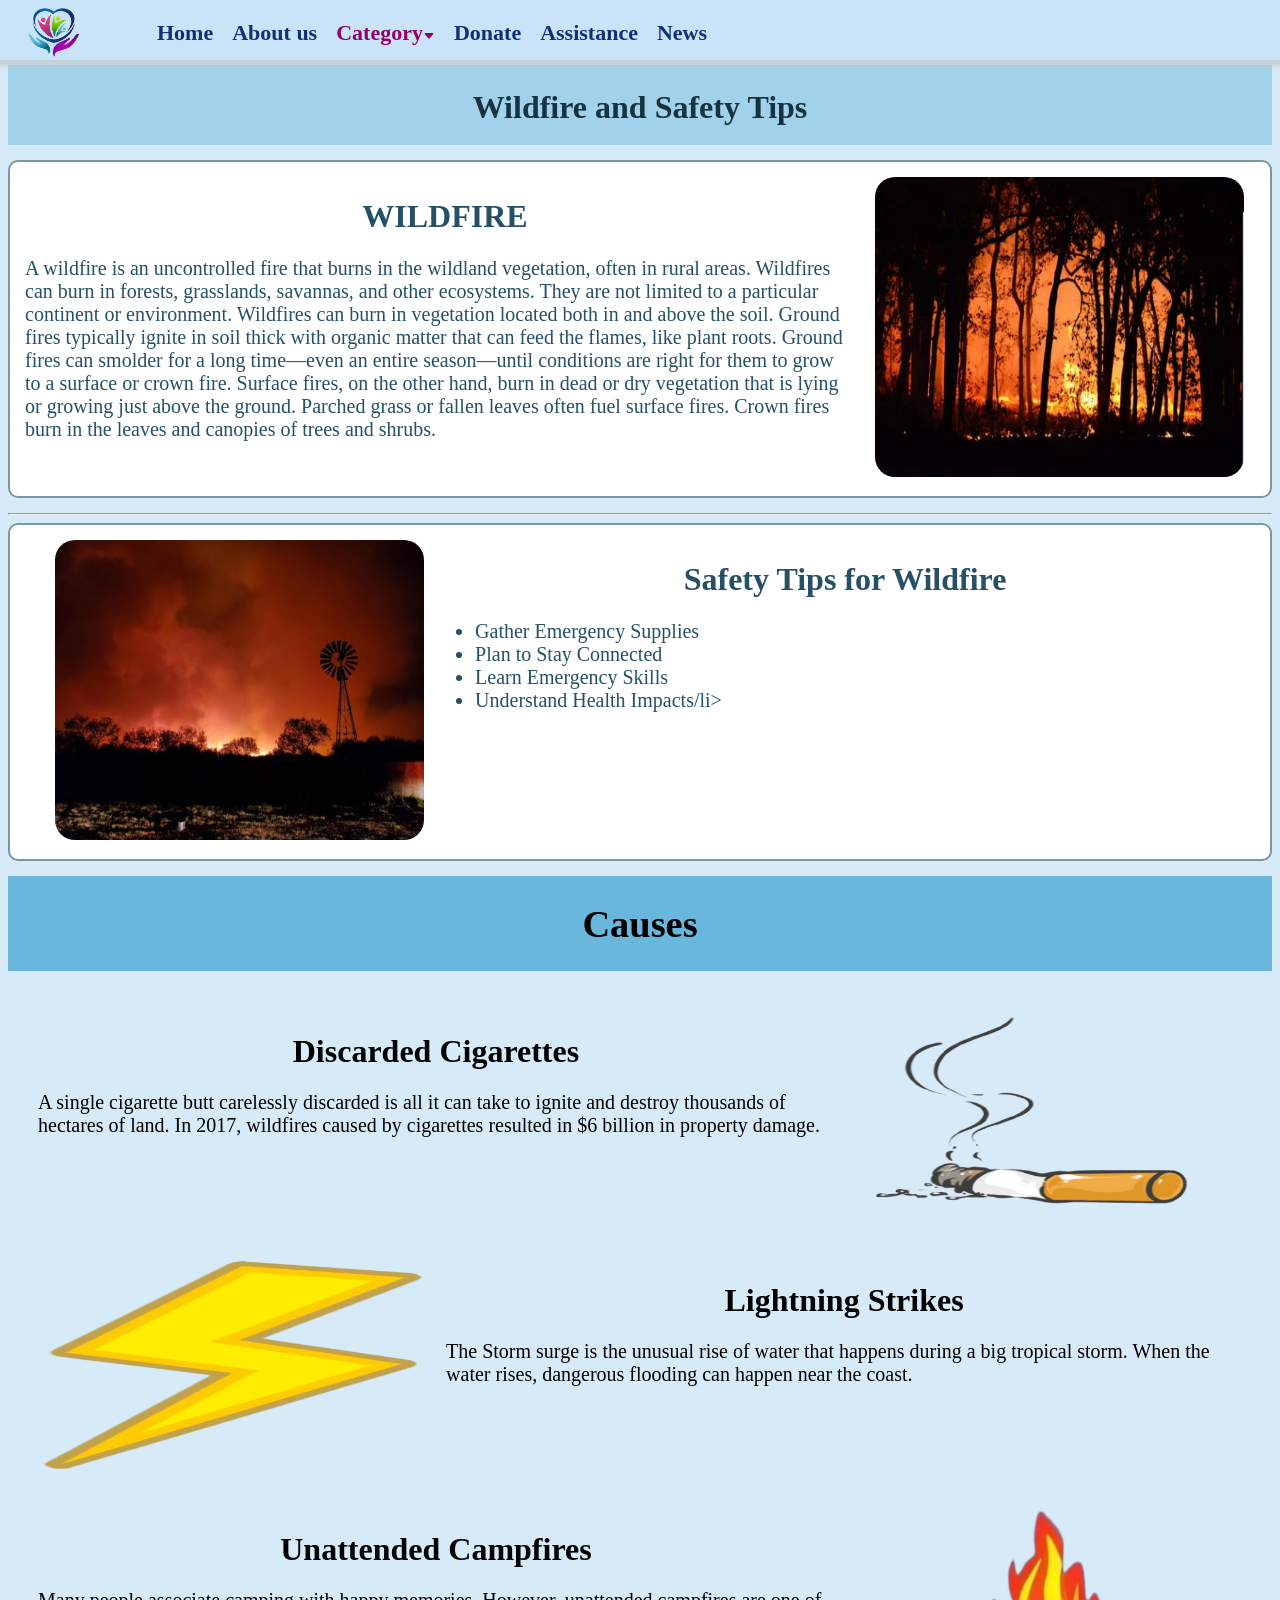
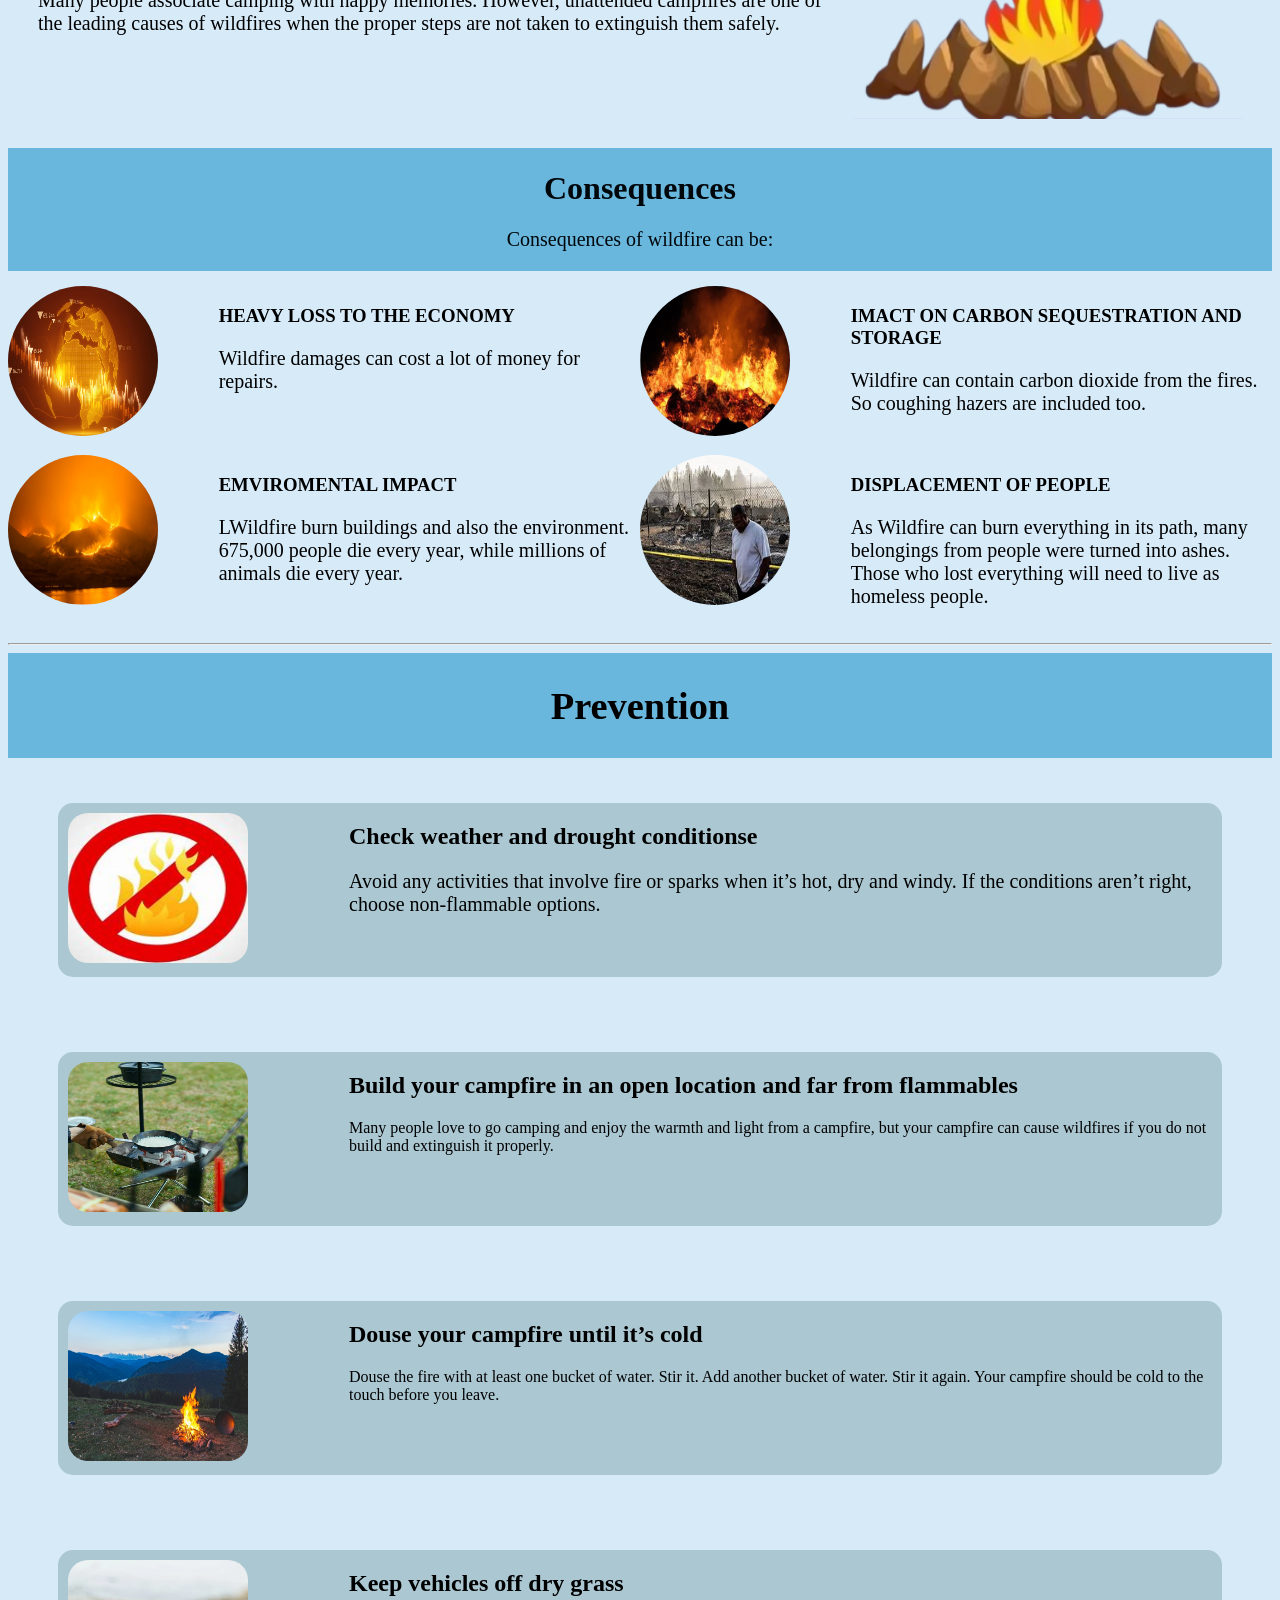
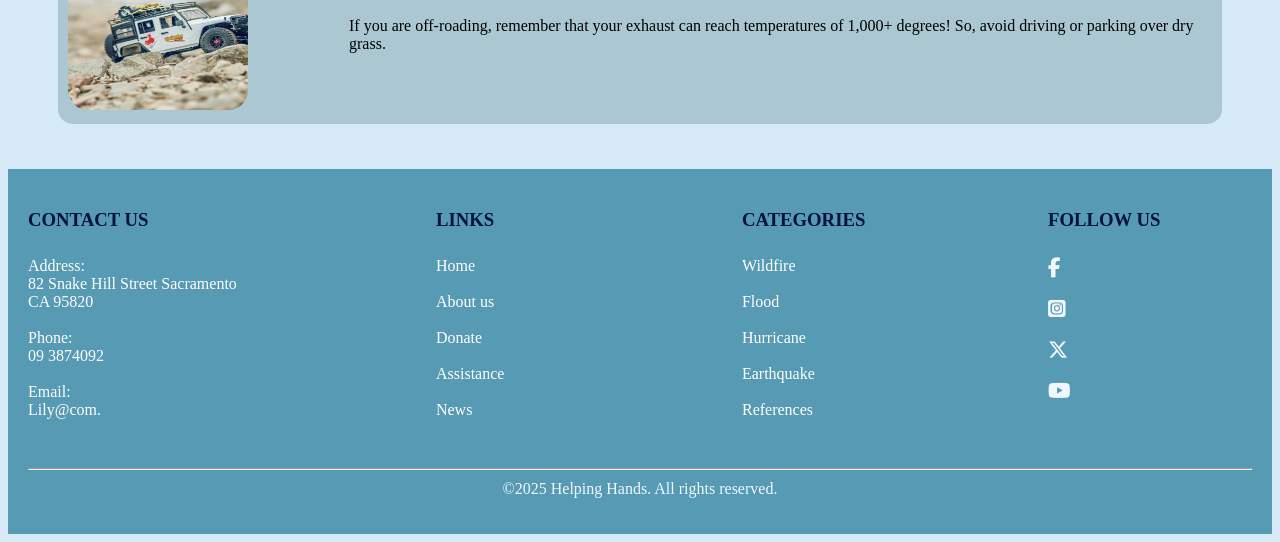
<file: wildfire.html>
<!DOCTYPE html>
<html lang="en">
<head>
    <meta charset="UTF-8">
    <meta name="viewport" content="width=device-width, initial-scale=1.0">
    <title>Helping Hands | Wildfire</title>
    <link rel="shortcut icon" href="image/logo.png" type="image/x-icon">
    <link rel="stylesheet" href="disaster.css">
    <link rel="stylesheet" href="column.css">
    <link rel="stylesheet" href="nav.css"><link rel="stylesheet" href="footer.css">
    <link rel="stylesheet" href="https://cdnjs.cloudflare.com/ajax/libs/font-awesome/6.7.2/css/all.min.css" integrity="sha512-Evv84Mr4kqVGRNSgIGL/F/aIDqQb7xQ2vcrdIwxfjThSH8CSR7PBEakCr51Ck+w+/U6swU2Im1vVX0SVk9ABhg==" crossorigin="anonymous" referrerpolicy="no-referrer" />
    <!-- Bootstrap icon link -->
    <link rel="stylesheet" href="https://cdn.jsdelivr.net/npm/bootstrap-icons@1.11.3/font/bootstrap-icons.min.css">
</head>
<body>
       <!-- Nav start -->
       <nav>
        <a href="index.html" class="logo"><span><img src="image/logo.png" alt="logo"></span></a>
        <input type="checkbox" id="check">
        <label for="check" class="checkbtn"><i class="bi bi-list"></i></label>
       
        <ul>
            <li><a  href="index.html">Home</a></li>
            <li><a href="about.html">About us</a></li>
            <li class="dropdown"><a class="active" href="">Category<i class="bi bi-caret-down-fill"></i></a>
                <div class="dropdown-menu">
                    <a href="flood.html">Flood</a>
                    <a href="wildfire.html">Wildfire</a>
                    <a href="earthquake.html">Earthquake</a>
                    <a href="hurricane.html">Hurricane</a>
                </div>
            </li>
            <li><a href="donate.html">Donate</a></li>
            <li><a href="assistance.html">Assistance</a></li>
            <li><a href="news.html">News</a></li>
        </ul>
    </nav>
<!--Navbar end-->
    <div class="row flood"><h1>Wildfire and Safety Tips</h1></div>
    <div class="row row1">
        <div class="col-8 col-s-12">
            <h1>WILDFIRE</h1>
            <p>A wildfire is an uncontrolled fire that burns in the wildland vegetation, often in rural areas. Wildfires can burn in forests, grasslands, savannas, and other ecosystems. They are not limited to a particular continent or environment.
                Wildfires can burn in vegetation located both in and above the soil. Ground fires typically ignite in soil thick with organic matter that can feed the flames, like plant roots. Ground fires can smolder for a long time—even an entire season—until conditions are right for them to grow to a surface or crown fire. Surface fires, on the other hand, burn in dead or dry vegetation that is lying or growing just above the ground. Parched grass or fallen leaves often fuel surface fires. Crown fires burn in the leaves and canopies of trees and shrubs.</p>
        </div>
        <div class="col-4 col-s-12">
            <img src="image/Wildfire 1.png" alt="wildfire 1" class="img1">
        </div>
    </div>
    <hr>
    <div class="row row2">
        <div class="col-8 col-s-12">
            <h1>Safety Tips for Wildfire</h1>
            <ul>
                <li>Gather Emergency Supplies</li>
                <li>Plan to Stay Connected</li>
                <li>Learn Emergency Skills</li>
                <li>Understand Health Impacts/li>
            </ul>
        </div>
        <div class="col-4 col-s-12">
            <img src="image/Wildfire 2.png" alt="wildfire 2" class="img2">
        </div>
    </div>
    <div class="row row3">
        <div class="col-12">
            <h1>Causes</h1>
        </div>
    </div>
    <div class="row row4">
        <div class="col-8 col-s-12">
            <h1>Discarded Cigarettes</h1>
            <p>A single cigarette butt carelessly discarded is all it can take to ignite and destroy thousands of hectares of land. In 2017, wildfires caused by cigarettes resulted in $6 billion in property damage.</p>
        </div>
        <div class="col-4 col-s-12">
            <img src="image/Discarded Cigarettes.png" alt="Discarded Cigarettes" class="img3">
        </div>
    </div>
    <div class="row row5">
        <div class="col-8 col-s-12">
            <h1>Lightning Strikes</h1>
            <p>The Storm surge is the unusual rise of water that happens during a big tropical storm. When the water rises, dangerous flooding can happen near the coast.</p>
        </div>
        <div class="col-4 col-s-12">
            <img src="image/Lightning Strikes.png" alt="Lightning Strikes" class="img4">
        </div>
    </div>
    <div class="row row6">
        <div class="col-8 col-s-12">
            <h1>Unattended Campfires</h1>
            <p>Many people associate camping with happy memories. However, unattended campfires are one of the leading causes of wildfires when the proper steps are not taken to extinguish them safely.</p>
        </div>
        <div class="col-4 col-s-12">
            <img src="image/Unattended Campfires.png" alt="Unattended Campfires" class="img5">
        </div>
    </div>
    <div class="row row7">
        <div class="col-12">
            <h1>Consequences</h1>
            <p>Consequences of wildfire can be:</p>
        </div>  
    </div>
    <div class="row row8">
        <div class="col-6 col-s-12">
            <div class="col-4 col-s-4">
                <img src="image/heavy_loss.png" alt="HEAVY LOSS TO THE ECONOMY" class="img6">
            </div>
                <div class="col-8 col-s-8">
                <h3>HEAVY LOSS TO THE ECONOMY</h3>
                <p>Wildfire damages can cost a lot of money for repairs.</p>
            </div>
        </div>
        <div class="col-6 col-s-12">
            <div class="col-4 col-s-4">
                <img src="image/carbon.png" alt="IMACT ON CARBON SEQUESTRATION AND STORAGE" class="img7">
            </div>
            <div class="col-8 col-s-8">
                <h3>IMACT ON CARBON SEQUESTRATION AND STORAGE</h3>
                <p>Wildfire can contain carbon dioxide from the fires. So coughing hazers are included too.</p>
            </div>
        </div>
    </div>
    <div class="row row9">
        <div class="col-6 col-s-12">
            <div class="col-4 col-s-4">
                <img src="image/environmental_impact.png" alt="EMVIROMENTAL IMPACT" class="img8">
            </div>
            <div class="col-8 col-s-8">
                <h3>EMVIROMENTAL IMPACT</h3>
                <p>LWildfire burn buildings and also the environment. 675,000 people die every year, while millions of animals die every year.</p>
            </div>
        </div>
        <div class="col-6 col-s-12">
            <div class="col-4 col-s-4">
                <img src="image/displacement.jpg" alt="DISPLACEMENT OF PEOPLE wildfire" class="img9">
            </div>
            <div class="col-8 col-s-8">
                <h3>DISPLACEMENT OF PEOPLE</h3>
                <P>As Wildfire can burn everything in its path, many belongings from people were turned into ashes. Those who lost everything will need to live as homeless people.</P>
            </div>
        </div>
    </div>
    <hr>
    <div class="row row10">
        <h1>Prevention</h1>
    </div>
    <div class="row row11">
        <div class="col-12">
            <div class="col-3 col-s-5">
                <img src="image/drought.png" alt="Check weather and drought conditionse" class="img10">
            </div>
            <div class="col-9 col-s-7">
                <h2>Check weather and drought conditionse</h2>
                <p>Avoid any activities that involve fire or sparks when it’s hot, dry and windy. If the conditions aren’t right, choose non-flammable options. </p>
            </div>
        </div>
    </div>
    <div class="row row12">
        <div class="col-12">
            <div class="col-3 col-s-5">
                <img src="image/campfire.png" class="img11">
            </div>
            <div class="col-9 col-s-7">
                <h2>Build your campfire in an open location and far from flammables</h2>
                <p>Many people love to go camping and enjoy the warmth and light from a campfire, but your campfire can cause wildfires if you do not build and extinguish it properly.</p>
            </div>
        </div>
    </div>
    <div class="row row13">
        <div class="col-12">
            <div class="col-3  col-s-5">
                <img src="image/campfire2.jpg" alt="Douse your campfire until it’s cold" class="img12">
            </div>
            <div class="col-9 col-s-7">
                <h2>Douse your campfire until it’s cold</h2>
                <p>Douse the fire with at least one bucket of water. Stir it. Add another bucket of water. Stir it again. Your campfire should be cold to the touch before you leave.</p>
            </div>
        </div>
    </div>
 
    <div class="row row14">
        <div class="col-12">
            <div class="col-3  col-s-5">
                <img src="image/Keep vehicles off dry grass 1.png" alt="Keep vehicles off dry grass" class="img12">
            </div>
            <div class="col-9 col-s-7">
                <h2>Keep vehicles off dry grass</h2>
                <p>If you are off-roading, remember that your exhaust can reach temperatures of 1,000+ degrees! So, avoid driving or parking over dry grass.</p>
            </div>
        </div>
    </div>

    <footer>
        <div class="row foot">        
            <div class="col-4 col-s-6 ">
             <h3> CONTACT US </h3>
                <ol>
                    <li><a href="">Address: </a></li>
                    <li><a href="">82 Snake Hill Street Sacramento </a></li>
                    <li><a href="">CA 95820 </a></li>
                <br>
                    <li><a href="">Phone:  </a></li>
                    <li><a href="">09 3874092</a></li>
                <br>
                    <li><a href="">Email: </a></li>
                    <li><a href="">Lily@com.</a></li>
    
                </ol>
            </div>
            <div class="col-3 col-s-6 ">
                <h3> LINKS </h3>
                <ol>
                    <li><a href="index.html">Home</a></li>
                    <br>
                    <li><a href="about.html">About us</a></li>
                    <br>
                    <li><a href="donate.html">Donate</a></li>
                    <br>
                    <li><a href="assistance.html">Assistance</a></li>
                    <br>
                    <li><a href="news.html">News</a></li>
                    <br>
                </ol>
            </div>
            <div class="col-3 col-s-6 ">
                <h3> CATEGORIES</h3>
                <ol>
                    <li><a href="wildfire.html">Wildfire</a></li>
                    <br>
                    <li><a href="flood.html">Flood</a></li>
                    <br>
                    <li><a href="hurricane.html">Hurricane</a></li>
                    <br>
                    <li><a href="earthquake.html">Earthquake</a></li>
                    <br>
                    <li><a href="citation.html">References</a></li>
                    
                </ol>
            </div>
            <div class="col-2 col-s-6 ">
                <h3> FOLLOW US</h3>
                <ol>
                   
                    <li style="font-size: 20px; color: aliceblue;">  <i class="fa-brands fa-facebook-f"></i></li>
                   <br>
                    <li style="font-size: 20px; color: aliceblue;"> <i class="fa-brands fa-square-instagram"></i></li>
                    <br>
                    <li style="font-size: 20px; color: aliceblue;"><i class="fa-brands fa-x-twitter"></i></li>
                    <br>
                    <li style="font-size: 20px; color: aliceblue;"><i class="fa-brands fa-youtube"></i></li>
                </ol>
            </div>
        </div>
        <hr>
        <div style="text-align: center;">
            <p>©2025 Helping Hands. All rights reserved.</p>
        </div>
    </footer>
   
</body>
</html>
</file>
<file: index.css>
html, body{
    height: 100%;
}
.container{
    background: url(image/disaster2.jpg) no-repeat ;
   background-size: 100% 100%;
    width: 100%;
    height: 90%;
   
    position: relative;
   
}
.text h2{
    font-size: 40px;
}
.text {
    background-color: #c6ebf884;
    padding:10px;
    width: 45%;
    
    text-align: center;
    position: absolute;
    left: 50%;
    top: 50%;
    transform: translate(-50%,-50%);
    font-size: 24px;
    color:rgb(0, 9, 28);
    border-radius: 5%;
}
.container{
    z-index: -1;
}
.intro{
    font-size: 25px;
}
.introduction{
    font-size: 20px;
}
 

.box{
    display: flex;
    justify-content: center;
    flex: wrap;
    margin-top: 50px;

}
.box h1{
    font-size: 30px;
    text-align: center;
}
.box p {
    font-size: 22px;
    text-align: center;
}
.disaster_types img{
    border-radius: 50%;
    height: 250px;
    width: 250px;
}
.disaster_types img:hover{
    box-shadow: 0 4px 8px 0 rgba(0, 0, 0, 0.638), 0 6px 20px 0 rgba(0, 0, 0, 0.387);
    animation: fadeIn 0.5s; 
}
@keyframes fadeIn {
    0% { opacity: 0; }
    100% { opacity: 1; }
  }
.disaster_types{
    text-align: center;
    
}
.content10 {
    max-width: 1000px;
     margin: auto;
 }
 .headline {
     color: #003b5b;
     font-size: 30px;
     font-weight: bold;
     text-align: center;
 }
.Content1 {
     background: #5b6d75;
     color: white;
     padding: 15px;
     border-radius: 8px;
     margin-top: 15px;
     font-size: 25px;
 }

.row1{
    text-align: center;
    height: 400px;
    margin-top: 20px;
    color: #122027;
    margin-top:100px;
    
}
.row1 p, .row3 p{
    font-size: 22px;
}
.row1 h1{
    font-size: 40px;
}

.row1 button {
    padding: 12px 24px;
    font-size: 18px;
    font-weight: bold;
    color: white;
    background: #4c697b;
    border: none;
    cursor: pointer;
    transition: 0.3s;
}

.row1 button:hover {
    background: #4c697b;
    transform: scale(1.1);
}
.img1 {
    height: 500px;
    width: 100%;
}
.row2{
    background: url(image/light.png);
    background-repeat: no-repeat;
    height: 250px;
    color: white;
    background-size: cover;
    display: flex;
    justify-content: center;
    align-items: center;
text-shadow: 0px 0px 10px rgb(130, 155, 169),
             0px 0px 20px rgb(130, 155, 169),
             0px 0px 40px rgb(130, 155, 169),
             0px 0px 80px rgb(130, 155, 169);
    font-size: 30px;
   
}
.row3{
    box-shadow: 0 4px 8px 0 rgba(0,0,0,0.2);
    transition: 0.3s;
    height: 400px;
    padding: 20px;
    
  }
  
  .row3:hover {
    box-shadow: 0 8px 16px 0 rgba(0,0,0,0.2);
  }
.img2{
    width: 100%;
    margin-top: 20px;
    height: 300px;
    border-radius: 7px;
    margin-bottom:20px;
}


.row3 h1{
    font-size: 40px;
    text-align: center;
    padding: 20px;
}
.row4 h1 {
    text-align: center;
    margin-top:20px;
}
.container1 {
    background-color: #2c5267;
    color: white;
    width: 300px;
    height: 400px;
    padding: 20px;
    text-align: center;
    border-radius: 10px;
    box-shadow: 4px 4px 10px rgba(0, 0, 0, 0.2);
    gap: 20px;
    margin: 10px auto;

}


.img3 {
    width: 200px;
    border-radius: 10px;
    height: 220px;
}

.row5 h2 {
    margin: 10px 0;
    font-size: 20px;
}
</file>
<file: column.css>
*{
    box-sizing: border-box;
}

.row::after{
    content:"";
    clear: both;
    display: table;

}
.row{
    margin-bottom: 15px;
}
/*attribute selector  */
[ class*="col-"]{
    width: 8.33%;
    float: left; 
}
/* For mobile phones */
[ class*="col-"]{
    width: 100%;
}
/* For Tablet view */
@media screen and (min-width:600px){
    .col-s-1 {width: 8.33%;}
    .col-s-2 {width: 16.66%;}
    .col-s-3 {width: 25%;}
    .col-s-4 {width: 33.33%;}
    .col-s-5 {width: 41.66%;}
    .col-s-6 {width: 50%;}
    .col-s-7 {width: 58.33%;}
    .col-s-8 {width: 66.66%;}
    .col-s-9 {width: 75%;}
    .col-s-10 {width: 83.33%;}
    .col-s-11 {width: 91.66%;}
    .col-s-12 {width: 100%;}
}
/* For laptop and destop view */
@media screen and (min-width:700px){
.col-1 {width: 8.33%;}
.col-2 {width: 16.66%;}
.col-3 {width: 25%;}
.col-4 {width: 33.33%;}
.col-5 {width: 41.66%;}
.col-6 {width: 50%;}
.col-7 {width: 58.33%;}
.col-8 {width: 66.66%;}
.col-9 {width: 75%;}
.col-10 {width: 83.33%;}
.col-11 {width: 91.66%;}
.col-12 {width: 100%;}
}
</file>
<file: nav.css>
nav {
    background-color: rgb(201, 228, 248);
    height:60px;
    position:fixed;
    top:0;left:0;right:0;
    box-shadow: 0 3px 4px 3px rgba(186, 199, 198, 0.706);
    font-size: 20px;
    
    display:flex;
    align-items: center;
    flex-wrap: wrap;
}
 .active{
    color: rgb(147, 1, 103);
 }
nav ul li {
    display:inline-block;
   
}
nav ul li a {
    text-decoration: none;
    font-size: 22px;
    color:rgb(17, 48, 113);
    margin:0 7px;
    font-weight: bold;
    font-family: Cambria, Cochin, Georgia, Times, 'Times New Roman', serif;
}
nav ul li a:hover{
    text-shadow: 1px 1px 2px rgb(201, 217, 231), 0 0 25px rgb(180, 197, 232), 0 0 5px rgb(148, 192, 234);
}
nav .logo {
    
    margin:0 20px;
    text-decoration: none;
}
.logo img{
   
    width:70px;
    height:60px;
}

#check {
    display:none;
}
.checkbtn {
   
    color:white;
    font-size: 40px;
    margin-right:30px;
    display:none;
}
/*dropdown start*/
.dropdown {
    position:relative;
}
.dropdown-menu {
    position:absolute;
    background-color: rgb(201, 228, 248);
    min-width:120px;
    display:none;
    padding:0;
    z-index: 100;
   
}
.dropdown-menu a {
    font-size: 16px;
    padding:12px 16px;
    display:block;  
    margin: 0;
}
.dropdown:hover .dropdown-menu {
    display:block;
}
.dropdown-menu a:hover {
    background-color: rgb(127, 192, 222);
}
.bi-caret-down-fill {
    font-size: 12px;
}
/*dropdown end*/
 
/*for small devices*/
@media screen and (max-width:768px){
    nav {
        justify-content: space-between;
    }
    .checkbtn {
        display:block;
    }
    nav ul li {
        display:block;
        margin:20px 0;
    }
    nav ul {
        background-color: rgb(201, 228, 248);
        text-align: center;
        padding:0;
        width:100%;
        height:350px;
        position:fixed;
        top:50px;
        left:-100%;
    }
    #check:checked ~ ul{
        left:0;
    }
    .dropdown-menu {
        left:45%;
        top:25px;
    }
   
}
</file>
<file: footer.css>
footer{
    background-color: #569ab3;
    padding: 20px;
}
ol{
    list-style: none;
    padding-left: 0px;
}
footer h3{
    font-family: "Bebas Neue", serif;
    color:rgb(1, 19, 58);
    display:inline-block;
    margin-bottom:10px;
    transition:color 1s ease-in-out, border-bottom 1s ease-in-out;
    margin-top:20px;
}
footer h3:hover {
    border-bottom:cyan;
    color:cyan;
}
footer li{
    font-family: "Poppins", serif;
    font-weight: 200;
    font-style: normal;
}
li a{

    color: white;
    font-weight: 300px;
    display: block;
    text-decoration: none;
    transition: margin-left 1s ease-in, color 2s ease-in;
}
li a:hover {
    margin-left:5px;
    color:cyan;
}

footer p{
    font-family: "Roboto", serif;
    color: aliceblue;
    margin-top:10px;
}
@media screen and (max-width:600px){
    .foot {
        display:flex;
        justify-content: center;
        flex-wrap: wrap;
    }
}
</file>
<file: about.css>
*{
    box-sizing: border-box;
}
html, body{
    height: 100%;
}
body {
    background-color: #d6eaf8;
}
.container{
    background: url("image/about_hero.jpg") no-repeat;
    background-size: 100vw 100vh;
    width: 100%;
    height: 70%; 
    position: relative; 
      
}
.text{
    background-color: rgba(84, 77, 77, 0.342);
    padding: 10px;
    width: 60%;
    text-align: center;
    position: absolute;
    left: 50%;
    top:50%;
    transform: translate(-50%, -50%);
    border-radius: 25px;
}
.text p {
    font-size: 20px;
}
h1 {
    text-align: center;
    line-height: 0.0
}
.flex_container {
    display: flex;
    flex-direction: row;
    flex-wrap: wrap;
    /* horizontal alignmet */
    justify-content: center;
    /* vertical aliment */
    align-items: center;
   
    padding: 15px 0;
}
.flex_container > .item {
    flex-basis: 21%;
    padding: 5px;
    margin: 3px;
    background-color: #569ab3;
    border-radius: 15px;
    text-align: center;
    height:450px;
}
.item img{
    border-radius: 50%;
    padding: 10px;
    height: 200px;
    width: 200px;
    text-align: center;
}
</file>
<file: assistance.css>
* {
    padding: 0;
    margin: 0;
    box-sizing: border-box;
}

.gradient-header {
    background: linear-gradient(to right, cyan, royalblue, midnightblue);
    color: white;
    text-align: center;
    padding: 80px 20px;
    font-family: Arial, sans-serif;
    
}
.container{
    margin-top: 60px;
   
}

.gradient-header h1 {
    font-size: 2.5rem;
    font-weight: bold;
    margin: 0;
    font-family: monospace;
}

.gradient-header p {
    font-size: 1.2rem;
    margin-top: 10px;
}

.section-title {
    color: #64a6c9;
    margin: 50px;
    font-size: 35px;
    font-family: monospace;
    text-align: center;
}

.divbox img {
  width: 200px;
   height: 200px;
    margin: 20px;
}

.divider {
    margin: 20px 0;
    border: 1px solid #ccc;
}

.contact p {
    margin: 10px 0;
}

.divbox {
    display: flex;
    justify-content: center;
    flex-wrap: wrap;
    align-items: center;
    gap: 20px;
}

.row {
    display: flex;
    align-items: center;
    flex-wrap: wrap;
    justify-content: center;
    margin-bottom: 30px;
}

.brand_logo {
    flex: 0 0 20%;
    display: flex;
    justify-content: center;
    align-items: center;
}

.contact {
    flex: 0 0 70%;
}

.contact-info {
    margin: 10px 0;
}
</file>
<file: citation.css>
* {
    box-sizing: border-box;
    margin: 0;
    padding: 0;
}
body {
    font-family: Arial, sans-serif;
    background-color: #e3f3ff;
}
.citation-container {
    background: #d8dde6;
    border: 3px solid #9a88c7;
    padding: 20px;
    margin: 20px auto;
    max-width: 800px;
    margin-top: 100px;
}
.citation-title {
    text-align: center;
    font-size: 28px;
    font-weight: bold;
    margin-bottom: 15px;
}

.row {
    margin-bottom: 15px;
}
.col-12 {
    width: 100%;
    float: left;
    padding: 10px;
}
.citation-list {
    list-style-type: disc;
    padding-left: 30px;
    font-size: 16px;
 
}
.citation-list li {
    margin-bottom: 10px;
}
.citation-list a {
    color: #000;
    text-decoration: none;
    word-wrap: break-word;
}
</file>
<file: donate.css>
* {
    padding: 0;
    margin: 0;
    box-sizing: border-box;
  }
 
  
.row1{
  margin-top: 60px;
}
  .image img {
    max-width: 100%;
    height: auto;
  }
  .text{
    padding-left: 200px;
    padding-top: 70px;
  }

  .text h1 {
    font-size: 100px;
    color: #64a6c9;
    margin: 10px;
  }
  .text h2 {
    font-size: 50px;
    color: skyblue;
    margin: 10px 0;
    margin: 30px;
  }
  .text h3 {
    font-size: 30px;
    color: grey;
    margin: 50px;
  }
  .button {
    display: inline-block;
    margin-top: 20px;
    margin-left: 20px;
    padding: 10px 20px;
    background-color: #64a6c9;
    color: white;
    font-size: 22px;
    text-decoration: none;
    border-radius: 10px;

  }
</file>
<file: disaster.css>
body{
    background-color: #d6eaf8;
}
.row1, .row2{
        border: 2px solid #79999f;
        border-radius: 10px;
        padding: 15px;
        text-align: left;
        background-color: white;
}
 
.row1 h1{text-align: center; margin-left: 20px; }
.row2 h1, .row4 h1, .row5 h1, .row6 h1, .row7 h1, .row7{
    text-align: center;
}
.row1{
    margin-bottom: 30px;
}
.row1 p,.row2 ul, .row4 p, .row5 p, .row6 p, .row7 p,.row8 p, .row9 p, .row11 p{
    font-size: 20px;
}
.row1 h1, .row1 p, .row2 ul, .row2 h1{
    color: #265064;
}
.flood{
    background-color: #6ab7dd7e;
    color: #163340;
    height: 80px;
    text-align: center;
    padding-top: 3px;
    margin-top: 65px;
}
.row3, .row10{
    background-color: #6ab7dd;
    font-size: larger;
    text-align: center;
}
.row4{
    margin-top: 30px;
}
.row7{
    background-color: #6ab7dd;
    color: #00070b;  
    background-repeat: no-repeat;
    background-size: cover;
}
.row10{padding: 5px;}
.row11,.row12,.row13, .row14{
    padding: 50px;
    padding-top: 30px;
    padding-bottom: 30px;
}
.row11 .col-12, .row12 .col-12, .row13 .col-12, .row14 .col-12{
    background-color: #abc7d2;
    border-radius: 15px;
 
}
 
.img1,.img2{
    border-radius: 20px;
}
 
    .img1, .img2{
        margin-left: 15px;
        height: 300px;
        width: 90%;
    }
   
    .img3,.img4,.img5{
        width: 100%;
        height: 210px;
       
    }
    .img6, .img7, .img8, .img9{
        border-radius: 50%;
        width: 150px;
        height: 150px;
       
    }
    .img10, .img11, .img12,.img13{
        border-radius: 20px;
        width: 180px;
        height: 150px;
        margin-left: 10px;
        margin-top: 10px;
        margin-bottom: 10px;
 
    }
 
/*Desktop/Laptop view*/
 
    @media screen and (min-width:768px){
        .row2{
            display: flex;
            flex-direction:row-reverse ;
        }
        .row5{
            display: flex;
            flex-direction:row-reverse ;
        }
    }
/*Tablet veiw*/
    @media screen and (min-width:600px){
 
        .img1, .img2{
            margin-left: 30px;
         }
       
        .row3, .row4 h1 {
            text-align: center;
        }
 
}
@media screen and (max-width:600px){
    .row4,.row5,.row6,.row7,.row8,.row9,.row10,.row11,.row12,.row13,.row14{
        text-align: center;
    }  
   
}
.row4 [class*="col-"], .row5 [class*="col-"], .row6 [class*="col-"]{
    padding:10px;
}
.row4, .row5, .row6 {
    padding:0 20px;
}
.row8 img:hover{
    box-shadow: 0 0 3px 5px #6ab7dd;
}
.row9 img:hover{
    box-shadow: 0 0 3px 5px #6ab7dd;
}
</file>
<file: news.css>
*{
    margin: 0;
    padding: 0;
    box-sizing: border-box;
}
html, body{
    height: 100%;
}
.container{
    margin-top: 60px;
}
body {
    background-color: #e3f3ff;
    font-family: sans-serif;
    min-height: 100vh;
    max-width: 100vw;
    line-height: 1.4;
    padding: 20px 40px;
}

.list image{
    width: 50%;
    height: 40px;
}
.container {
    max-width: 1200px;
}

.heading-1 {
    font-size: 40px;
    text-transform: uppercase;
}

.heading-2 {
    font-size: 40px;
    line-height: 1.1;
    margin-bottom: 20px;
}
.heading-3 {
    font-size: 20px;
    text-transform: uppercase;
    color: #6ab7dd;
    margin-bottom: 10px;
}

.sub-heading {
    font-size: 20px;
    display: flex;
    align-items: center;
    margin-bottom: 30px;
    border-bottom: 1px solid #6ab7dd;
    padding-bottom: 10px;
}

.sub-heading p{
    font-weight: 700;
    text-transform: capitalize;
    margin-right: 10px;
}

.sub-heading span{
    color: #6ab7dd;
    font-weight: 300;
    border-right: 1px soild #e3f3ff;
    padding-right: 10px;
}

.sub-heading .importanit{
    color: #e3f3ff;
    text-transform: uppercase;
    font-weight: 300;
}

/* HOME */
.home {
    display: grid;
    grid-template-columns: 2fr 1fr;
    gap: 40px;
}

.home-img{
    width: 100%;
}

.list {
    display: grid;
    grid-template-columns: 1fr 3fr;
    gap: 10px;  
    margin-bottom: 10px;
    text-decoration: none;
}

.list img{
    width: 100%;
    height: 80px;
}

/* ARTICLE */
article > p {
    font-size: 20px;
    margin-bottom: 20px;


    hyphens: auto;
}

article p:first-child::first-line{
    font-weight: 700;
    font-size: 25px;
}

/* blockquote */
blockquote {
    font-size: 20px;
    padding: 10px 30px;
    margin-bottom: 40px;
    position: relative;
}

blockquote:before{
    content: open-quote;
    position: absolute;
    font-size: 150px;
    top: -48px;
    left: -4px;
    opacity: .3;
    color: #7b9baa;
}



@media (max-width: 950px) {
    .home {
        display: grid;
        grid-template-columns: 2fe 1fr;
        gap: 40px;
    }

    .lists {
        grid-template-columns: 1fr 5fr;
    }

}

@media (max-width: 650px) {
    .lists {
        grid-template-columns: 1fr;
    }
}
</file>
<file: payment.css>
* {
    padding: 0;
    margin: 0;
    box-sizing: border-box;
  }

.container {
    display: flex;
    justify-content: center;
    align-items: center;
    width: 100%;
    min-height: 100vh;
    
    background-color: #d6eaf8;
    padding: 20px;
    margin-top:60px;
}

.row {
    display: flex;
    gap: 20px;
    background-color: white;
    border: 1px solid aliceblue;
    border-radius: 10px;
    padding: 20px;
    max-width: 900px;
    width: 100%;
    box-shadow: 0 4px 10px rgba(0, 0, 0, 0.1);
}

.col-5 {
    text-align: left;
}

.col-5 img {
    width: 100%;
    max-width: 300px;
    height: auto;
    border-radius: 5px;
    
}

h1, h4 {
    margin: 10px 0;
    text-align: center;
    color: #333;
}

.input-box span {
    display: block;
    font-size: 14px;
    margin-bottom: 10px;
    color: #555;
}

.input-box input {
    width: 100%;
    padding: 10px;
    font-size: 14px;
    border: 1px solid #ccc;
    border-radius: 10px;
    
}

.payment-methods {
    display: flex;
    justify-content: center;
    gap: 15px;
    margin: 20px 0;
}

.payment-method img {
    width: 100px;
    height: 50px;
    cursor: pointer;
    border: 2px solid transparent;
    border-radius: 5px;
    
}

.button-container {
    display: flex;
    justify-content: space-between;
    gap: 10px;
    margin-top: 20px;
}


.submit-button, .cancel-button {
    flex: 1;
    padding: 10px 0;
    font-size: 16px;
    font-weight: bold;
    text-align: center;
    border: none;
    border-radius: 5px;
    cursor: pointer;
}

.submit-button {
    background-color: #007bff;
    color: white;
}

.submit-button:hover {
    background-color: #0056b3;
}

.cancel-button {
    background-color: #ff4d4d;
    color: white;
}

.cancel-button:hover {
    background-color: #cc0000;
}

@media (max-width: 768px) {
    .row {
        flex-direction: column;
        align-items: center;
    }

    .col-5 {
        flex: 1 1 100%;
        text-align: center;
    }

    .col-5 img {
        margin-bottom: 20px;
    }

    .button-container {
        flex-direction: column;
        gap: 10px;
    }
}
</file>
